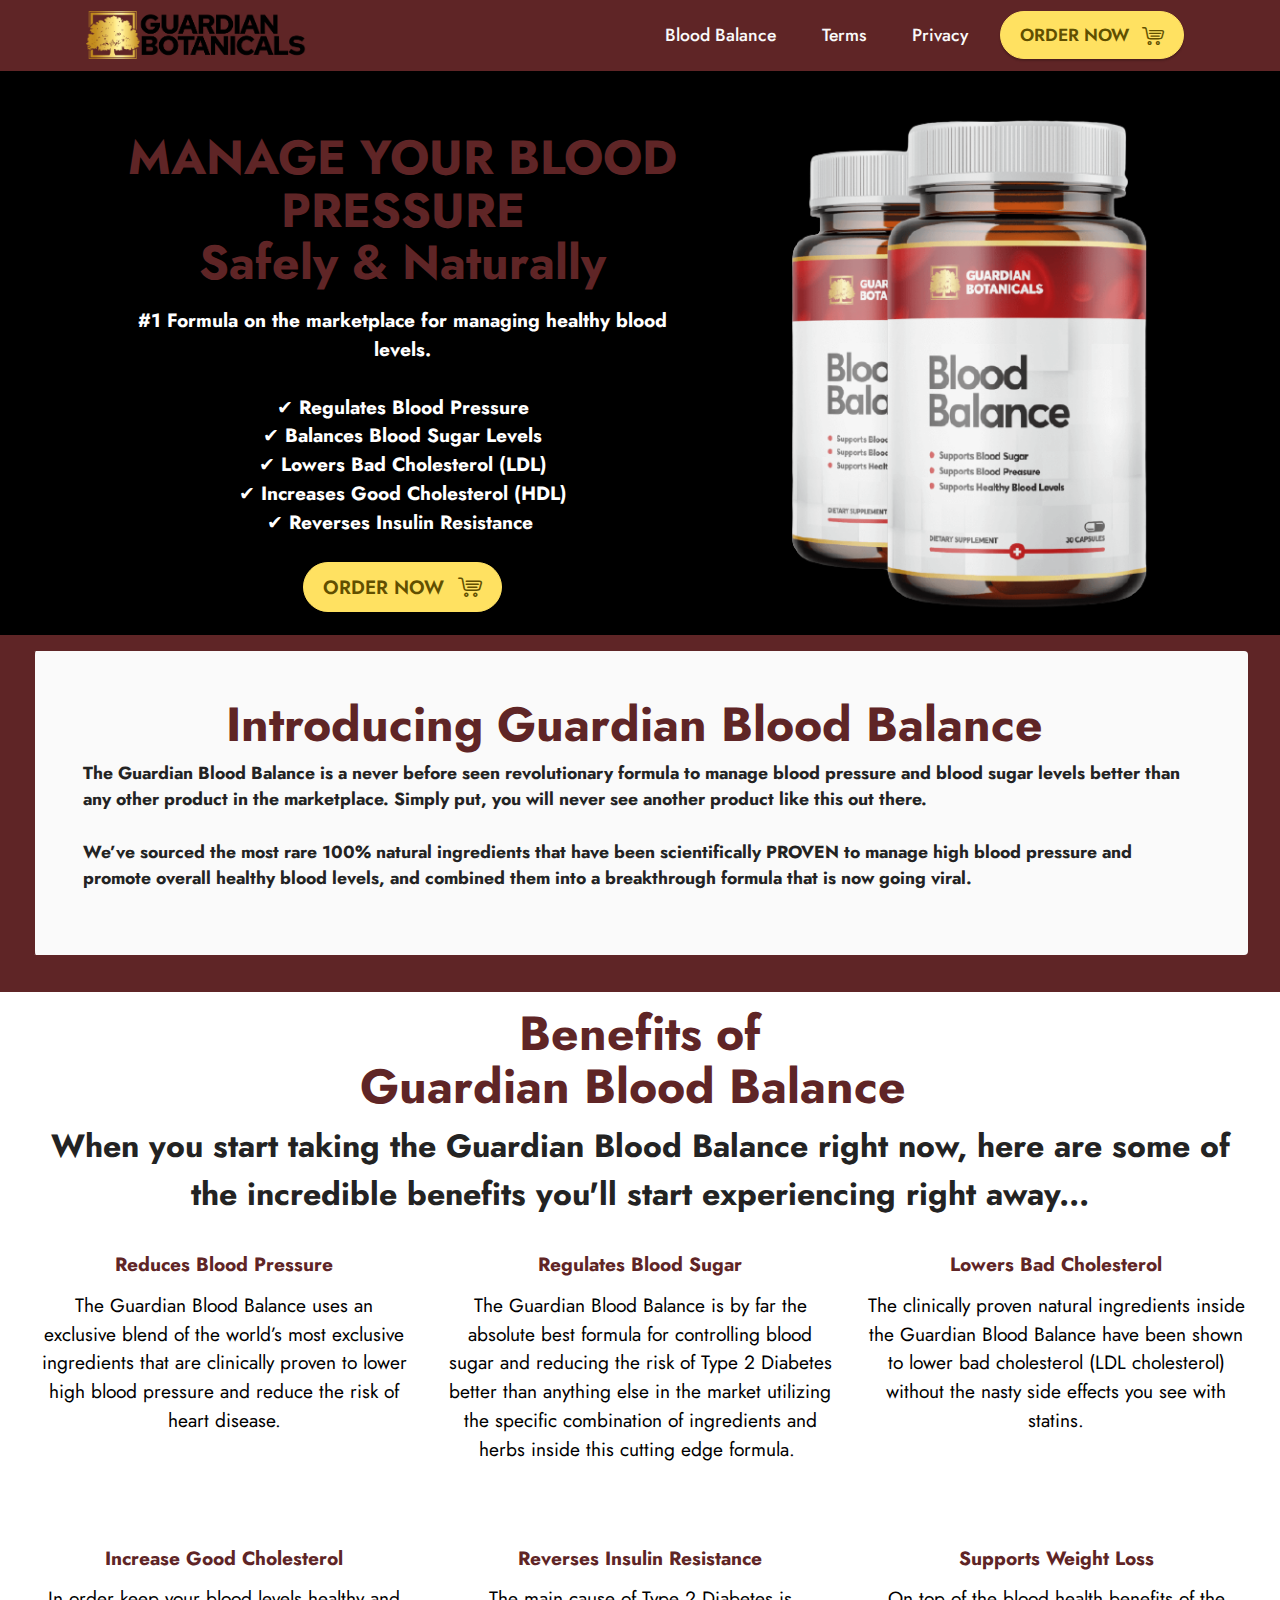
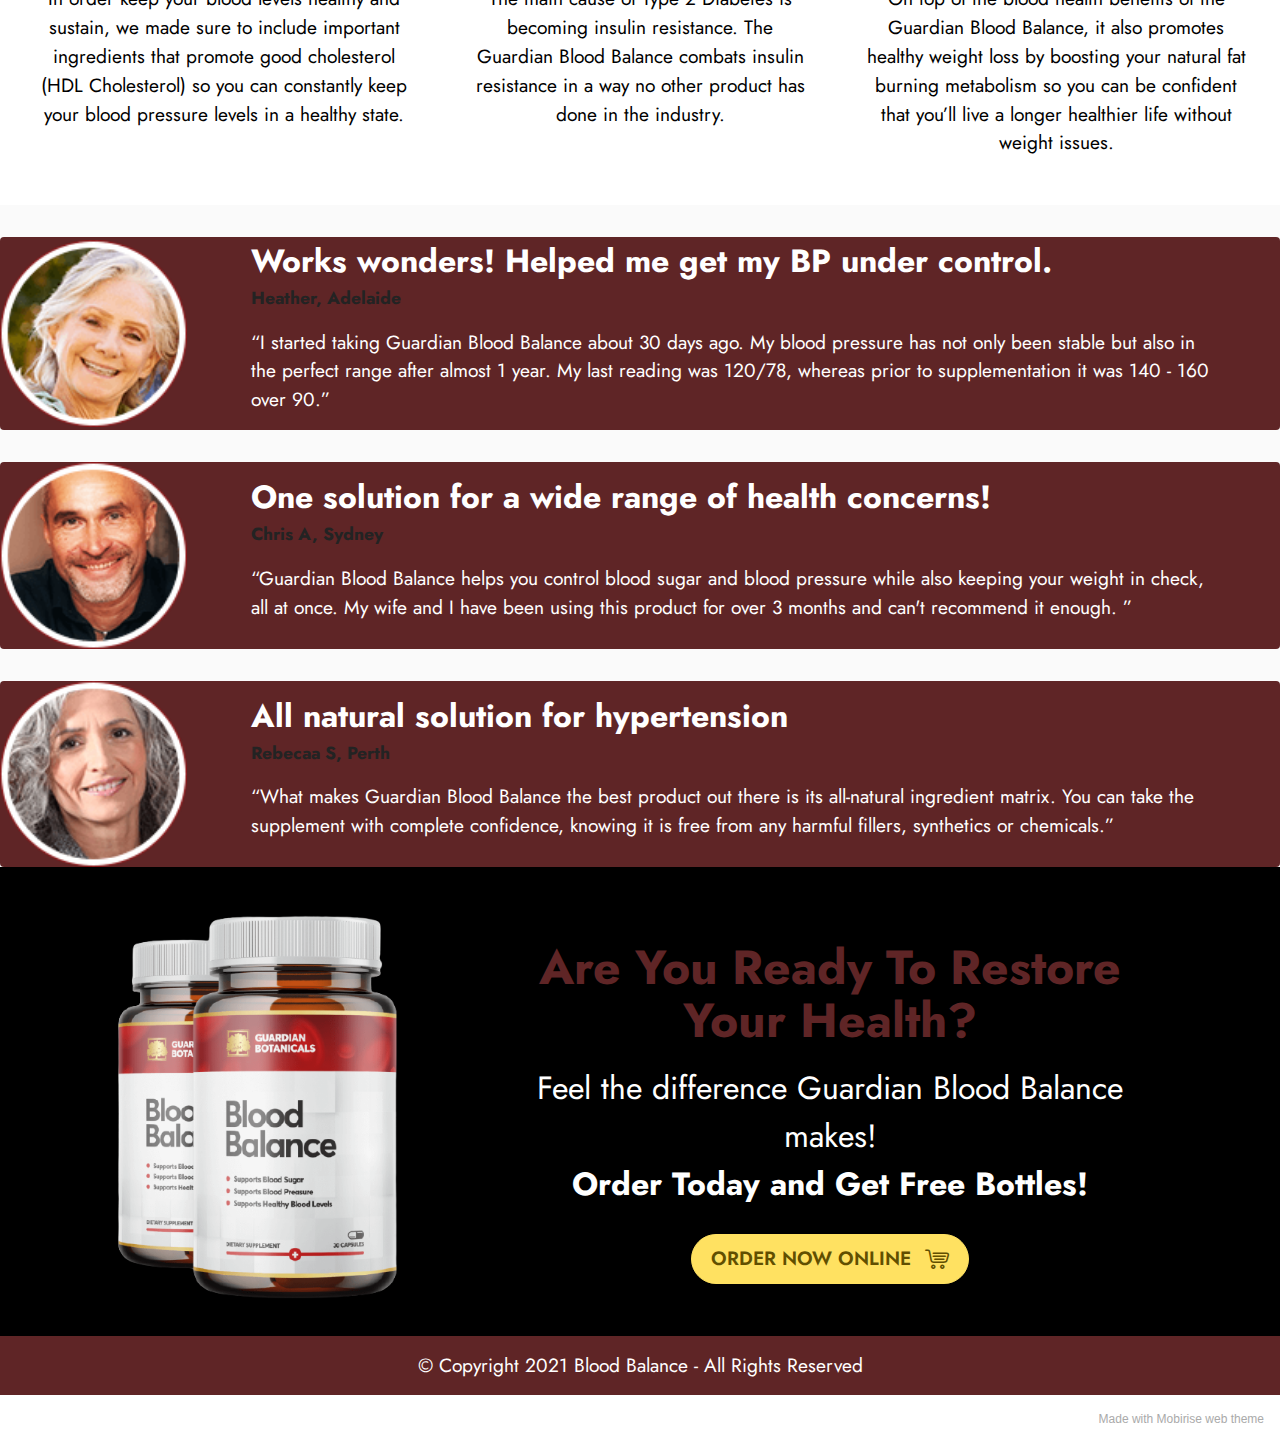
<file: index.html>
<!DOCTYPE html>
<html  >
<head>
  <!-- Site made with Mobirise Website Builder v5.3.10, https://mobirise.com -->
  <meta charset="UTF-8">
  <meta http-equiv="X-UA-Compatible" content="IE=edge">
  <meta name="generator" content="Mobirise v5.3.10, mobirise.com">
  <meta name="viewport" content="width=device-width, initial-scale=1, minimum-scale=1">
  <link rel="shortcut icon" href="assets/images/8584eccc1c16166614e9260091ca9398.png" type="image/x-icon">
  <meta name="description" content="">
  
  
  <title>Home</title>
  <link rel="stylesheet" href="assets/web/assets/mobirise-icons2/mobirise2.css">
  <link rel="stylesheet" href="assets/web/assets/mobirise-icons-bold/mobirise-icons-bold.css">
  <link rel="stylesheet" href="assets/tether/tether.min.css">
  <link rel="stylesheet" href="assets/bootstrap/css/bootstrap.min.css">
  <link rel="stylesheet" href="assets/bootstrap/css/bootstrap-grid.min.css">
  <link rel="stylesheet" href="assets/bootstrap/css/bootstrap-reboot.min.css">
  <link rel="stylesheet" href="assets/dropdown/css/style.css">
  <link rel="stylesheet" href="assets/socicon/css/styles.css">
  <link rel="stylesheet" href="assets/theme/css/style.css">
  <link rel="preload" href="https://fonts.googleapis.com/css2?family=Jost:ital,wght@0,400;0,700;1,400;1,700&display=swap&display=swap" as="style" onload="this.onload=null;this.rel='stylesheet'">
  <noscript><link rel="stylesheet" href="https://fonts.googleapis.com/css2?family=Jost:ital,wght@0,400;0,700;1,400;1,700&display=swap&display=swap"></noscript>
  <link rel="preload" as="style" href="assets/mobirise/css/mbr-additional.css"><link rel="stylesheet" href="assets/mobirise/css/mbr-additional.css" type="text/css">
  
  
  
  
</head>
<body>
  
  <section class="menu menu2 cid-sKlzOFQzIa" once="menu" id="menu2-0">
    
    <nav class="navbar navbar-dropdown navbar-expand-lg">
        <div class="container">
            <div class="navbar-brand">
                <span class="navbar-logo">
                    
                        <a href="https://afflat3e1.com/lnk.asp?o=22702&c=918273&a=212819&k=0&l=23620"><img src="assets/images/8584eccc1c16166614e9260091ca9398.png" alt="" style="height: 3rem;"></a>
                    
                </span>
                
            </div>
            <button class="navbar-toggler" type="button" data-toggle="collapse" data-target="#navbarSupportedContent" aria-controls="navbarNavAltMarkup" aria-expanded="false" aria-label="Toggle navigation">
                <div class="hamburger">
                    <span></span>
                    <span></span>
                    <span></span>
                    <span></span>
                </div>
            </button>
            <div class="collapse navbar-collapse" id="navbarSupportedContent">
                <ul class="navbar-nav nav-dropdown" data-app-modern-menu="true"><li class="nav-item"><a class="nav-link link text-white text-primary display-4" href="index.html">Blood Balance</a></li>
                    <li class="nav-item"><a class="nav-link link text-white text-primary display-4" href="page1.html">Terms</a></li>
                    <li class="nav-item"><a class="nav-link link text-white text-primary display-4" href="page2.html">Privacy</a>
                    </li></ul>
                
                <div class="navbar-buttons mbr-section-btn"><a class="btn btn-warning display-4" href="https://afflat3e1.com/lnk.asp?o=22702&c=918273&a=212819&k=0&l=23620"><span class="mbrib-shopping-cart mbr-iconfont mbr-iconfont-btn"></span>ORDER NOW&nbsp;</a></div>
            </div>
        </div>
    </nav>
</section>

<section class="header11 cid-sKlADDeK6E" id="header11-1">

    

    

    <div class="container">
        <div class="row justify-content-center">
            <div class="col-12 col-md-5 image-wrapper">
                <img class="w-100" src="assets/images/blood-balance.png" alt="">
            </div>
            <div class="col-12 col-md">
                <div class="text-wrapper text-center">
                    <h1 class="mbr-section-title mbr-fonts-style mb-3 display-2">
                        <strong>MANAGE YOUR BLOOD PRESSURE</strong><br><strong>Safely &amp; Naturally</strong></h1>
                    <p class="mbr-text mbr-fonts-style display-7"><strong>
                        #1 Formula on the marketplace for managing healthy blood levels.<br><br></strong>✔&nbsp;<strong>Regulates Blood Pressure
<br></strong>✔&nbsp;<strong>Balances Blood Sugar Levels
<br></strong>✔&nbsp;<strong>Lowers Bad Cholesterol (LDL)
<br></strong>✔&nbsp;<strong>Increases Good Cholesterol (HDL)
<br></strong>✔&nbsp;<strong>Reverses Insulin Resistance&nbsp;</strong><br></p>
                    <div class="mbr-section-btn mt-3"><a class="btn btn-warning display-7" href="https://afflat3e1.com/lnk.asp?o=22702&c=918273&a=212819&k=0&l=23620"><span class="mbrib-shopping-cart mbr-iconfont mbr-iconfont-btn"></span>ORDER NOW&nbsp;</a></div>
                </div>
            </div>
        </div>
    </div>
</section>

<section class="content7 cid-sKlU4Rr0y6" id="content7-e">
    
    <div class="container-fluid">
        <div class="row justify-content-center">
            <div class="col-12 col-md-12">
                <blockquote>
                <h5 class="mbr-section-title mbr-fonts-style mb-2 display-2"><strong>Introducing Guardian Blood Balance&nbsp;</strong></h5>
                <p class="mbr-text mbr-fonts-style display-4"><strong>The Guardian Blood Balance is a never before seen revolutionary formula to manage blood pressure and blood sugar levels better than any other product in the marketplace. Simply put, you will never see another product like this out there.
<br>
<br>We’ve sourced the most rare 100% natural ingredients that have been scientifically PROVEN to manage high blood pressure and promote overall healthy blood levels, and combined them into a breakthrough formula that is now going viral.</strong><br></p></blockquote>
            </div>
        </div>
    </div>
</section>

<section class="features17 cid-sKlGTnIEzm" id="features18-6">

    

    
    <div class="container-fluid">
        <div class="mbr-section-head">
            <div class="col-12">
                <h4 class="mbr-section-title mbr-fonts-style align-center mb-0 display-2"><strong>Benefits of
</strong><div><strong>Guardian Blood Balance&nbsp;</strong></div></h4>
                <h5 class="mbr-section-subtitle mbr-fonts-style align-center mb-0 mt-2 display-5"><strong>When you start taking the Guardian Blood Balance right now, here are some of the incredible benefits you'll start experiencing right away...</strong></h5>
            </div>
        </div>
        <div class="row mt-4">
            <div class="col-12 col-md-6 col-lg-4">
                <div class="card-wrapper mb-4">
                    <div class="card-box align-left">
                        <h4 class="card-title mbr-fonts-style align-left display-7"><strong>Reduces Blood Pressure</strong></h4>
                        <p class="mbr-text mbr-fonts-style mb-3 display-7">The Guardian Blood Balance uses an
<br>exclusive blend of the world’s most exclusive ingredients that are clinically proven to lower high blood pressure and reduce the risk of heart disease.</p><div class="link-wrap">
                                
                            </div>
                    </div>
                </div>
            </div>
            <div class="col-12 col-md-6 col-lg-4">
                <div class="card-wrapper mb-4">
                    <div class="card-box align-left">
                        <h4 class="card-title mbr-fonts-style align-left display-7"><strong>Regulates Blood Sugar</strong></h4>
                        <p class="mbr-text mbr-fonts-style mb-3 display-7">The Guardian Blood Balance is by far the absolute best formula for controlling blood sugar and reducing the risk of Type 2 Diabetes better than anything else in the market utilizing the specific combination of ingredients and herbs inside this cutting edge formula.&nbsp;</p><div class="link-wrap">
                                
                            </div>
                    </div>
                </div>
            </div>
            <div class="col-12 col-md-6 col-lg-4">
                <div class="card-wrapper mb-4">
                    <div class="card-box align-left">
                        <h4 class="card-title mbr-fonts-style align-left display-7"><strong>Lowers Bad Cholesterol</strong></h4>
                        <p class="mbr-text mbr-fonts-style mb-3 display-7">
                            The clinically proven natural ingredients inside the Guardian Blood Balance have been shown to lower bad cholesterol (LDL cholesterol) without the nasty side effects you see with statins.
                            </p><div class="link-wrap">
                                
                            </div>
                    </div>
                </div>
            </div>
            
        </div>
    </div>
</section>

<section class="features17 cid-sKlHqLqzFY" id="features18-7">

    

    
    <div class="container-fluid">
        
        <div class="row mt-4">
            <div class="col-12 col-md-6 col-lg-4">
                <div class="card-wrapper mb-4">
                    <div class="card-box align-left">
                        <h4 class="card-title mbr-fonts-style align-left display-7"><strong>Increase Good Cholesterol</strong></h4>
                        <p class="mbr-text mbr-fonts-style mb-3 display-7">
                            In order keep your blood levels healthy and sustain, we made sure to include important ingredients that promote good cholesterol (HDL Cholesterol) so you can constantly keep your blood pressure levels in a healthy state.
                            </p><div class="link-wrap">
                                
                            </div>
                    </div>
                </div>
            </div>
            <div class="col-12 col-md-6 col-lg-4">
                <div class="card-wrapper mb-4">
                    <div class="card-box align-left">
                        <h4 class="card-title mbr-fonts-style align-left display-7"><strong>Reverses Insulin Resistance</strong></h4>
                        <p class="mbr-text mbr-fonts-style mb-3 display-7">The main cause of Type 2 Diabetes is
<br>becoming insulin resistance. The
<br>Guardian Blood Balance combats insulin
<br>resistance in a way no other product has
<br>done in the industry.</p><div class="link-wrap">
                                
                            </div>
                    </div>
                </div>
            </div>
            <div class="col-12 col-md-6 col-lg-4">
                <div class="card-wrapper mb-4">
                    <div class="card-box align-left">
                        <h4 class="card-title mbr-fonts-style align-left display-7"><strong>Supports Weight Loss</strong></h4>
                        <p class="mbr-text mbr-fonts-style mb-3 display-7">
                            On top of the blood health benefits of the Guardian Blood Balance, it also promotes healthy weight loss by boosting your natural fat burning metabolism so you can be confident that you’ll live a longer healthier life without weight issues.
                            </p><div class="link-wrap">
                                
                            </div>
                    </div>
                </div>
            </div>
            
        </div>
    </div>
</section>

<section class="team2 cid-sKlJDNQw81" xmlns="http://www.w3.org/1999/html" id="team2-a">
    
    
    <div>
        <div class="card">
            <div class="card-wrapper">
                <div class="row align-items-center">
                    <div class="col-12 col-md-2">
                        <div class="image-wrapper">
                            <img src="assets/images/f2fa80b90f544eeb343b2f5c19f4d915.png" alt="">
                        </div>
                    </div>
                    <div class="col-12 col-md">
                        <div class="card-box">
                            <h5 class="card-title mbr-fonts-style m-0 display-5"><strong>Works wonders! Helped me get my BP under control.</strong></h5>
                            <h6 class="mbr-fonts-style mb-3 display-4"><strong>Heather, Adelaide</strong></h6>
                            <p class="mbr-text mbr-fonts-style display-7">“I started taking Guardian Blood Balance about 30 days ago. My blood pressure has not only been stable but also in the perfect range after almost 1 year. My last reading was 120/78, whereas prior to supplementation it was 140 - 160 over 90.”<br>
                            </p>
                            
                        </div>
                    </div>
                </div>
            </div>
        </div>
        <div class="card">
            <div class="card-wrapper">
                <div class="row align-items-center">
                    <div class="col-12 col-md-2">
                        <div class="image-wrapper">
                            <img src="assets/images/blood-balance-2.png" alt="">
                        </div>
                    </div>
                    <div class="col-12 col-md">
                        <div class="card-box">
                            <h5 class="card-title mbr-fonts-style m-0 display-5"><strong>One solution for a wide range of health concerns!</strong></h5>
                            <h6 class="mbr-fonts-style mb-3 display-4"><strong>Chris A, Sydney</strong></h6>
                            <p class="mbr-text mbr-fonts-style display-7">“Guardian Blood Balance helps you control blood sugar and blood pressure while also keeping your weight in check, all at once. My wife and I have been using this product for over 3 months and can't recommend it enough. ”<br>
                            </p>
                            
                        </div>
                    </div>
                </div>
            </div>
        </div>
        <div class="card">
            <div class="card-wrapper">
                <div class="row align-items-center">
                    <div class="col-12 col-md-2">
                        <div class="image-wrapper">
                            <img src="assets/images/blood-balance-6.png" alt="">
                        </div>
                    </div>
                    <div class="col-12 col-md">
                        <div class="card-box">
                            <h5 class="card-title mbr-fonts-style m-0 display-5"><strong>All natural solution for hypertension&nbsp;</strong></h5>
                            <h6 class="mbr-fonts-style mb-3 display-4"><strong>Rebecaa S, Perth</strong></h6>
                            <p class="mbr-text mbr-fonts-style display-7">
                                “What makes Guardian Blood Balance the best product out there is its all-natural ingredient matrix. You can take the supplement with complete confidence, knowing it is free from any harmful fillers, synthetics or chemicals.”
                            </p>
                            
                        </div>
                    </div>
                </div>
            </div>
        </div>
    </div>
</section>

<section class="header11 cid-sKlT1hqG7G" id="header11-d">

    

    

    <div class="container">
        <div class="row justify-content-center">
            <div class="col-12 col-md-4 image-wrapper">
                <img class="w-100" src="assets/images/blood-balance.png" alt="">
            </div>
            <div class="col-12 col-md">
                <div class="text-wrapper text-center">
                    <h1 class="mbr-section-title mbr-fonts-style mb-3 display-2"><strong>Are You Ready To Restore Your Health?</strong></h1>
                    <p class="mbr-text mbr-fonts-style display-5">
                        Feel the difference Guardian Blood Balance makes!<br><strong>Order Today and Get Free Bottles!</strong></p>
                    <div class="mbr-section-btn mt-3"><a class="btn btn-warning display-7" href="https://afflat3e1.com/lnk.asp?o=22702&c=918273&a=212819&k=0&l=23620"><span class="mbrib-shopping-cart mbr-iconfont mbr-iconfont-btn"></span>ORDER NOW ONLINE&nbsp;</a></div>
                </div>
            </div>
        </div>
    </div>
</section>

<section class="footer7 cid-sKlZaFlB50" once="footers" id="footer7-j">

    

    

    <div class="container">
        <div class="media-container-row align-center mbr-white">
            <div class="col-12">
                <p class="mbr-text mb-0 mbr-fonts-style display-7">
                    © Copyright 2021 Blood Balance - All Rights Reserved
                </p>
            </div>
        </div>
    </div>
</section><section style="background-color: #fff; font-family: -apple-system, BlinkMacSystemFont, 'Segoe UI', 'Roboto', 'Helvetica Neue', Arial, sans-serif; color:#aaa; font-size:12px; padding: 0; align-items: center; display: flex;"><a href="https://mobirise.site/b" style="flex: 1 1; height: 3rem; padding-left: 1rem;"></a><p style="flex: 0 0 auto; margin:0; padding-right:1rem;"><a href="https://mobirise.site/t" style="color:#aaa;">Made</a> with Mobirise web theme</p></section><script src="assets/web/assets/jquery/jquery.min.js"></script>  <script src="assets/popper/popper.min.js"></script>  <script src="assets/tether/tether.min.js"></script>  <script src="assets/bootstrap/js/bootstrap.min.js"></script>  <script src="assets/smoothscroll/smooth-scroll.js"></script>  <script src="assets/dropdown/js/nav-dropdown.js"></script>  <script src="assets/dropdown/js/navbar-dropdown.js"></script>  <script src="assets/touchswipe/jquery.touch-swipe.min.js"></script>  <script src="assets/theme/js/script.js"></script>  
  
  
</body>
</html>
</file>
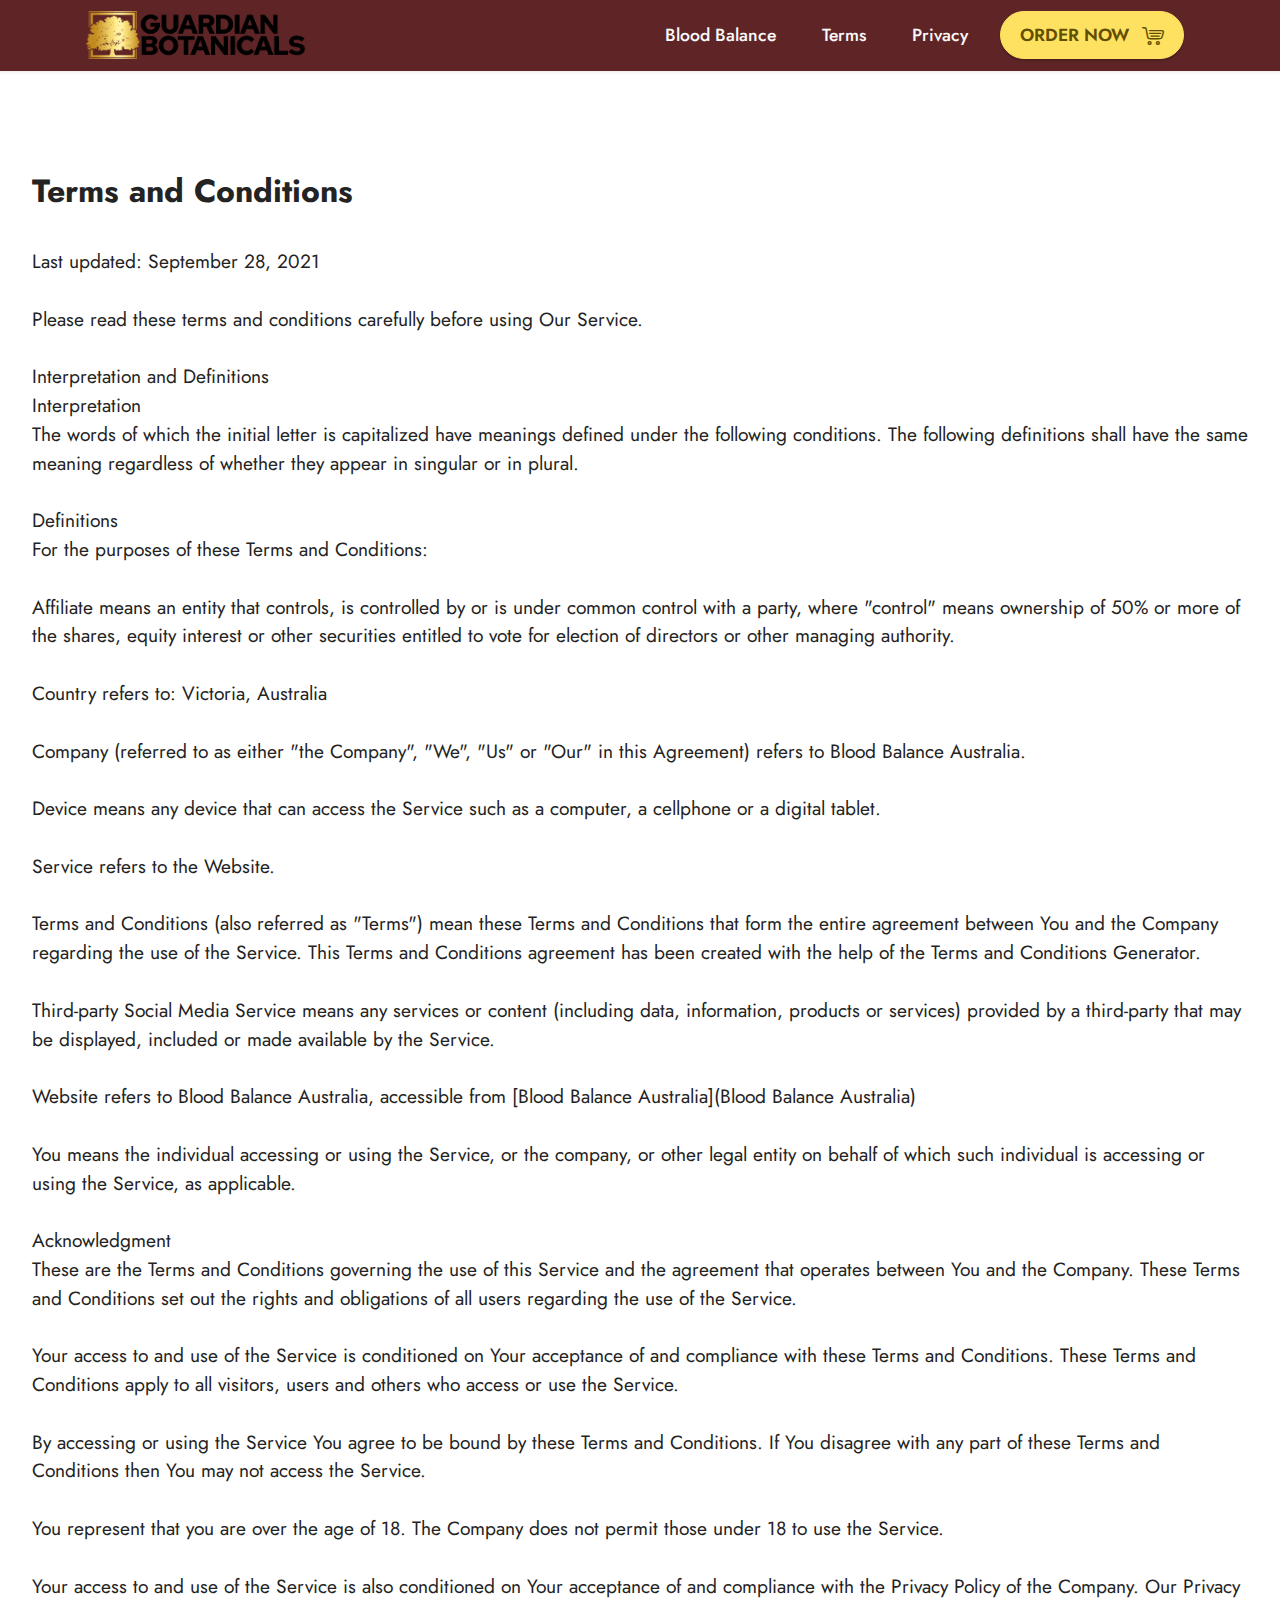
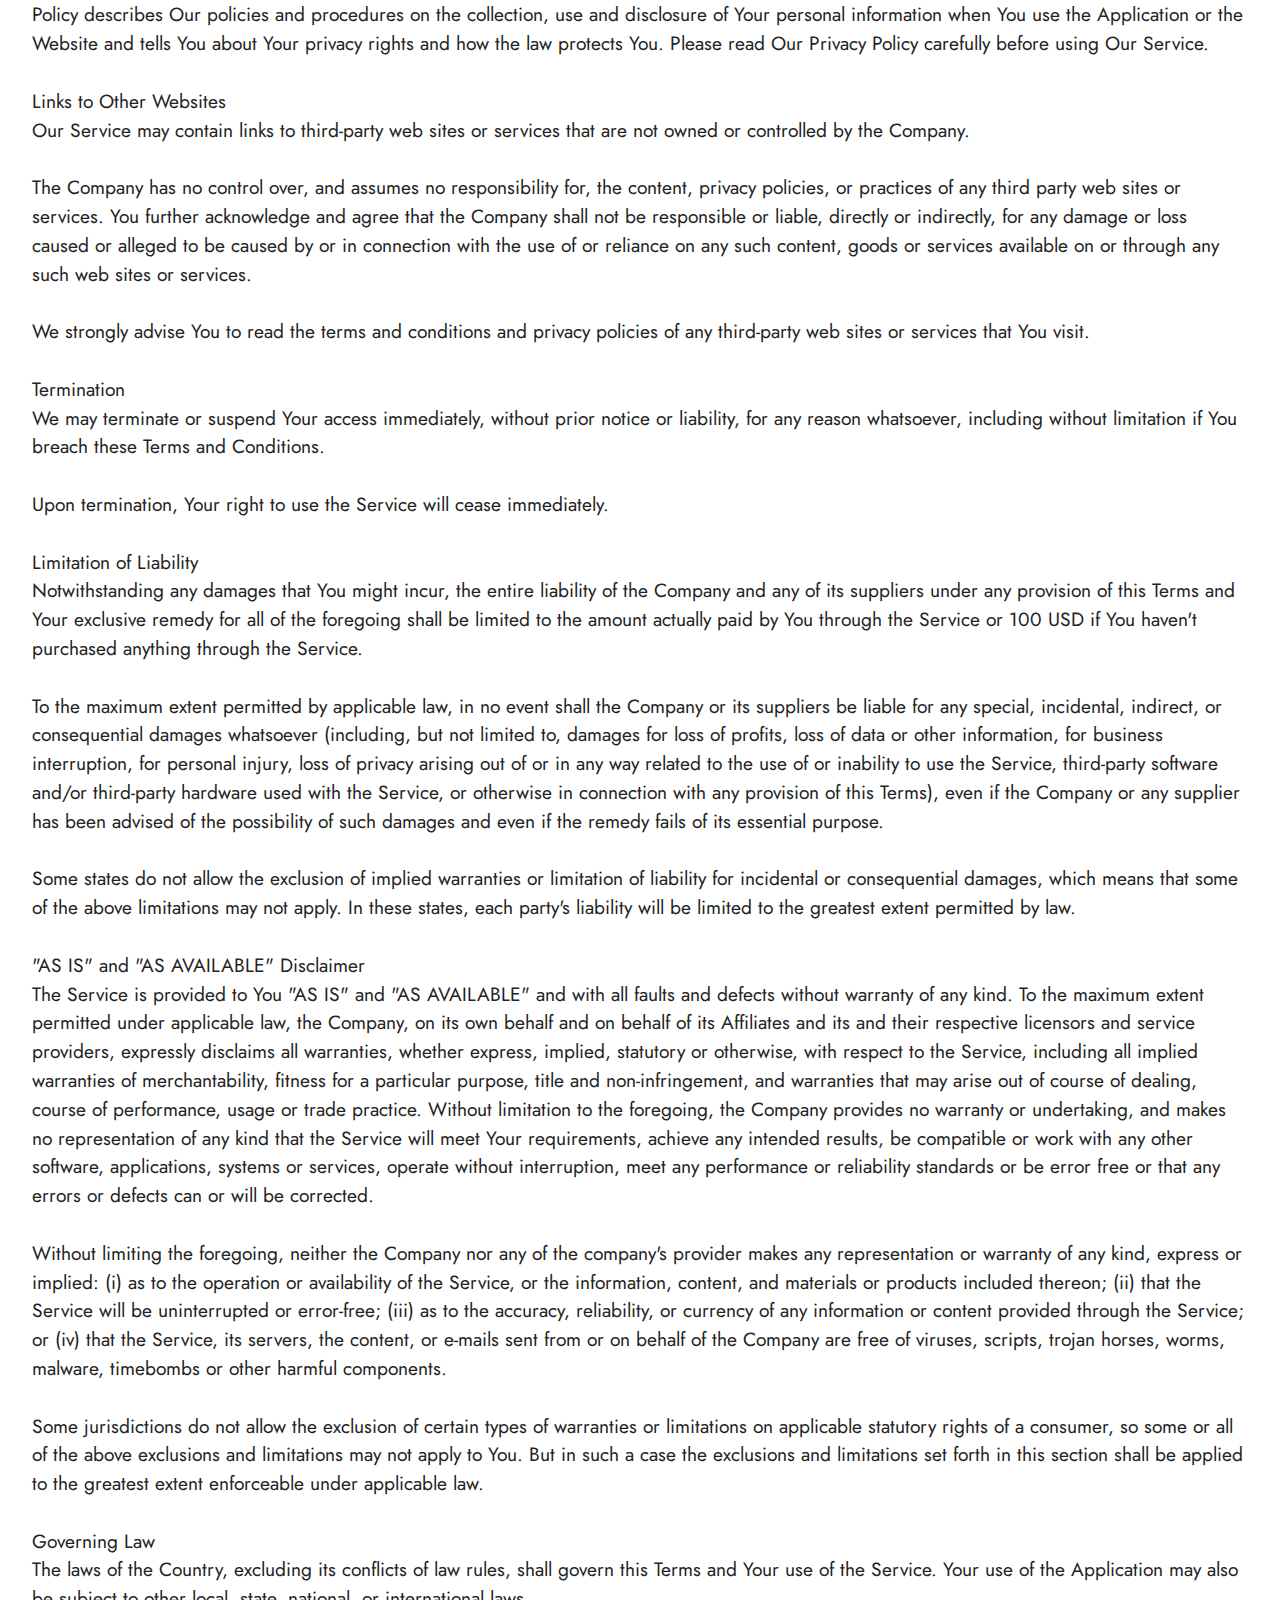
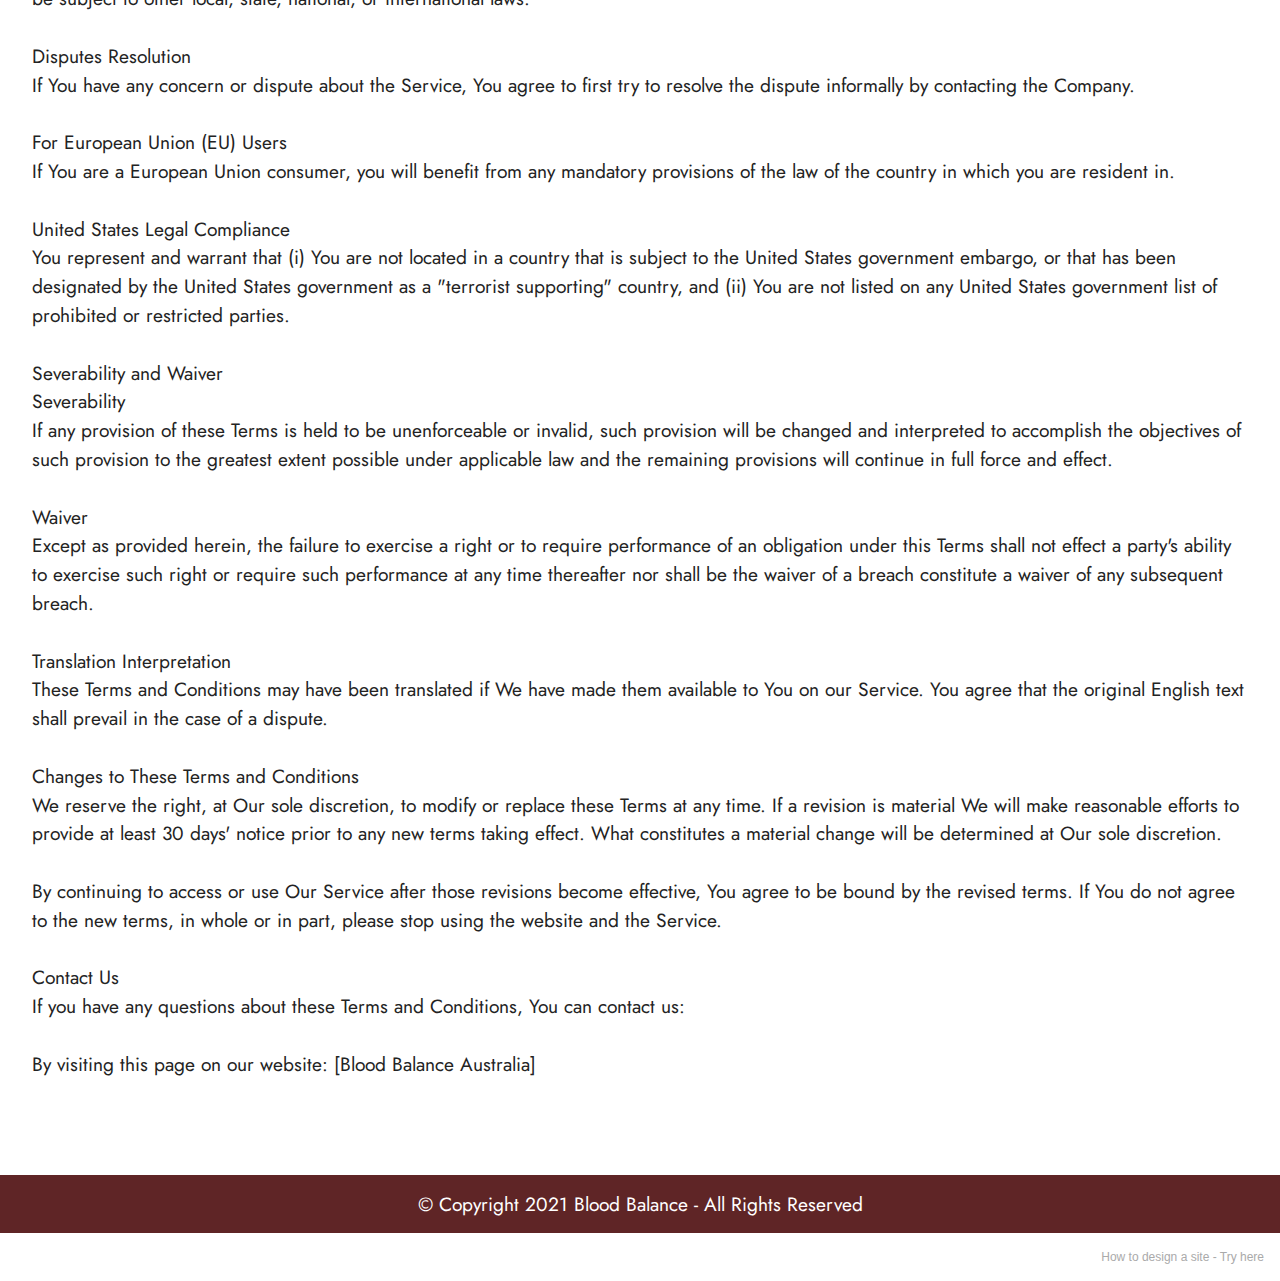
<file: page1.html>
<!DOCTYPE html>
<html  >
<head>
  <!-- Site made with Mobirise Website Builder v5.3.10, https://mobirise.com -->
  <meta charset="UTF-8">
  <meta http-equiv="X-UA-Compatible" content="IE=edge">
  <meta name="generator" content="Mobirise v5.3.10, mobirise.com">
  <meta name="viewport" content="width=device-width, initial-scale=1, minimum-scale=1">
  <link rel="shortcut icon" href="assets/images/8584eccc1c16166614e9260091ca9398.png" type="image/x-icon">
  <meta name="description" content="">
  
  
  <title>Terms</title>
  <link rel="stylesheet" href="assets/web/assets/mobirise-icons-bold/mobirise-icons-bold.css">
  <link rel="stylesheet" href="assets/tether/tether.min.css">
  <link rel="stylesheet" href="assets/bootstrap/css/bootstrap.min.css">
  <link rel="stylesheet" href="assets/bootstrap/css/bootstrap-grid.min.css">
  <link rel="stylesheet" href="assets/bootstrap/css/bootstrap-reboot.min.css">
  <link rel="stylesheet" href="assets/dropdown/css/style.css">
  <link rel="stylesheet" href="assets/socicon/css/styles.css">
  <link rel="stylesheet" href="assets/theme/css/style.css">
  <link rel="preload" href="https://fonts.googleapis.com/css2?family=Jost:ital,wght@0,400;0,700;1,400;1,700&display=swap&display=swap" as="style" onload="this.onload=null;this.rel='stylesheet'">
  <noscript><link rel="stylesheet" href="https://fonts.googleapis.com/css2?family=Jost:ital,wght@0,400;0,700;1,400;1,700&display=swap&display=swap"></noscript>
  <link rel="preload" as="style" href="assets/mobirise/css/mbr-additional.css"><link rel="stylesheet" href="assets/mobirise/css/mbr-additional.css" type="text/css">
  
  
  
  
</head>
<body>
  
  <section class="menu menu2 cid-sKlzOFQzIa" once="menu" id="menu2-f">
    
    <nav class="navbar navbar-dropdown navbar-expand-lg">
        <div class="container">
            <div class="navbar-brand">
                <span class="navbar-logo">
                    
                        <a href="https://afflat3e1.com/lnk.asp?o=22702&c=918273&a=212819&k=0&l=23620"><img src="assets/images/8584eccc1c16166614e9260091ca9398.png" alt="" style="height: 3rem;"></a>
                    
                </span>
                
            </div>
            <button class="navbar-toggler" type="button" data-toggle="collapse" data-target="#navbarSupportedContent" aria-controls="navbarNavAltMarkup" aria-expanded="false" aria-label="Toggle navigation">
                <div class="hamburger">
                    <span></span>
                    <span></span>
                    <span></span>
                    <span></span>
                </div>
            </button>
            <div class="collapse navbar-collapse" id="navbarSupportedContent">
                <ul class="navbar-nav nav-dropdown" data-app-modern-menu="true"><li class="nav-item"><a class="nav-link link text-white text-primary display-4" href="index.html">Blood Balance</a></li>
                    <li class="nav-item"><a class="nav-link link text-white text-primary display-4" href="page1.html">Terms</a></li>
                    <li class="nav-item"><a class="nav-link link text-white text-primary display-4" href="page2.html">Privacy</a>
                    </li></ul>
                
                <div class="navbar-buttons mbr-section-btn"><a class="btn btn-warning display-4" href="https://afflat3e1.com/lnk.asp?o=22702&c=918273&a=212819&k=0&l=23620"><span class="mbrib-shopping-cart mbr-iconfont mbr-iconfont-btn"></span>ORDER NOW&nbsp;</a></div>
            </div>
        </div>
    </nav>
</section>

<section class="content5 cid-sKlVUL6Qwo" id="content5-g">
    
    <div class="container-fluid">
        <div class="row justify-content-center">
            <div class="col-md-12 col-lg-12">
                
                <h4 class="mbr-section-subtitle mbr-fonts-style mb-4 display-5"><strong>Terms and Conditions</strong></h4>
                <p class="mbr-text mbr-fonts-style display-7">Last updated: September 28, 2021
<br>
<br>Please read these terms and conditions carefully before using Our Service.
<br>
<br>Interpretation and Definitions
<br>Interpretation
<br>The words of which the initial letter is capitalized have meanings defined under the following conditions. The following definitions shall have the same meaning regardless of whether they appear in singular or in plural.
<br>
<br>Definitions
<br>For the purposes of these Terms and Conditions:
<br>
<br>Affiliate means an entity that controls, is controlled by or is under common control with a party, where "control" means ownership of 50% or more of the shares, equity interest or other securities entitled to vote for election of directors or other managing authority.
<br>
<br>Country refers to: Victoria, Australia
<br>
<br>Company (referred to as either "the Company", "We", "Us" or "Our" in this Agreement) refers to Blood Balance Australia.
<br>
<br>Device means any device that can access the Service such as a computer, a cellphone or a digital tablet.
<br>
<br>Service refers to the Website.
<br>
<br>Terms and Conditions (also referred as "Terms") mean these Terms and Conditions that form the entire agreement between You and the Company regarding the use of the Service. This Terms and Conditions agreement has been created with the help of the Terms and Conditions Generator.
<br>
<br>Third-party Social Media Service means any services or content (including data, information, products or services) provided by a third-party that may be displayed, included or made available by the Service.
<br>
<br>Website refers to Blood Balance Australia, accessible from [Blood Balance Australia](Blood Balance Australia)
<br>
<br>You means the individual accessing or using the Service, or the company, or other legal entity on behalf of which such individual is accessing or using the Service, as applicable.
<br>
<br>Acknowledgment
<br>These are the Terms and Conditions governing the use of this Service and the agreement that operates between You and the Company. These Terms and Conditions set out the rights and obligations of all users regarding the use of the Service.
<br>
<br>Your access to and use of the Service is conditioned on Your acceptance of and compliance with these Terms and Conditions. These Terms and Conditions apply to all visitors, users and others who access or use the Service.
<br>
<br>By accessing or using the Service You agree to be bound by these Terms and Conditions. If You disagree with any part of these Terms and Conditions then You may not access the Service.
<br>
<br>You represent that you are over the age of 18. The Company does not permit those under 18 to use the Service.
<br>
<br>Your access to and use of the Service is also conditioned on Your acceptance of and compliance with the Privacy Policy of the Company. Our Privacy Policy describes Our policies and procedures on the collection, use and disclosure of Your personal information when You use the Application or the Website and tells You about Your privacy rights and how the law protects You. Please read Our Privacy Policy carefully before using Our Service.
<br>
<br>Links to Other Websites
<br>Our Service may contain links to third-party web sites or services that are not owned or controlled by the Company.
<br>
<br>The Company has no control over, and assumes no responsibility for, the content, privacy policies, or practices of any third party web sites or services. You further acknowledge and agree that the Company shall not be responsible or liable, directly or indirectly, for any damage or loss caused or alleged to be caused by or in connection with the use of or reliance on any such content, goods or services available on or through any such web sites or services.
<br>
<br>We strongly advise You to read the terms and conditions and privacy policies of any third-party web sites or services that You visit.
<br>
<br>Termination
<br>We may terminate or suspend Your access immediately, without prior notice or liability, for any reason whatsoever, including without limitation if You breach these Terms and Conditions.
<br>
<br>Upon termination, Your right to use the Service will cease immediately.
<br>
<br>Limitation of Liability
<br>Notwithstanding any damages that You might incur, the entire liability of the Company and any of its suppliers under any provision of this Terms and Your exclusive remedy for all of the foregoing shall be limited to the amount actually paid by You through the Service or 100 USD if You haven't purchased anything through the Service.
<br>
<br>To the maximum extent permitted by applicable law, in no event shall the Company or its suppliers be liable for any special, incidental, indirect, or consequential damages whatsoever (including, but not limited to, damages for loss of profits, loss of data or other information, for business interruption, for personal injury, loss of privacy arising out of or in any way related to the use of or inability to use the Service, third-party software and/or third-party hardware used with the Service, or otherwise in connection with any provision of this Terms), even if the Company or any supplier has been advised of the possibility of such damages and even if the remedy fails of its essential purpose.
<br>
<br>Some states do not allow the exclusion of implied warranties or limitation of liability for incidental or consequential damages, which means that some of the above limitations may not apply. In these states, each party's liability will be limited to the greatest extent permitted by law.
<br>
<br>"AS IS" and "AS AVAILABLE" Disclaimer
<br>The Service is provided to You "AS IS" and "AS AVAILABLE" and with all faults and defects without warranty of any kind. To the maximum extent permitted under applicable law, the Company, on its own behalf and on behalf of its Affiliates and its and their respective licensors and service providers, expressly disclaims all warranties, whether express, implied, statutory or otherwise, with respect to the Service, including all implied warranties of merchantability, fitness for a particular purpose, title and non-infringement, and warranties that may arise out of course of dealing, course of performance, usage or trade practice. Without limitation to the foregoing, the Company provides no warranty or undertaking, and makes no representation of any kind that the Service will meet Your requirements, achieve any intended results, be compatible or work with any other software, applications, systems or services, operate without interruption, meet any performance or reliability standards or be error free or that any errors or defects can or will be corrected.
<br>
<br>Without limiting the foregoing, neither the Company nor any of the company's provider makes any representation or warranty of any kind, express or implied: (i) as to the operation or availability of the Service, or the information, content, and materials or products included thereon; (ii) that the Service will be uninterrupted or error-free; (iii) as to the accuracy, reliability, or currency of any information or content provided through the Service; or (iv) that the Service, its servers, the content, or e-mails sent from or on behalf of the Company are free of viruses, scripts, trojan horses, worms, malware, timebombs or other harmful components.
<br>
<br>Some jurisdictions do not allow the exclusion of certain types of warranties or limitations on applicable statutory rights of a consumer, so some or all of the above exclusions and limitations may not apply to You. But in such a case the exclusions and limitations set forth in this section shall be applied to the greatest extent enforceable under applicable law.
<br>
<br>Governing Law
<br>The laws of the Country, excluding its conflicts of law rules, shall govern this Terms and Your use of the Service. Your use of the Application may also be subject to other local, state, national, or international laws.
<br>
<br>Disputes Resolution
<br>If You have any concern or dispute about the Service, You agree to first try to resolve the dispute informally by contacting the Company.
<br>
<br>For European Union (EU) Users
<br>If You are a European Union consumer, you will benefit from any mandatory provisions of the law of the country in which you are resident in.
<br>
<br>United States Legal Compliance
<br>You represent and warrant that (i) You are not located in a country that is subject to the United States government embargo, or that has been designated by the United States government as a "terrorist supporting" country, and (ii) You are not listed on any United States government list of prohibited or restricted parties.
<br>
<br>Severability and Waiver
<br>Severability
<br>If any provision of these Terms is held to be unenforceable or invalid, such provision will be changed and interpreted to accomplish the objectives of such provision to the greatest extent possible under applicable law and the remaining provisions will continue in full force and effect.
<br>
<br>Waiver
<br>Except as provided herein, the failure to exercise a right or to require performance of an obligation under this Terms shall not effect a party's ability to exercise such right or require such performance at any time thereafter nor shall be the waiver of a breach constitute a waiver of any subsequent breach.
<br>
<br>Translation Interpretation
<br>These Terms and Conditions may have been translated if We have made them available to You on our Service. You agree that the original English text shall prevail in the case of a dispute.
<br>
<br>Changes to These Terms and Conditions
<br>We reserve the right, at Our sole discretion, to modify or replace these Terms at any time. If a revision is material We will make reasonable efforts to provide at least 30 days' notice prior to any new terms taking effect. What constitutes a material change will be determined at Our sole discretion.
<br>
<br>By continuing to access or use Our Service after those revisions become effective, You agree to be bound by the revised terms. If You do not agree to the new terms, in whole or in part, please stop using the website and the Service.
<br>
<br>Contact Us
<br>If you have any questions about these Terms and Conditions, You can contact us:
<br>
<br>By visiting this page on our website: [Blood Balance Australia]</p>
            </div>
        </div>
    </div>
</section>

<section class="footer7 cid-sKlZaFlB50" once="footers" id="footer7-j">

    

    

    <div class="container">
        <div class="media-container-row align-center mbr-white">
            <div class="col-12">
                <p class="mbr-text mb-0 mbr-fonts-style display-7">
                    © Copyright 2021 Blood Balance - All Rights Reserved
                </p>
            </div>
        </div>
    </div>
</section><section style="background-color: #fff; font-family: -apple-system, BlinkMacSystemFont, 'Segoe UI', 'Roboto', 'Helvetica Neue', Arial, sans-serif; color:#aaa; font-size:12px; padding: 0; align-items: center; display: flex;"><a href="https://mobirise.site/n" style="flex: 1 1; height: 3rem; padding-left: 1rem;"></a><p style="flex: 0 0 auto; margin:0; padding-right:1rem;">How to design a site - <a href="https://mobirise.site/x" style="color:#aaa;">Try here</a></p></section><script src="assets/web/assets/jquery/jquery.min.js"></script>  <script src="assets/popper/popper.min.js"></script>  <script src="assets/tether/tether.min.js"></script>  <script src="assets/bootstrap/js/bootstrap.min.js"></script>  <script src="assets/smoothscroll/smooth-scroll.js"></script>  <script src="assets/dropdown/js/nav-dropdown.js"></script>  <script src="assets/dropdown/js/navbar-dropdown.js"></script>  <script src="assets/touchswipe/jquery.touch-swipe.min.js"></script>  <script src="assets/theme/js/script.js"></script>  
  
  
</body>
</html>
</file>
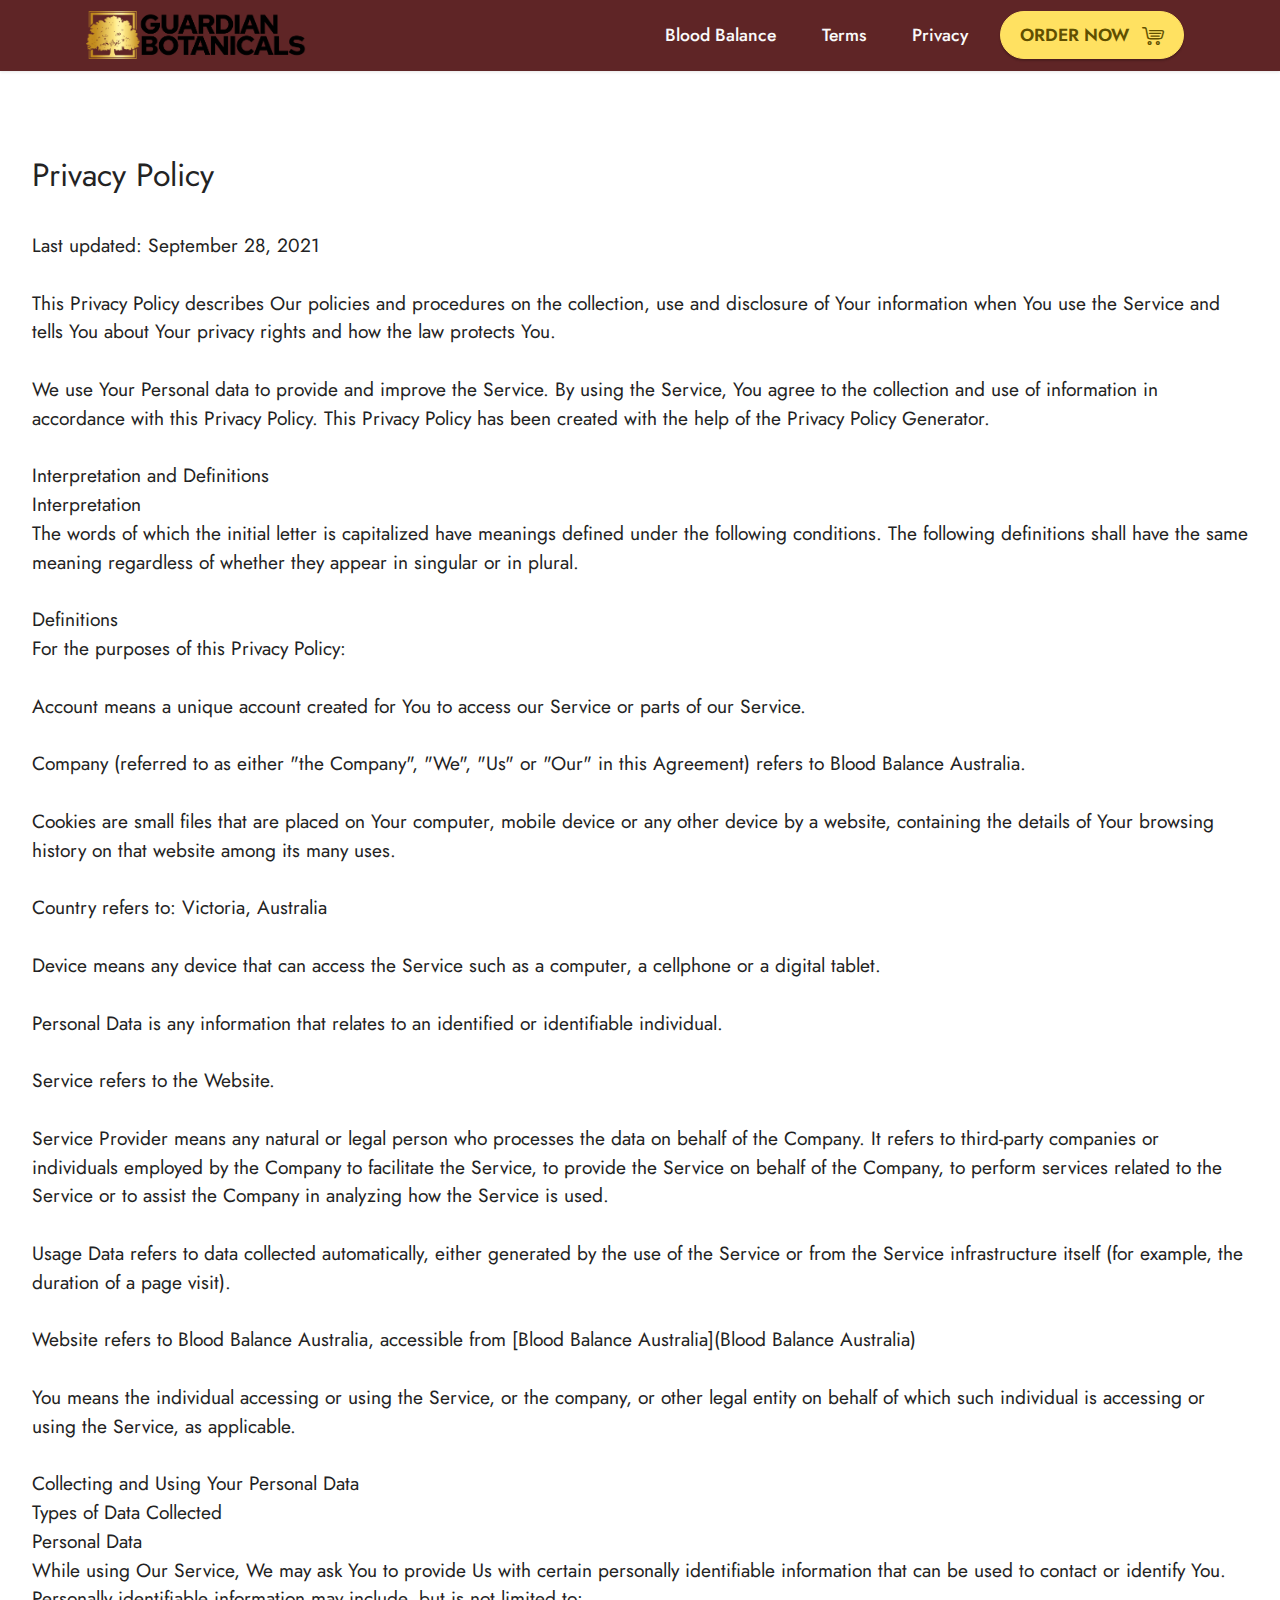
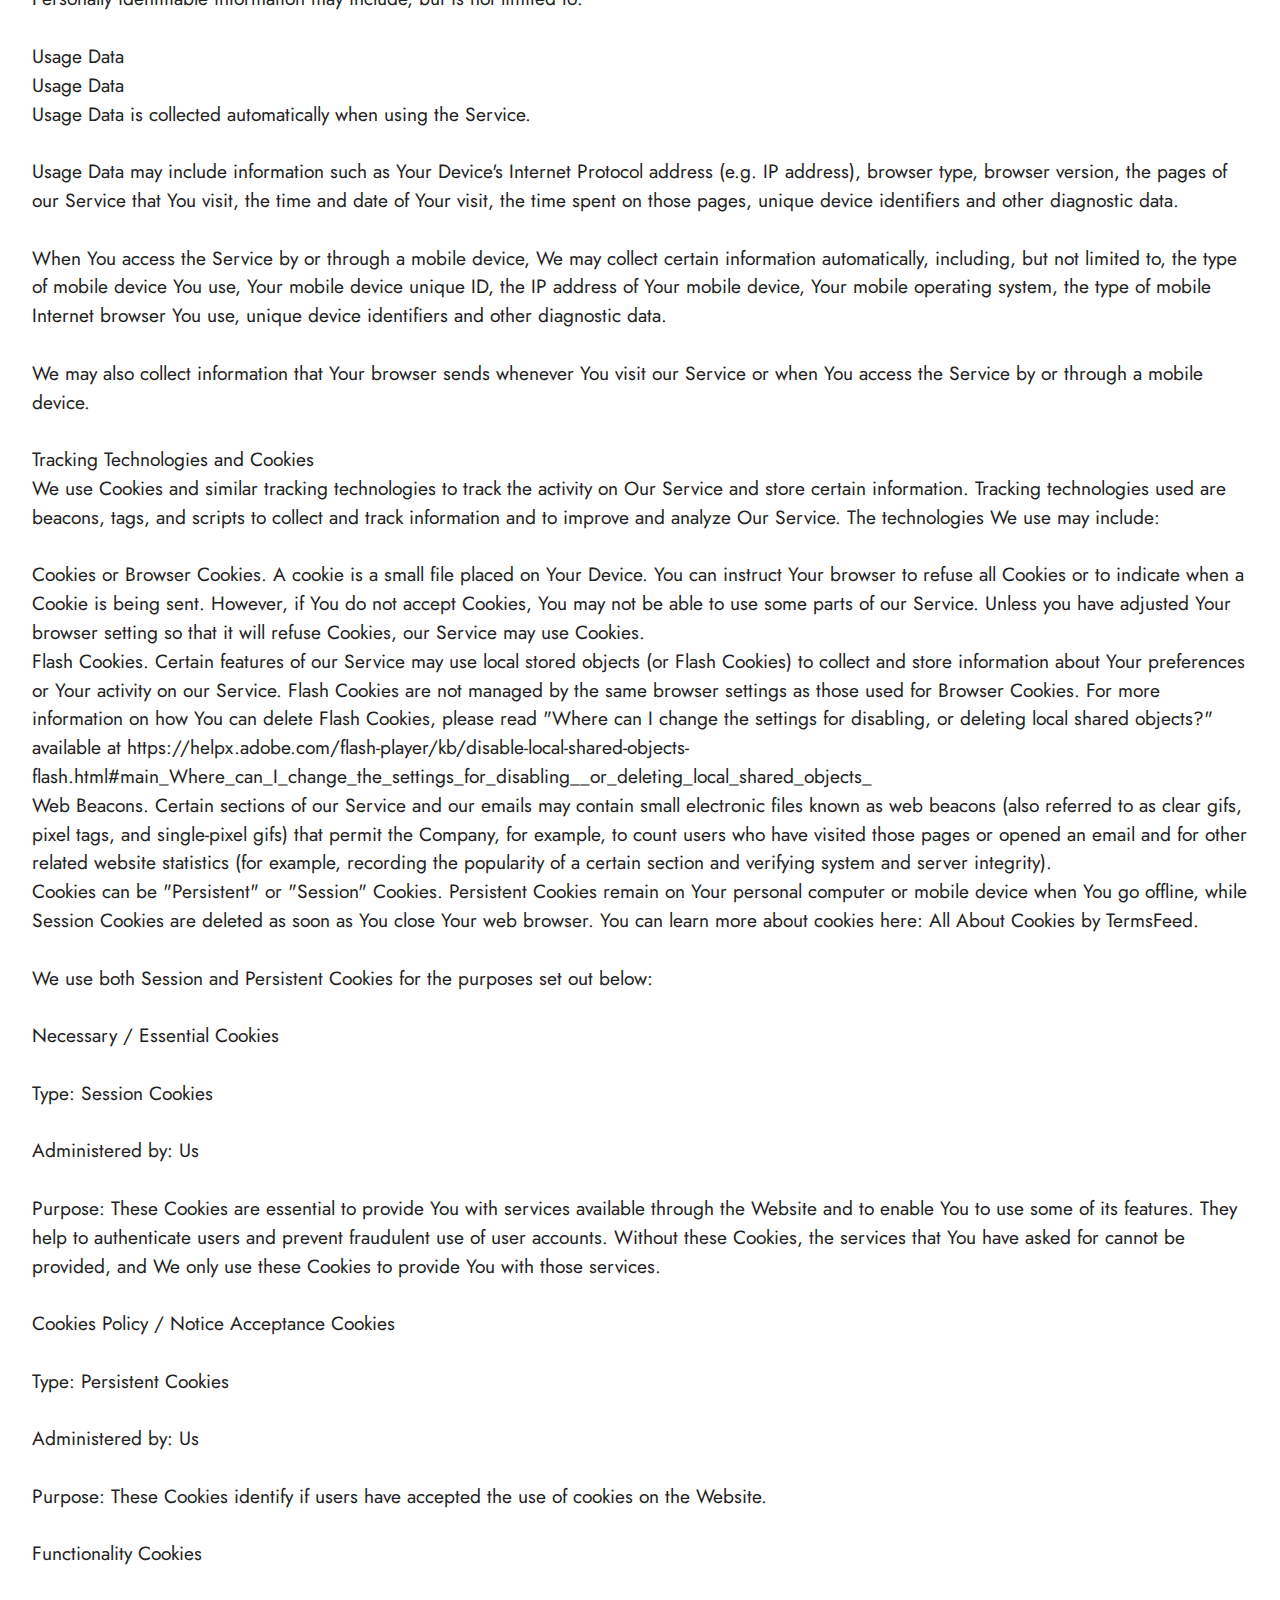
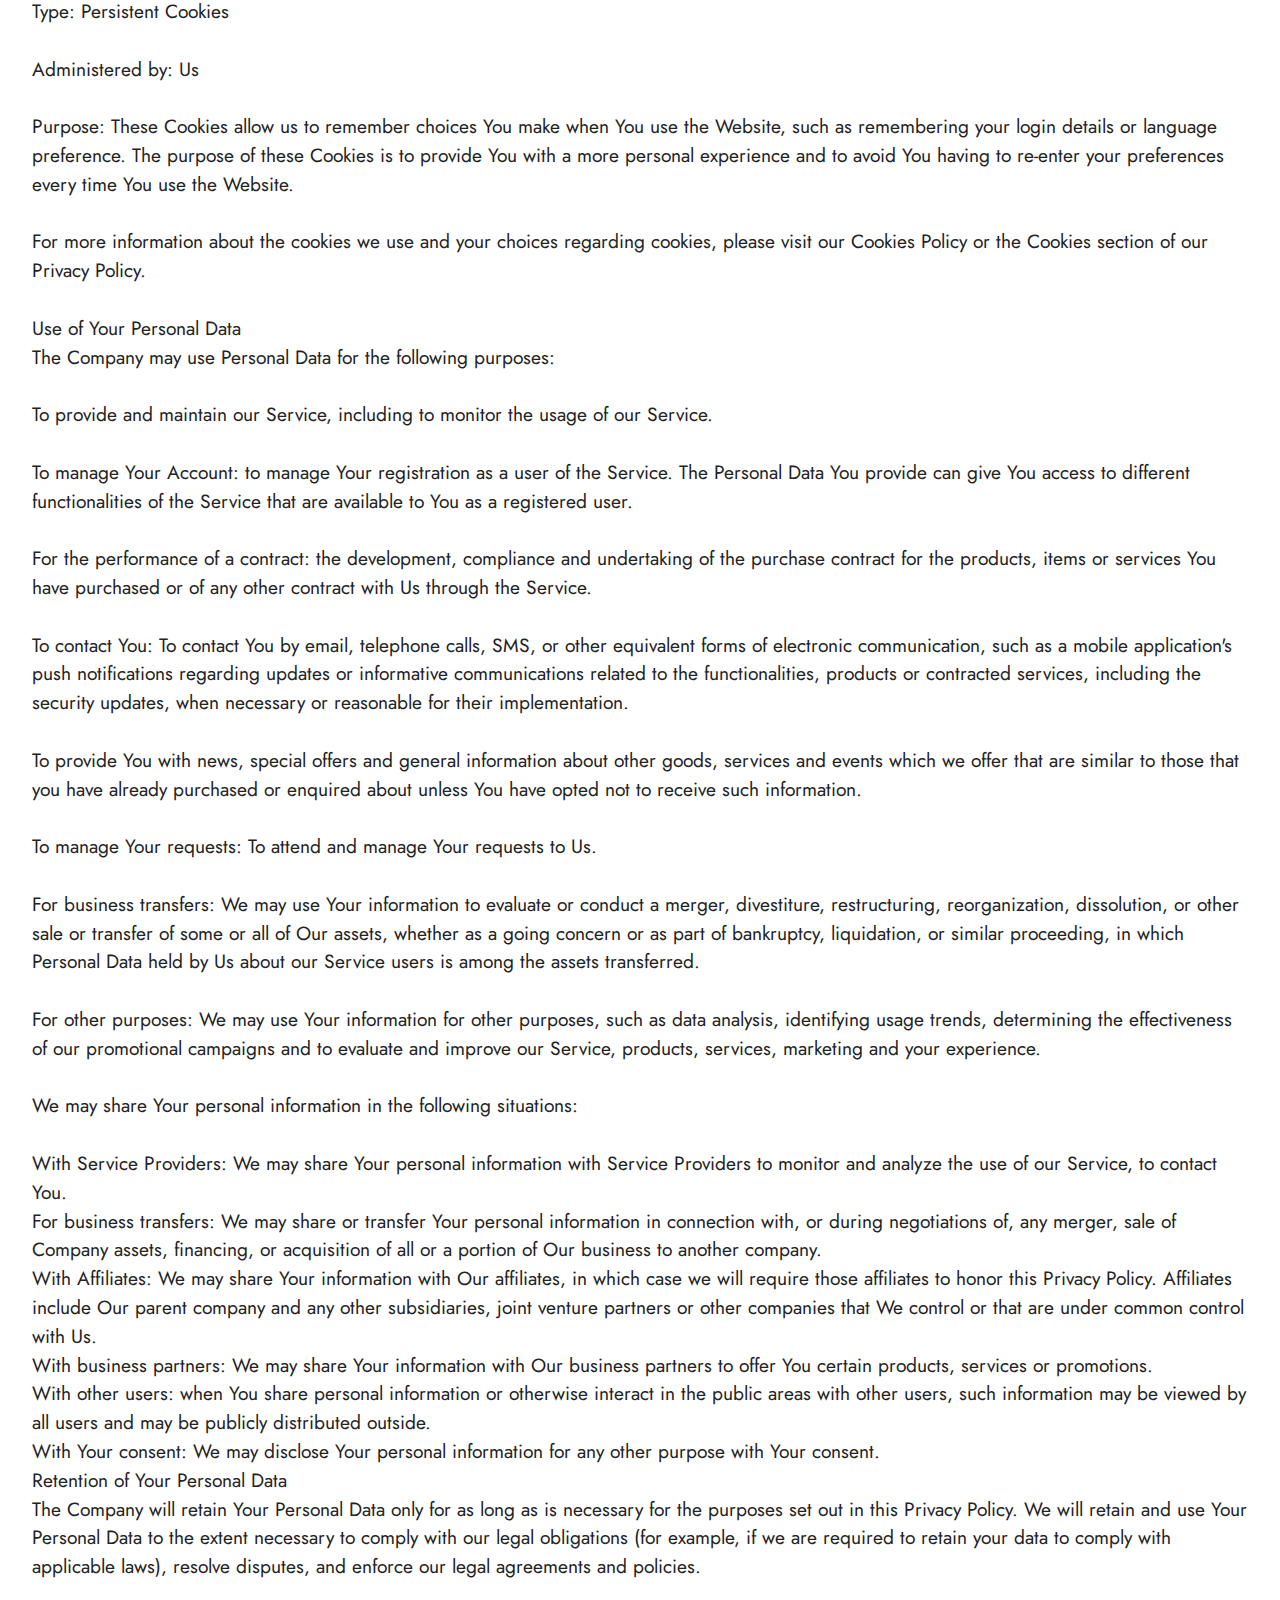
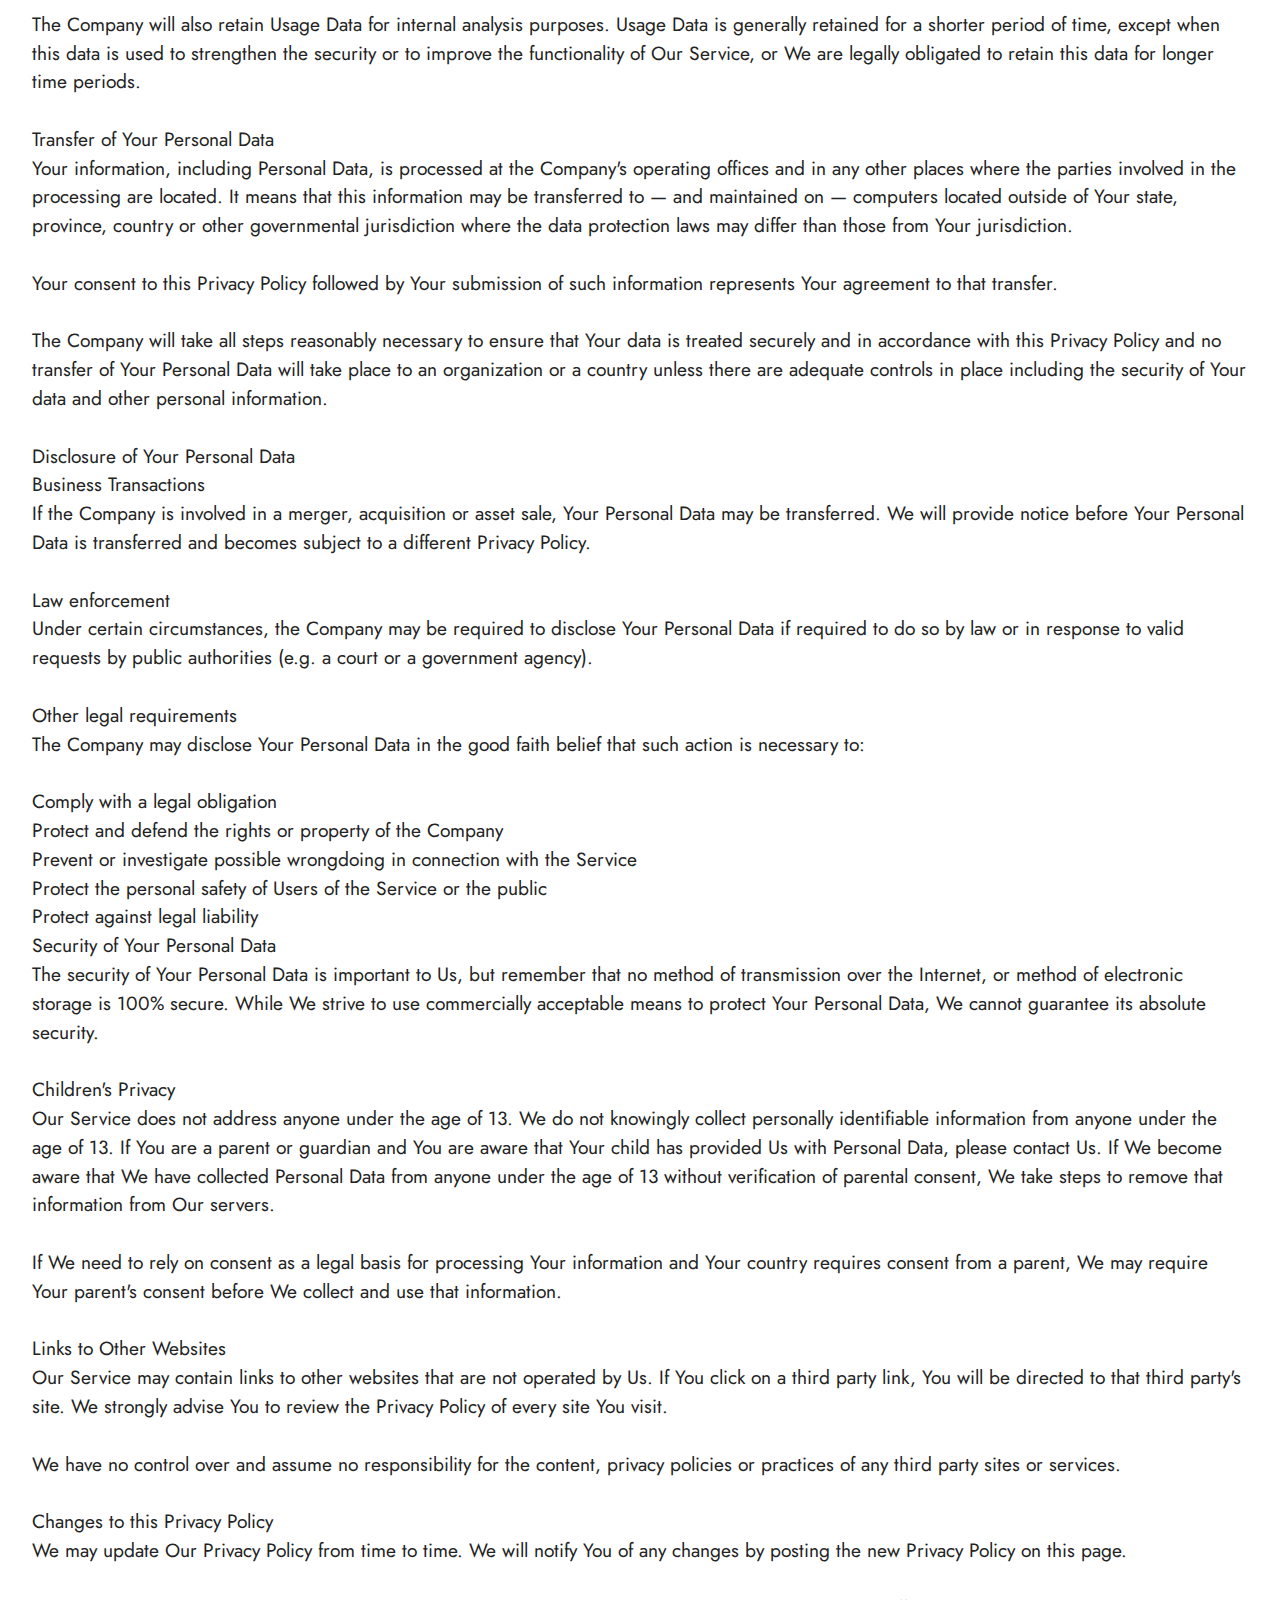
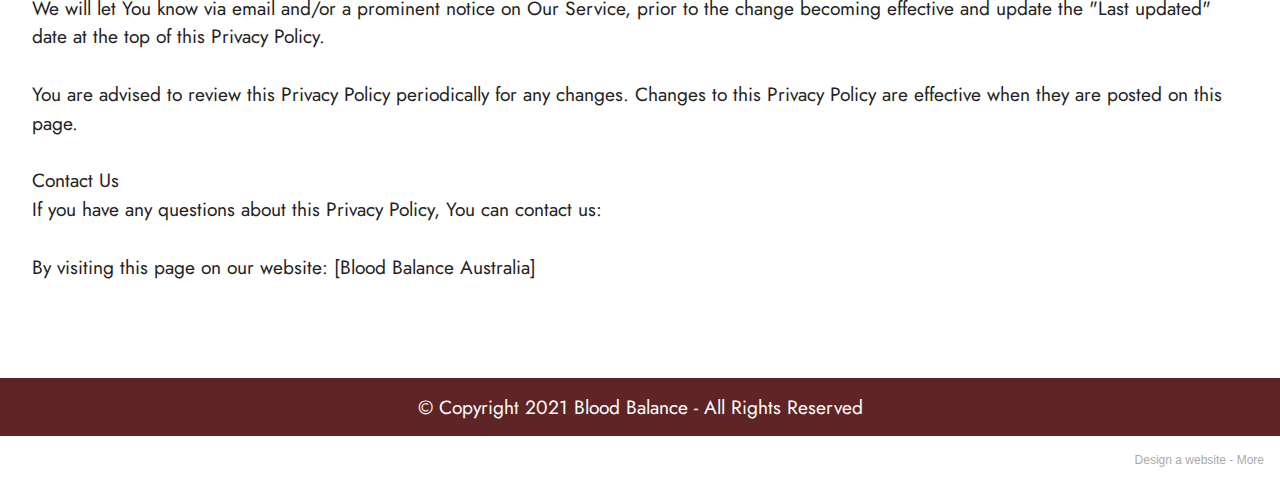
<file: page2.html>
<!DOCTYPE html>
<html  >
<head>
  <!-- Site made with Mobirise Website Builder v5.3.10, https://mobirise.com -->
  <meta charset="UTF-8">
  <meta http-equiv="X-UA-Compatible" content="IE=edge">
  <meta name="generator" content="Mobirise v5.3.10, mobirise.com">
  <meta name="viewport" content="width=device-width, initial-scale=1, minimum-scale=1">
  <link rel="shortcut icon" href="assets/images/8584eccc1c16166614e9260091ca9398.png" type="image/x-icon">
  <meta name="description" content="">
  
  
  <title>Privacy</title>
  <link rel="stylesheet" href="assets/web/assets/mobirise-icons-bold/mobirise-icons-bold.css">
  <link rel="stylesheet" href="assets/tether/tether.min.css">
  <link rel="stylesheet" href="assets/bootstrap/css/bootstrap.min.css">
  <link rel="stylesheet" href="assets/bootstrap/css/bootstrap-grid.min.css">
  <link rel="stylesheet" href="assets/bootstrap/css/bootstrap-reboot.min.css">
  <link rel="stylesheet" href="assets/dropdown/css/style.css">
  <link rel="stylesheet" href="assets/socicon/css/styles.css">
  <link rel="stylesheet" href="assets/theme/css/style.css">
  <link rel="preload" href="https://fonts.googleapis.com/css2?family=Jost:ital,wght@0,400;0,700;1,400;1,700&display=swap&display=swap" as="style" onload="this.onload=null;this.rel='stylesheet'">
  <noscript><link rel="stylesheet" href="https://fonts.googleapis.com/css2?family=Jost:ital,wght@0,400;0,700;1,400;1,700&display=swap&display=swap"></noscript>
  <link rel="preload" as="style" href="assets/mobirise/css/mbr-additional.css"><link rel="stylesheet" href="assets/mobirise/css/mbr-additional.css" type="text/css">
  
  
  
  
</head>
<body>
  
  <section class="menu menu2 cid-sKlzOFQzIa" once="menu" id="menu2-h">
    
    <nav class="navbar navbar-dropdown navbar-expand-lg">
        <div class="container">
            <div class="navbar-brand">
                <span class="navbar-logo">
                    
                        <a href="https://afflat3e1.com/lnk.asp?o=22702&c=918273&a=212819&k=0&l=23620"><img src="assets/images/8584eccc1c16166614e9260091ca9398.png" alt="" style="height: 3rem;"></a>
                    
                </span>
                
            </div>
            <button class="navbar-toggler" type="button" data-toggle="collapse" data-target="#navbarSupportedContent" aria-controls="navbarNavAltMarkup" aria-expanded="false" aria-label="Toggle navigation">
                <div class="hamburger">
                    <span></span>
                    <span></span>
                    <span></span>
                    <span></span>
                </div>
            </button>
            <div class="collapse navbar-collapse" id="navbarSupportedContent">
                <ul class="navbar-nav nav-dropdown" data-app-modern-menu="true"><li class="nav-item"><a class="nav-link link text-white text-primary display-4" href="index.html">Blood Balance</a></li>
                    <li class="nav-item"><a class="nav-link link text-white text-primary display-4" href="page1.html">Terms</a></li>
                    <li class="nav-item"><a class="nav-link link text-white text-primary display-4" href="page2.html">Privacy</a>
                    </li></ul>
                
                <div class="navbar-buttons mbr-section-btn"><a class="btn btn-warning display-4" href="https://afflat3e1.com/lnk.asp?o=22702&c=918273&a=212819&k=0&l=23620"><span class="mbrib-shopping-cart mbr-iconfont mbr-iconfont-btn"></span>ORDER NOW&nbsp;</a></div>
            </div>
        </div>
    </nav>
</section>

<section class="content5 cid-sKlWqlkOZ4" id="content5-i">
    
    <div class="container-fluid">
        <div class="row justify-content-center">
            <div class="col-md-12 col-lg-12">
                
                <h4 class="mbr-section-subtitle mbr-fonts-style mb-4 display-5">Privacy Policy</h4>
                <p class="mbr-text mbr-fonts-style display-7">Last updated: September 28, 2021
<br>
<br>This Privacy Policy describes Our policies and procedures on the collection, use and disclosure of Your information when You use the Service and tells You about Your privacy rights and how the law protects You.
<br>
<br>We use Your Personal data to provide and improve the Service. By using the Service, You agree to the collection and use of information in accordance with this Privacy Policy. This Privacy Policy has been created with the help of the Privacy Policy Generator.
<br>
<br>Interpretation and Definitions
<br>Interpretation
<br>The words of which the initial letter is capitalized have meanings defined under the following conditions. The following definitions shall have the same meaning regardless of whether they appear in singular or in plural.
<br>
<br>Definitions
<br>For the purposes of this Privacy Policy:
<br>
<br>Account means a unique account created for You to access our Service or parts of our Service.
<br>
<br>Company (referred to as either "the Company", "We", "Us" or "Our" in this Agreement) refers to Blood Balance Australia.
<br>
<br>Cookies are small files that are placed on Your computer, mobile device or any other device by a website, containing the details of Your browsing history on that website among its many uses.
<br>
<br>Country refers to: Victoria, Australia
<br>
<br>Device means any device that can access the Service such as a computer, a cellphone or a digital tablet.
<br>
<br>Personal Data is any information that relates to an identified or identifiable individual.
<br>
<br>Service refers to the Website.
<br>
<br>Service Provider means any natural or legal person who processes the data on behalf of the Company. It refers to third-party companies or individuals employed by the Company to facilitate the Service, to provide the Service on behalf of the Company, to perform services related to the Service or to assist the Company in analyzing how the Service is used.
<br>
<br>Usage Data refers to data collected automatically, either generated by the use of the Service or from the Service infrastructure itself (for example, the duration of a page visit).
<br>
<br>Website refers to Blood Balance Australia, accessible from [Blood Balance Australia](Blood Balance Australia)
<br>
<br>You means the individual accessing or using the Service, or the company, or other legal entity on behalf of which such individual is accessing or using the Service, as applicable.
<br>
<br>Collecting and Using Your Personal Data
<br>Types of Data Collected
<br>Personal Data
<br>While using Our Service, We may ask You to provide Us with certain personally identifiable information that can be used to contact or identify You. Personally identifiable information may include, but is not limited to:
<br>
<br>Usage Data
<br>Usage Data
<br>Usage Data is collected automatically when using the Service.
<br>
<br>Usage Data may include information such as Your Device's Internet Protocol address (e.g. IP address), browser type, browser version, the pages of our Service that You visit, the time and date of Your visit, the time spent on those pages, unique device identifiers and other diagnostic data.
<br>
<br>When You access the Service by or through a mobile device, We may collect certain information automatically, including, but not limited to, the type of mobile device You use, Your mobile device unique ID, the IP address of Your mobile device, Your mobile operating system, the type of mobile Internet browser You use, unique device identifiers and other diagnostic data.
<br>
<br>We may also collect information that Your browser sends whenever You visit our Service or when You access the Service by or through a mobile device.
<br>
<br>Tracking Technologies and Cookies
<br>We use Cookies and similar tracking technologies to track the activity on Our Service and store certain information. Tracking technologies used are beacons, tags, and scripts to collect and track information and to improve and analyze Our Service. The technologies We use may include:
<br>
<br>Cookies or Browser Cookies. A cookie is a small file placed on Your Device. You can instruct Your browser to refuse all Cookies or to indicate when a Cookie is being sent. However, if You do not accept Cookies, You may not be able to use some parts of our Service. Unless you have adjusted Your browser setting so that it will refuse Cookies, our Service may use Cookies.
<br>Flash Cookies. Certain features of our Service may use local stored objects (or Flash Cookies) to collect and store information about Your preferences or Your activity on our Service. Flash Cookies are not managed by the same browser settings as those used for Browser Cookies. For more information on how You can delete Flash Cookies, please read "Where can I change the settings for disabling, or deleting local shared objects?" available at https://helpx.adobe.com/flash-player/kb/disable-local-shared-objects-flash.html#main_Where_can_I_change_the_settings_for_disabling__or_deleting_local_shared_objects_
<br>Web Beacons. Certain sections of our Service and our emails may contain small electronic files known as web beacons (also referred to as clear gifs, pixel tags, and single-pixel gifs) that permit the Company, for example, to count users who have visited those pages or opened an email and for other related website statistics (for example, recording the popularity of a certain section and verifying system and server integrity).
<br>Cookies can be "Persistent" or "Session" Cookies. Persistent Cookies remain on Your personal computer or mobile device when You go offline, while Session Cookies are deleted as soon as You close Your web browser. You can learn more about cookies here: All About Cookies by TermsFeed.
<br>
<br>We use both Session and Persistent Cookies for the purposes set out below:
<br>
<br>Necessary / Essential Cookies
<br>
<br>Type: Session Cookies
<br>
<br>Administered by: Us
<br>
<br>Purpose: These Cookies are essential to provide You with services available through the Website and to enable You to use some of its features. They help to authenticate users and prevent fraudulent use of user accounts. Without these Cookies, the services that You have asked for cannot be provided, and We only use these Cookies to provide You with those services.
<br>
<br>Cookies Policy / Notice Acceptance Cookies
<br>
<br>Type: Persistent Cookies
<br>
<br>Administered by: Us
<br>
<br>Purpose: These Cookies identify if users have accepted the use of cookies on the Website.
<br>
<br>Functionality Cookies
<br>
<br>Type: Persistent Cookies
<br>
<br>Administered by: Us
<br>
<br>Purpose: These Cookies allow us to remember choices You make when You use the Website, such as remembering your login details or language preference. The purpose of these Cookies is to provide You with a more personal experience and to avoid You having to re-enter your preferences every time You use the Website.
<br>
<br>For more information about the cookies we use and your choices regarding cookies, please visit our Cookies Policy or the Cookies section of our Privacy Policy.
<br>
<br>Use of Your Personal Data
<br>The Company may use Personal Data for the following purposes:
<br>
<br>To provide and maintain our Service, including to monitor the usage of our Service.
<br>
<br>To manage Your Account: to manage Your registration as a user of the Service. The Personal Data You provide can give You access to different functionalities of the Service that are available to You as a registered user.
<br>
<br>For the performance of a contract: the development, compliance and undertaking of the purchase contract for the products, items or services You have purchased or of any other contract with Us through the Service.
<br>
<br>To contact You: To contact You by email, telephone calls, SMS, or other equivalent forms of electronic communication, such as a mobile application's push notifications regarding updates or informative communications related to the functionalities, products or contracted services, including the security updates, when necessary or reasonable for their implementation.
<br>
<br>To provide You with news, special offers and general information about other goods, services and events which we offer that are similar to those that you have already purchased or enquired about unless You have opted not to receive such information.
<br>
<br>To manage Your requests: To attend and manage Your requests to Us.
<br>
<br>For business transfers: We may use Your information to evaluate or conduct a merger, divestiture, restructuring, reorganization, dissolution, or other sale or transfer of some or all of Our assets, whether as a going concern or as part of bankruptcy, liquidation, or similar proceeding, in which Personal Data held by Us about our Service users is among the assets transferred.
<br>
<br>For other purposes: We may use Your information for other purposes, such as data analysis, identifying usage trends, determining the effectiveness of our promotional campaigns and to evaluate and improve our Service, products, services, marketing and your experience.
<br>
<br>We may share Your personal information in the following situations:
<br>
<br>With Service Providers: We may share Your personal information with Service Providers to monitor and analyze the use of our Service, to contact You.
<br>For business transfers: We may share or transfer Your personal information in connection with, or during negotiations of, any merger, sale of Company assets, financing, or acquisition of all or a portion of Our business to another company.
<br>With Affiliates: We may share Your information with Our affiliates, in which case we will require those affiliates to honor this Privacy Policy. Affiliates include Our parent company and any other subsidiaries, joint venture partners or other companies that We control or that are under common control with Us.
<br>With business partners: We may share Your information with Our business partners to offer You certain products, services or promotions.
<br>With other users: when You share personal information or otherwise interact in the public areas with other users, such information may be viewed by all users and may be publicly distributed outside.
<br>With Your consent: We may disclose Your personal information for any other purpose with Your consent.
<br>Retention of Your Personal Data
<br>The Company will retain Your Personal Data only for as long as is necessary for the purposes set out in this Privacy Policy. We will retain and use Your Personal Data to the extent necessary to comply with our legal obligations (for example, if we are required to retain your data to comply with applicable laws), resolve disputes, and enforce our legal agreements and policies.
<br>
<br>The Company will also retain Usage Data for internal analysis purposes. Usage Data is generally retained for a shorter period of time, except when this data is used to strengthen the security or to improve the functionality of Our Service, or We are legally obligated to retain this data for longer time periods.
<br>
<br>Transfer of Your Personal Data
<br>Your information, including Personal Data, is processed at the Company's operating offices and in any other places where the parties involved in the processing are located. It means that this information may be transferred to — and maintained on — computers located outside of Your state, province, country or other governmental jurisdiction where the data protection laws may differ than those from Your jurisdiction.
<br>
<br>Your consent to this Privacy Policy followed by Your submission of such information represents Your agreement to that transfer.
<br>
<br>The Company will take all steps reasonably necessary to ensure that Your data is treated securely and in accordance with this Privacy Policy and no transfer of Your Personal Data will take place to an organization or a country unless there are adequate controls in place including the security of Your data and other personal information.
<br>
<br>Disclosure of Your Personal Data
<br>Business Transactions
<br>If the Company is involved in a merger, acquisition or asset sale, Your Personal Data may be transferred. We will provide notice before Your Personal Data is transferred and becomes subject to a different Privacy Policy.
<br>
<br>Law enforcement
<br>Under certain circumstances, the Company may be required to disclose Your Personal Data if required to do so by law or in response to valid requests by public authorities (e.g. a court or a government agency).
<br>
<br>Other legal requirements
<br>The Company may disclose Your Personal Data in the good faith belief that such action is necessary to:
<br>
<br>Comply with a legal obligation
<br>Protect and defend the rights or property of the Company
<br>Prevent or investigate possible wrongdoing in connection with the Service
<br>Protect the personal safety of Users of the Service or the public
<br>Protect against legal liability
<br>Security of Your Personal Data
<br>The security of Your Personal Data is important to Us, but remember that no method of transmission over the Internet, or method of electronic storage is 100% secure. While We strive to use commercially acceptable means to protect Your Personal Data, We cannot guarantee its absolute security.
<br>
<br>Children's Privacy
<br>Our Service does not address anyone under the age of 13. We do not knowingly collect personally identifiable information from anyone under the age of 13. If You are a parent or guardian and You are aware that Your child has provided Us with Personal Data, please contact Us. If We become aware that We have collected Personal Data from anyone under the age of 13 without verification of parental consent, We take steps to remove that information from Our servers.
<br>
<br>If We need to rely on consent as a legal basis for processing Your information and Your country requires consent from a parent, We may require Your parent's consent before We collect and use that information.
<br>
<br>Links to Other Websites
<br>Our Service may contain links to other websites that are not operated by Us. If You click on a third party link, You will be directed to that third party's site. We strongly advise You to review the Privacy Policy of every site You visit.
<br>
<br>We have no control over and assume no responsibility for the content, privacy policies or practices of any third party sites or services.
<br>
<br>Changes to this Privacy Policy
<br>We may update Our Privacy Policy from time to time. We will notify You of any changes by posting the new Privacy Policy on this page.
<br>
<br>We will let You know via email and/or a prominent notice on Our Service, prior to the change becoming effective and update the "Last updated" date at the top of this Privacy Policy.
<br>
<br>You are advised to review this Privacy Policy periodically for any changes. Changes to this Privacy Policy are effective when they are posted on this page.
<br>
<br>Contact Us
<br>If you have any questions about this Privacy Policy, You can contact us:
<br>
<br>By visiting this page on our website: [Blood Balance Australia]</p>
            </div>
        </div>
    </div>
</section>

<section class="footer7 cid-sKlZaFlB50" once="footers" id="footer7-j">

    

    

    <div class="container">
        <div class="media-container-row align-center mbr-white">
            <div class="col-12">
                <p class="mbr-text mb-0 mbr-fonts-style display-7">
                    © Copyright 2021 Blood Balance - All Rights Reserved
                </p>
            </div>
        </div>
    </div>
</section><section style="background-color: #fff; font-family: -apple-system, BlinkMacSystemFont, 'Segoe UI', 'Roboto', 'Helvetica Neue', Arial, sans-serif; color:#aaa; font-size:12px; padding: 0; align-items: center; display: flex;"><a href="https://mobirise.site/x" style="flex: 1 1; height: 3rem; padding-left: 1rem;"></a><p style="flex: 0 0 auto; margin:0; padding-right:1rem;">Design a website - <a href="https://mobirise.site/w" style="color:#aaa;">More</a></p></section><script src="assets/web/assets/jquery/jquery.min.js"></script>  <script src="assets/popper/popper.min.js"></script>  <script src="assets/tether/tether.min.js"></script>  <script src="assets/bootstrap/js/bootstrap.min.js"></script>  <script src="assets/smoothscroll/smooth-scroll.js"></script>  <script src="assets/dropdown/js/nav-dropdown.js"></script>  <script src="assets/dropdown/js/navbar-dropdown.js"></script>  <script src="assets/touchswipe/jquery.touch-swipe.min.js"></script>  <script src="assets/theme/js/script.js"></script>  
  
  
</body>
</html>
</file>
<file: assets/web/assets/mobirise-icons2/mobirise2.css>
@font-face {
  font-family: 'Moririse2';
  font-display: swap;
  src:  url('mobirise2.eot?f2bix4');
  src:  url('mobirise2.eot?f2bix4#iefix') format('embedded-opentype'),
    url('mobirise2.ttf?f2bix4') format('truetype'),
    url('mobirise2.woff?f2bix4') format('woff'),
    url('mobirise2.svg?f2bix4#mobirise2') format('svg');
  font-weight: normal;
  font-style: normal;
}

[class^="mobi-"], [class*=" mobi-"] {
  /* use !important to prevent issues with browser extensions that change fonts */
  font-family: 'Moririse2' !important;
  speak: none;
  font-style: normal;
  font-weight: normal;
  font-variant: normal;
  text-transform: none;
  line-height: 1;

  /* Better Font Rendering =========== */
  -webkit-font-smoothing: antialiased;
  -moz-osx-font-smoothing: grayscale;
}

.mobi-mbri-add-submenu:before {
  content: "\e900";
}
.mobi-mbri-alert:before {
  content: "\e901";
}
.mobi-mbri-align-center:before {
  content: "\e902";
}
.mobi-mbri-align-justify:before {
  content: "\e903";
}
.mobi-mbri-align-left:before {
  content: "\e904";
}
.mobi-mbri-align-right:before {
  content: "\e905";
}
.mobi-mbri-android:before {
  content: "\e906";
}
.mobi-mbri-apple:before {
  content: "\e907";
}
.mobi-mbri-arrow-down:before {
  content: "\e908";
}
.mobi-mbri-arrow-next:before {
  content: "\e909";
}
.mobi-mbri-arrow-prev:before {
  content: "\e90a";
}
.mobi-mbri-arrow-up:before {
  content: "\e90b";
}
.mobi-mbri-bold:before {
  content: "\e90c";
}
.mobi-mbri-bookmark:before {
  content: "\e90d";
}
.mobi-mbri-bootstrap:before {
  content: "\e90e";
}
.mobi-mbri-briefcase:before {
  content: "\e90f";
}
.mobi-mbri-browse:before {
  content: "\e910";
}
.mobi-mbri-bulleted-list:before {
  content: "\e911";
}
.mobi-mbri-calendar:before {
  content: "\e912";
}
.mobi-mbri-camera:before {
  content: "\e913";
}
.mobi-mbri-cart-add:before {
  content: "\e914";
}
.mobi-mbri-cart-full:before {
  content: "\e915";
}
.mobi-mbri-cash:before {
  content: "\e916";
}
.mobi-mbri-change-style:before {
  content: "\e917";
}
.mobi-mbri-chat:before {
  content: "\e918";
}
.mobi-mbri-clock:before {
  content: "\e919";
}
.mobi-mbri-close:before {
  content: "\e91a";
}
.mobi-mbri-cloud:before {
  content: "\e91b";
}
.mobi-mbri-code:before {
  content: "\e91c";
}
.mobi-mbri-contact-form:before {
  content: "\e91d";
}
.mobi-mbri-credit-card:before {
  content: "\e91e";
}
.mobi-mbri-cursor-click:before {
  content: "\e91f";
}
.mobi-mbri-cust-feedback:before {
  content: "\e920";
}
.mobi-mbri-database:before {
  content: "\e921";
}
.mobi-mbri-delivery:before {
  content: "\e922";
}
.mobi-mbri-desktop:before {
  content: "\e923";
}
.mobi-mbri-devices:before {
  content: "\e924";
}
.mobi-mbri-down:before {
  content: "\e925";
}
.mobi-mbri-download-2:before {
  content: "\e926";
}
.mobi-mbri-download:before {
  content: "\e927";
}
.mobi-mbri-drag-n-drop-2:before {
  content: "\e928";
}
.mobi-mbri-drag-n-drop:before {
  content: "\e929";
}
.mobi-mbri-edit-2:before {
  content: "\e92a";
}
.mobi-mbri-edit:before {
  content: "\e92b";
}
.mobi-mbri-error:before {
  content: "\e92c";
}
.mobi-mbri-extension:before {
  content: "\e92d";
}
.mobi-mbri-features:before {
  content: "\e92e";
}
.mobi-mbri-file:before {
  content: "\e92f";
}
.mobi-mbri-flag:before {
  content: "\e930";
}
.mobi-mbri-folder:before {
  content: "\e931";
}
.mobi-mbri-gift:before {
  content: "\e932";
}
.mobi-mbri-github:before {
  content: "\e933";
}
.mobi-mbri-globe-2:before {
  content: "\e934";
}
.mobi-mbri-globe:before {
  content: "\e935";
}
.mobi-mbri-growing-chart:before {
  content: "\e936";
}
.mobi-mbri-hearth:before {
  content: "\e937";
}
.mobi-mbri-help:before {
  content: "\e938";
}
.mobi-mbri-home:before {
  content: "\e939";
}
.mobi-mbri-hot-cup:before {
  content: "\e93a";
}
.mobi-mbri-idea:before {
  content: "\e93b";
}
.mobi-mbri-image-gallery:before {
  content: "\e93c";
}
.mobi-mbri-image-slider:before {
  content: "\e93d";
}
.mobi-mbri-info:before {
  content: "\e93e";
}
.mobi-mbri-italic:before {
  content: "\e93f";
}
.mobi-mbri-key:before {
  content: "\e940";
}
.mobi-mbri-laptop:before {
  content: "\e941";
}
.mobi-mbri-layers:before {
  content: "\e942";
}
.mobi-mbri-left-right:before {
  content: "\e943";
}
.mobi-mbri-left:before {
  content: "\e944";
}
.mobi-mbri-letter:before {
  content: "\e945";
}
.mobi-mbri-like:before {
  content: "\e946";
}
.mobi-mbri-link:before {
  content: "\e947";
}
.mobi-mbri-lock:before {
  content: "\e948";
}
.mobi-mbri-login:before {
  content: "\e949";
}
.mobi-mbri-logout:before {
  content: "\e94a";
}
.mobi-mbri-magic-stick:before {
  content: "\e94b";
}
.mobi-mbri-map-pin:before {
  content: "\e94c";
}
.mobi-mbri-menu:before {
  content: "\e94d";
}
.mobi-mbri-mobile-2:before {
  content: "\e94e";
}
.mobi-mbri-mobile-horizontal:before {
  content: "\e94f";
}
.mobi-mbri-mobile:before {
  content: "\e950";
}
.mobi-mbri-mobirise:before {
  content: "\e951";
}
.mobi-mbri-more-horizontal:before {
  content: "\e952";
}
.mobi-mbri-more-vertical:before {
  content: "\e953";
}
.mobi-mbri-music:before {
  content: "\e954";
}
.mobi-mbri-new-file:before {
  content: "\e955";
}
.mobi-mbri-numbered-list:before {
  content: "\e956";
}
.mobi-mbri-opened-folder:before {
  content: "\e957";
}
.mobi-mbri-pages:before {
  content: "\e958";
}
.mobi-mbri-paper-plane:before {
  content: "\e959";
}
.mobi-mbri-paperclip:before {
  content: "\e95a";
}
.mobi-mbri-phone:before {
  content: "\e95b";
}
.mobi-mbri-photo:before {
  content: "\e95c";
}
.mobi-mbri-photos:before {
  content: "\e95d";
}
.mobi-mbri-pin:before {
  content: "\e95e";
}
.mobi-mbri-play:before {
  content: "\e95f";
}
.mobi-mbri-plus:before {
  content: "\e960";
}
.mobi-mbri-preview:before {
  content: "\e961";
}
.mobi-mbri-print:before {
  content: "\e962";
}
.mobi-mbri-protect:before {
  content: "\e963";
}
.mobi-mbri-question:before {
  content: "\e964";
}
.mobi-mbri-quote-left:before {
  content: "\e965";
}
.mobi-mbri-quote-right:before {
  content: "\e966";
}
.mobi-mbri-redo:before {
  content: "\e967";
}
.mobi-mbri-refresh:before {
  content: "\e968";
}
.mobi-mbri-responsive-2:before {
  content: "\e969";
}
.mobi-mbri-responsive:before {
  content: "\e96a";
}
.mobi-mbri-right:before {
  content: "\e96b";
}
.mobi-mbri-rocket:before {
  content: "\e96c";
}
.mobi-mbri-sad-face:before {
  content: "\e96d";
}
.mobi-mbri-sale:before {
  content: "\e96e";
}
.mobi-mbri-save:before {
  content: "\e96f";
}
.mobi-mbri-search:before {
  content: "\e970";
}
.mobi-mbri-setting-2:before {
  content: "\e971";
}
.mobi-mbri-setting-3:before {
  content: "\e972";
}
.mobi-mbri-setting:before {
  content: "\e973";
}
.mobi-mbri-share:before {
  content: "\e974";
}
.mobi-mbri-shopping-bag:before {
  content: "\e975";
}
.mobi-mbri-shopping-basket:before {
  content: "\e976";
}
.mobi-mbri-shopping-cart:before {
  content: "\e977";
}
.mobi-mbri-sites:before {
  content: "\e978";
}
.mobi-mbri-smile-face:before {
  content: "\e979";
}
.mobi-mbri-speed:before {
  content: "\e97a";
}
.mobi-mbri-star:before {
  content: "\e97b";
}
.mobi-mbri-success:before {
  content: "\e97c";
}
.mobi-mbri-sun:before {
  content: "\e97d";
}
.mobi-mbri-sun2:before {
  content: "\e97e";
}
.mobi-mbri-tablet-vertical:before {
  content: "\e97f";
}
.mobi-mbri-tablet:before {
  content: "\e980";
}
.mobi-mbri-target:before {
  content: "\e981";
}
.mobi-mbri-timer:before {
  content: "\e982";
}
.mobi-mbri-to-ftp:before {
  content: "\e983";
}
.mobi-mbri-to-local-drive:before {
  content: "\e984";
}
.mobi-mbri-touch-swipe:before {
  content: "\e985";
}
.mobi-mbri-touch:before {
  content: "\e986";
}
.mobi-mbri-trash:before {
  content: "\e987";
}
.mobi-mbri-underline:before {
  content: "\e988";
}
.mobi-mbri-undo:before {
  content: "\e989";
}
.mobi-mbri-unlink:before {
  content: "\e98a";
}
.mobi-mbri-unlock:before {
  content: "\e98b";
}
.mobi-mbri-up-down:before {
  content: "\e98c";
}
.mobi-mbri-up:before {
  content: "\e98d";
}
.mobi-mbri-update:before {
  content: "\e98e";
}
.mobi-mbri-upload-2:before {
  content: "\e98f";
}
.mobi-mbri-upload:before {
  content: "\e990";
}
.mobi-mbri-user-2:before {
  content: "\e991";
}
.mobi-mbri-user:before {
  content: "\e992";
}
.mobi-mbri-users:before {
  content: "\e993";
}
.mobi-mbri-video-play:before {
  content: "\e994";
}
.mobi-mbri-video:before {
  content: "\e995";
}
.mobi-mbri-watch:before {
  content: "\e996";
}
.mobi-mbri-website-theme-2:before {
  content: "\e997";
}
.mobi-mbri-website-theme:before {
  content: "\e998";
}
.mobi-mbri-wifi:before {
  content: "\e999";
}
.mobi-mbri-windows:before {
  content: "\e99a";
}
.mobi-mbri-zoom-in:before {
  content: "\e99b";
}
.mobi-mbri-zoom-out:before {
  content: "\e99c";
}
</file>
<file: assets/web/assets/mobirise-icons-bold/mobirise-icons-bold.css>
@font-face {
  font-family: 'mobirise-icons-bold';
  font-display: swap;
  src:  url('mobirise-icons-bold.eot?m1l4yr');
  src:  url('mobirise-icons-bold.eot?m1l4yr#iefix') format('embedded-opentype'),
    url('mobirise-icons-bold.ttf?m1l4yr') format('truetype'),
    url('mobirise-icons-bold.woff?m1l4yr') format('woff'),
    url('mobirise-icons-bold.svg?m1l4yr#mobirise-icons-bold') format('svg');
  font-weight: normal;
  font-style: normal;
}

[class^="mbrib-"], [class*="mbrib-"] {
  /* use !important to prevent issues with browser extensions that change fonts */
  font-family: 'mobirise-icons-bold' !important;
  speak: none;
  font-style: normal;
  font-weight: normal;
  font-variant: normal;
  text-transform: none;
  line-height: 1;

  /* Better Font Rendering =========== */
  -webkit-font-smoothing: antialiased;
  -moz-osx-font-smoothing: grayscale;
}

.mbrib-add-submenu:before {
  content: "\e900";
}
.mbrib-alert:before {
  content: "\e901";
}
.mbrib-align-center:before {
  content: "\e902";
}
.mbrib-align-justify:before {
  content: "\e903";
}
.mbrib-align-left:before {
  content: "\e904";
}
.mbrib-align-right:before {
  content: "\e905";
}
.mbrib-android:before {
  content: "\e906";
}
.mbrib-apple:before {
  content: "\e907";
}
.mbrib-arrow-down:before {
  content: "\e908";
}
.mbrib-arrow-next:before {
  content: "\e909";
}
.mbrib-arrow-prev:before {
  content: "\e90a";
}
.mbrib-arrow-up:before {
  content: "\e90b";
}
.mbrib-bold:before {
  content: "\e90c";
}
.mbrib-bookmark:before {
  content: "\e90d";
}
.mbrib-bootstrap:before {
  content: "\e90e";
}
.mbrib-briefcase:before {
  content: "\e90f";
}
.mbrib-browse:before {
  content: "\e910";
}
.mbrib-bulleted-list:before {
  content: "\e911";
}
.mbrib-calendar:before {
  content: "\e912";
}
.mbrib-camera:before {
  content: "\e913";
}
.mbrib-cart-add:before {
  content: "\e914";
}
.mbrib-cart-full:before {
  content: "\e915";
}
.mbrib-cash:before {
  content: "\e916";
}
.mbrib-change-style:before {
  content: "\e917";
}
.mbrib-chat:before {
  content: "\e918";
}
.mbrib-clock:before {
  content: "\e919";
}
.mbrib-close:before {
  content: "\e91a";
}
.mbrib-cloud:before {
  content: "\e91b";
}
.mbrib-code:before {
  content: "\e91c";
}
.mbrib-contact-form:before {
  content: "\e91d";
}
.mbrib-credit-card:before {
  content: "\e91e";
}
.mbrib-cursor-click:before {
  content: "\e91f";
}
.mbrib-cust-feedback:before {
  content: "\e920";
}
.mbrib-database:before {
  content: "\e921";
}
.mbrib-delivery:before {
  content: "\e922";
}
.mbrib-desktop:before {
  content: "\e923";
}
.mbrib-devices:before {
  content: "\e924";
}
.mbrib-down:before {
  content: "\e925";
}
.mbrib-download:before {
  content: "\e926";
}
.mbrib-drag-n-drop:before {
  content: "\e927";
}
.mbrib-drag-n-drop2:before {
  content: "\e928";
}
.mbrib-edit:before {
  content: "\e929";
}
.mbrib-edit2:before {
  content: "\e92a";
}
.mbrib-error:before {
  content: "\e92b";
}
.mbrib-extension:before {
  content: "\e92c";
}
.mbrib-features:before {
  content: "\e92d";
}
.mbrib-file:before {
  content: "\e92e";
}
.mbrib-flag:before {
  content: "\e92f";
}
.mbrib-folder:before {
  content: "\e930";
}
.mbrib-gift:before {
  content: "\e931";
}
.mbrib-github:before {
  content: "\e932";
}
.mbrib-globe-2:before {
  content: "\e933";
}
.mbrib-globe:before {
  content: "\e934";
}
.mbrib-growing-chart:before {
  content: "\e935";
}
.mbrib-hearth:before {
  content: "\e936";
}
.mbrib-help:before {
  content: "\e937";
}
.mbrib-home:before {
  content: "\e938";
}
.mbrib-hot-cup:before {
  content: "\e939";
}
.mbrib-idea:before {
  content: "\e93a";
}
.mbrib-image-gallery:before {
  content: "\e93b";
}
.mbrib-image-slider:before {
  content: "\e93c";
}
.mbrib-info:before {
  content: "\e93d";
}
.mbrib-italic:before {
  content: "\e93e";
}
.mbrib-key:before {
  content: "\e93f";
}
.mbrib-laptop:before {
  content: "\e940";
}
.mbrib-layers:before {
  content: "\e941";
}
.mbrib-left-right:before {
  content: "\e942";
}
.mbrib-left:before {
  content: "\e943";
}
.mbrib-letter:before {
  content: "\e944";
}
.mbrib-like:before {
  content: "\e945";
}
.mbrib-link:before {
  content: "\e946";
}
.mbrib-lock:before {
  content: "\e947";
}
.mbrib-login:before {
  content: "\e948";
}
.mbrib-logout:before {
  content: "\e949";
}
.mbrib-magic-stick:before {
  content: "\e94a";
}
.mbrib-map-pin:before {
  content: "\e94b";
}
.mbrib-menu:before {
  content: "\e94c";
}
.mbrib-mobile:before {
  content: "\e94d";
}
.mbrib-mobile2:before {
  content: "\e94e";
}
.mbrib-mobirise:before {
  content: "\e94f";
}
.mbrib-more-horizontal:before {
  content: "\e950";
}
.mbrib-more-vertical:before {
  content: "\e951";
}
.mbrib-music:before {
  content: "\e952";
}
.mbrib-new-file:before {
  content: "\e953";
}
.mbrib-numbered-list:before {
  content: "\e954";
}
.mbrib-opened-folder:before {
  content: "\e955";
}
.mbrib-pages:before {
  content: "\e956";
}
.mbrib-paper-plane:before {
  content: "\e957";
}
.mbrib-paperclip:before {
  content: "\e958";
}
.mbrib-photo:before {
  content: "\e959";
}
.mbrib-photos:before {
  content: "\e95a";
}
.mbrib-pin:before {
  content: "\e95b";
}
.mbrib-play:before {
  content: "\e95c";
}
.mbrib-plus:before {
  content: "\e95d";
}
.mbrib-preview:before {
  content: "\e95e";
}
.mbrib-print:before {
  content: "\e95f";
}
.mbrib-protect:before {
  content: "\e960";
}
.mbrib-question:before {
  content: "\e961";
}
.mbrib-quote-left:before {
  content: "\e962";
}
.mbrib-quote-right:before {
  content: "\e963";
}
.mbrib-redo:before {
  content: "\e964";
}
.mbrib-refresh:before {
  content: "\e965";
}
.mbrib-responsive:before {
  content: "\e966";
}
.mbrib-right:before {
  content: "\e967";
}
.mbrib-rocket:before {
  content: "\e968";
}
.mbrib-sad-face:before {
  content: "\e969";
}
.mbrib-sale:before {
  content: "\e96a";
}
.mbrib-save:before {
  content: "\e96b";
}
.mbrib-search:before {
  content: "\e96c";
}
.mbrib-setting:before {
  content: "\e96d";
}
.mbrib-setting2:before {
  content: "\e96e";
}
.mbrib-setting3:before {
  content: "\e96f";
}
.mbrib-share:before {
  content: "\e970";
}
.mbrib-shopping-bag:before {
  content: "\e971";
}
.mbrib-shopping-basket:before {
  content: "\e972";
}
.mbrib-shopping-cart:before {
  content: "\e973";
}
.mbrib-sites:before {
  content: "\e974";
}
.mbrib-smile-face:before {
  content: "\e975";
}
.mbrib-speed:before {
  content: "\e976";
}
.mbrib-star:before {
  content: "\e977";
}
.mbrib-success:before {
  content: "\e978";
}
.mbrib-sun:before {
  content: "\e979";
}
.mbrib-sun2:before {
  content: "\e97a";
}
.mbrib-tablet-vertical:before {
  content: "\e97b";
}
.mbrib-tablet:before {
  content: "\e97c";
}
.mbrib-target:before {
  content: "\e97d";
}
.mbrib-timer:before {
  content: "\e97e";
}
.mbrib-to-ftp:before {
  content: "\e97f";
}
.mbrib-to-local-drive:before {
  content: "\e980";
}
.mbrib-touch-swipe:before {
  content: "\e981";
}
.mbrib-touch:before {
  content: "\e982";
}
.mbrib-trash:before {
  content: "\e983";
}
.mbrib-underline:before {
  content: "\e984";
}
.mbrib-undo:before {
  content: "\e985";
}
.mbrib-unlink:before {
  content: "\e986";
}
.mbrib-unlock:before {
  content: "\e987";
}
.mbrib-up-down:before {
  content: "\e988";
}
.mbrib-up:before {
  content: "\e989";
}
.mbrib-update:before {
  content: "\e98a";
}
.mbrib-upload:before {
  content: "\e98b";
}
.mbrib-user:before {
  content: "\e98c";
}
.mbrib-user2:before {
  content: "\e98d";
}
.mbrib-users:before {
  content: "\e98e";
}
.mbrib-video-play:before {
  content: "\e98f";
}
.mbrib-video:before {
  content: "\e990";
}
.mbrib-watch:before {
  content: "\e991";
}
.mbrib-website-theme:before {
  content: "\e992";
}
.mbrib-wifi:before {
  content: "\e993";
}
.mbrib-windows:before {
  content: "\e994";
}
.mbrib-zoom-out:before {
  content: "\e995";
}
</file>
<file: assets/dropdown/css/style.css>
.navbar-dropdown {
  left: 0;
  padding: 0;
  position: absolute;
  right: 0;
  top: 0;
  transition: all 0.45s ease;
  z-index: 1030;
  background: #282828; }
  .navbar-dropdown .navbar-logo {
    margin-right: 0.8rem;
    transition: margin 0.3s ease-in-out;
    vertical-align: middle; }
    .navbar-dropdown .navbar-logo img {
      height: 3.125rem;
      transition: all 0.3s ease-in-out; }
    .navbar-dropdown .navbar-logo.mbr-iconfont {
      font-size: 3.125rem;
      line-height: 3.125rem; }
  .navbar-dropdown .navbar-caption {
    font-weight: 700;
    white-space: normal;
    vertical-align: -4px;
    line-height: 3.125rem !important; }
    .navbar-dropdown .navbar-caption, .navbar-dropdown .navbar-caption:hover {
      color: inherit;
      text-decoration: none; }
  .navbar-dropdown .mbr-iconfont + .navbar-caption {
    vertical-align: -1px; }
  .navbar-dropdown.navbar-fixed-top {
    position: fixed; }
  .navbar-dropdown .navbar-brand span {
    vertical-align: -4px; }
  .navbar-dropdown.bg-color.transparent {
    background: none; }
  .navbar-dropdown.navbar-short .navbar-brand {
    padding: 0.625rem 0; }
    .navbar-dropdown.navbar-short .navbar-brand span {
      vertical-align: -1px; }
  .navbar-dropdown.navbar-short .navbar-caption {
    line-height: 2.375rem !important;
    vertical-align: -2px; }
  .navbar-dropdown.navbar-short .navbar-logo {
    margin-right: 0.5rem; }
    .navbar-dropdown.navbar-short .navbar-logo img {
      height: 2.375rem; }
    .navbar-dropdown.navbar-short .navbar-logo.mbr-iconfont {
      font-size: 2.375rem;
      line-height: 2.375rem; }
  .navbar-dropdown.navbar-short .mbr-table-cell {
    height: 3.625rem; }
  .navbar-dropdown .navbar-close {
    left: 0.6875rem;
    position: fixed;
    top: 0.75rem;
    z-index: 1000; }
  .navbar-dropdown .hamburger-icon {
    content: "";
    display: inline-block;
    vertical-align: middle;
    width: 16px;
    -webkit-box-shadow: 0 -6px 0 1px #282828,0 0 0 1px #282828,0 6px 0 1px #282828;
    -moz-box-shadow: 0 -6px 0 1px #282828,0 0 0 1px #282828,0 6px 0 1px #282828;
    box-shadow: 0 -6px 0 1px #282828,0 0 0 1px #282828,0 6px 0 1px #282828; }

.dropdown-menu .dropdown-toggle[data-toggle="dropdown-submenu"]::after {
  border-bottom: 0.35em solid transparent;
  border-left: 0.35em solid;
  border-right: 0;
  border-top: 0.35em solid transparent;
  margin-left: 0.3rem; }

.dropdown-menu .dropdown-item:focus {
  outline: 0; }

.nav-dropdown {
  font-size: 0.75rem;
  font-weight: 500;
  height: auto !important; }
  .nav-dropdown .nav-btn {
    padding-left: 1rem; }
  .nav-dropdown .link {
    margin: .667em 1.667em;
    font-weight: 500;
    padding: 0;
    transition: color .2s ease-in-out; }
    .nav-dropdown .link.dropdown-toggle {
      margin-right: 2.583em; }
      .nav-dropdown .link.dropdown-toggle::after {
        margin-left: .25rem;
        border-top: 0.35em solid;
        border-right: 0.35em solid transparent;
        border-left: 0.35em solid transparent;
        border-bottom: 0; }
      .nav-dropdown .link.dropdown-toggle[aria-expanded="true"] {
        margin: 0;
        padding: 0.667em 3.263em  0.667em 1.667em; }
  .nav-dropdown .link::after,
  .nav-dropdown .dropdown-item::after {
    color: inherit; }
  .nav-dropdown .btn {
    font-size: 0.75rem;
    font-weight: 700;
    letter-spacing: 0;
    margin-bottom: 0;
    padding-left: 1.25rem;
    padding-right: 1.25rem; }
  .nav-dropdown .dropdown-menu {
    border-radius: 0;
    border: 0;
    left: 0;
    margin: 0;
    padding-bottom: 1.25rem;
    padding-top: 1.25rem;
    position: relative; }
  .nav-dropdown .dropdown-submenu {
    margin-left: 0.125rem;
    top: 0; }
  .nav-dropdown .dropdown-item {
    font-weight: 500;
    line-height: 2;
    padding: 0.3846em 4.615em 0.3846em 1.5385em;
    position: relative;
    transition: color .2s ease-in-out, background-color .2s ease-in-out; }
    .nav-dropdown .dropdown-item::after {
      margin-top: -0.3077em;
      position: absolute;
      right: 1.1538em;
      top: 50%; }
    .nav-dropdown .dropdown-item:focus, .nav-dropdown .dropdown-item:hover {
      background: none; }

@media (max-width: 767px) {
  .nav-dropdown.navbar-toggleable-sm {
    bottom: 0;
    display: none;
    left: 0;
    overflow-x: hidden;
    position: fixed;
    top: 0;
    transform: translateX(-100%);
    -ms-transform: translateX(-100%);
    -webkit-transform: translateX(-100%);
    width: 18.75rem;
    z-index: 999; } }
.nav-dropdown.navbar-toggleable-xl {
  bottom: 0;
  display: none;
  left: 0;
  overflow-x: hidden;
  position: fixed;
  top: 0;
  transform: translateX(-100%);
  -ms-transform: translateX(-100%);
  -webkit-transform: translateX(-100%);
  width: 18.75rem;
  z-index: 999; }

.nav-dropdown-sm {
  display: block !important;
  overflow-x: hidden;
  overflow: auto;
  padding-top: 3.875rem; }
  .nav-dropdown-sm::after {
    content: "";
    display: block;
    height: 3rem;
    width: 100%; }
  .nav-dropdown-sm.collapse.in ~ .navbar-close {
    display: block !important; }
  .nav-dropdown-sm.collapsing, .nav-dropdown-sm.collapse.in {
    transform: translateX(0);
    -ms-transform: translateX(0);
    -webkit-transform: translateX(0);
    transition: all 0.25s ease-out;
    -webkit-transition: all 0.25s ease-out;
    background: #282828; }
  .nav-dropdown-sm.collapsing[aria-expanded="false"] {
    transform: translateX(-100%);
    -ms-transform: translateX(-100%);
    -webkit-transform: translateX(-100%); }
  .nav-dropdown-sm .nav-item {
    display: block;
    margin-left: 0 !important;
    padding-left: 0; }
  .nav-dropdown-sm .link,
  .nav-dropdown-sm .dropdown-item {
    border-top: 1px dotted rgba(255, 255, 255, 0.1);
    font-size: 0.8125rem;
    line-height: 1.6;
    margin: 0 !important;
    padding: 0.875rem 2.4rem 0.875rem 1.5625rem !important;
    position: relative;
    white-space: normal; }
    .nav-dropdown-sm .link:focus, .nav-dropdown-sm .link:hover,
    .nav-dropdown-sm .dropdown-item:focus,
    .nav-dropdown-sm .dropdown-item:hover {
      background: rgba(0, 0, 0, 0.2) !important;
      color: #c0a375; }
  .nav-dropdown-sm .nav-btn {
    position: relative;
    padding: 1.5625rem 1.5625rem 0 1.5625rem; }
    .nav-dropdown-sm .nav-btn::before {
      border-top: 1px dotted rgba(255, 255, 255, 0.1);
      content: "";
      left: 0;
      position: absolute;
      top: 0;
      width: 100%; }
    .nav-dropdown-sm .nav-btn + .nav-btn {
      padding-top: 0.625rem; }
      .nav-dropdown-sm .nav-btn + .nav-btn::before {
        display: none; }
  .nav-dropdown-sm .btn {
    padding: 0.625rem 0; }
  .nav-dropdown-sm .dropdown-toggle[data-toggle="dropdown-submenu"]::after {
    margin-left: .25rem;
    border-top: 0.35em solid;
    border-right: 0.35em solid transparent;
    border-left: 0.35em solid transparent;
    border-bottom: 0; }
  .nav-dropdown-sm .dropdown-toggle[data-toggle="dropdown-submenu"][aria-expanded="true"]::after {
    border-top: 0;
    border-right: 0.35em solid transparent;
    border-left: 0.35em solid transparent;
    border-bottom: 0.35em solid; }
  .nav-dropdown-sm .dropdown-menu {
    margin: 0;
    padding: 0;
    position: relative;
    top: 0;
    left: 0;
    width: 100%;
    border: 0;
    float: none;
    border-radius: 0;
    background: none; }
  .nav-dropdown-sm .dropdown-submenu {
    left: 100%;
    margin-left: 0.125rem;
    margin-top: -1.25rem;
    top: 0; }

.navbar-toggleable-sm .nav-dropdown .dropdown-menu {
  position: absolute; }

.navbar-toggleable-sm .nav-dropdown .dropdown-submenu {
  left: 100%;
  margin-left: 0.125rem;
  margin-top: -1.25rem;
  top: 0; }

.navbar-toggleable-sm.opened .nav-dropdown .dropdown-menu {
  position: relative; }

.navbar-toggleable-sm.opened .nav-dropdown .dropdown-submenu {
  left: 0;
  margin-left: 00rem;
  margin-top: 0rem;
  top: 0; }

.is-builder .nav-dropdown.collapsing {
  transition: none !important; }

/*# sourceMappingURL=style.css.map */
</file>
<file: assets/socicon/css/styles.css>
@charset "UTF-8";

@font-face {
  font-family: 'Socicon';
  src:  url('../fonts/socicon.eot');
  src:  url('../fonts/socicon.eot?#iefix') format('embedded-opentype'),
    url('../fonts/socicon.woff2') format('woff2'),
    url('../fonts/socicon.ttf') format('truetype'),
    url('../fonts/socicon.woff') format('woff'),
    url('../fonts/socicon.svg#socicon') format('svg');
  font-weight: normal;
  font-style: normal;
  font-display: swap;
}

[data-icon]:before {
  font-family: "socicon" !important;
  content: attr(data-icon);
  font-style: normal !important;
  font-weight: normal !important;
  font-variant: normal !important;
  text-transform: none !important;
  speak: none;
  line-height: 1;
  -webkit-font-smoothing: antialiased;
  -moz-osx-font-smoothing: grayscale;
}

[class^="socicon-"], [class*=" socicon-"] {
  /* use !important to prevent issues with browser extensions that change fonts */
  font-family: 'Socicon' !important;
  speak: none;
  font-style: normal;
  font-weight: normal;
  font-variant: normal;
  text-transform: none;
  line-height: 1;

  /* Better Font Rendering =========== */
  -webkit-font-smoothing: antialiased;
  -moz-osx-font-smoothing: grayscale;
}

.socicon-eitaa:before {
  content: "\e97c";
}
.socicon-soroush:before {
  content: "\e97d";
}
.socicon-bale:before {
  content: "\e97e";
}
.socicon-zazzle:before {
  content: "\e97b";
}
.socicon-society6:before {
  content: "\e97a";
}
.socicon-redbubble:before {
  content: "\e979";
}
.socicon-avvo:before {
  content: "\e978";
}
.socicon-stitcher:before {
  content: "\e977";
}
.socicon-googlehangouts:before {
  content: "\e974";
}
.socicon-dlive:before {
  content: "\e975";
}
.socicon-vsco:before {
  content: "\e976";
}
.socicon-flipboard:before {
  content: "\e973";
}
.socicon-ubuntu:before {
  content: "\e958";
}
.socicon-artstation:before {
  content: "\e959";
}
.socicon-invision:before {
  content: "\e95a";
}
.socicon-torial:before {
  content: "\e95b";
}
.socicon-collectorz:before {
  content: "\e95c";
}
.socicon-seenthis:before {
  content: "\e95d";
}
.socicon-googleplaymusic:before {
  content: "\e95e";
}
.socicon-debian:before {
  content: "\e95f";
}
.socicon-filmfreeway:before {
  content: "\e960";
}
.socicon-gnome:before {
  content: "\e961";
}
.socicon-itchio:before {
  content: "\e962";
}
.socicon-jamendo:before {
  content: "\e963";
}
.socicon-mix:before {
  content: "\e964";
}
.socicon-sharepoint:before {
  content: "\e965";
}
.socicon-tinder:before {
  content: "\e966";
}
.socicon-windguru:before {
  content: "\e967";
}
.socicon-cdbaby:before {
  content: "\e968";
}
.socicon-elementaryos:before {
  content: "\e969";
}
.socicon-stage32:before {
  content: "\e96a";
}
.socicon-tiktok:before {
  content: "\e96b";
}
.socicon-gitter:before {
  content: "\e96c";
}
.socicon-letterboxd:before {
  content: "\e96d";
}
.socicon-threema:before {
  content: "\e96e";
}
.socicon-splice:before {
  content: "\e96f";
}
.socicon-metapop:before {
  content: "\e970";
}
.socicon-naver:before {
  content: "\e971";
}
.socicon-remote:before {
  content: "\e972";
}
.socicon-internet:before {
  content: "\e957";
}
.socicon-moddb:before {
  content: "\e94b";
}
.socicon-indiedb:before {
  content: "\e94c";
}
.socicon-traxsource:before {
  content: "\e94d";
}
.socicon-gamefor:before {
  content: "\e94e";
}
.socicon-pixiv:before {
  content: "\e94f";
}
.socicon-myanimelist:before {
  content: "\e950";
}
.socicon-blackberry:before {
  content: "\e951";
}
.socicon-wickr:before {
  content: "\e952";
}
.socicon-spip:before {
  content: "\e953";
}
.socicon-napster:before {
  content: "\e954";
}
.socicon-beatport:before {
  content: "\e955";
}
.socicon-hackerone:before {
  content: "\e956";
}
.socicon-hackernews:before {
  content: "\e946";
}
.socicon-smashwords:before {
  content: "\e947";
}
.socicon-kobo:before {
  content: "\e948";
}
.socicon-bookbub:before {
  content: "\e949";
}
.socicon-mailru:before {
  content: "\e94a";
}
.socicon-gitlab:before {
  content: "\e945";
}
.socicon-instructables:before {
  content: "\e944";
}
.socicon-portfolio:before {
  content: "\e943";
}
.socicon-codered:before {
  content: "\e940";
}
.socicon-origin:before {
  content: "\e941";
}
.socicon-nextdoor:before {
  content: "\e942";
}
.socicon-udemy:before {
  content: "\e93f";
}
.socicon-livemaster:before {
  content: "\e93e";
}
.socicon-crunchbase:before {
  content: "\e93b";
}
.socicon-homefy:before {
  content: "\e93c";
}
.socicon-calendly:before {
  content: "\e93d";
}
.socicon-realtor:before {
  content: "\e90f";
}
.socicon-tidal:before {
  content: "\e910";
}
.socicon-qobuz:before {
  content: "\e911";
}
.socicon-natgeo:before {
  content: "\e912";
}
.socicon-mastodon:before {
  content: "\e913";
}
.socicon-unsplash:before {
  content: "\e914";
}
.socicon-homeadvisor:before {
  content: "\e915";
}
.socicon-angieslist:before {
  content: "\e916";
}
.socicon-codepen:before {
  content: "\e917";
}
.socicon-slack:before {
  content: "\e918";
}
.socicon-openaigym:before {
  content: "\e919";
}
.socicon-logmein:before {
  content: "\e91a";
}
.socicon-fiverr:before {
  content: "\e91b";
}
.socicon-gotomeeting:before {
  content: "\e91c";
}
.socicon-aliexpress:before {
  content: "\e91d";
}
.socicon-guru:before {
  content: "\e91e";
}
.socicon-appstore:before {
  content: "\e91f";
}
.socicon-homes:before {
  content: "\e920";
}
.socicon-zoom:before {
  content: "\e921";
}
.socicon-alibaba:before {
  content: "\e922";
}
.socicon-craigslist:before {
  content: "\e923";
}
.socicon-wix:before {
  content: "\e924";
}
.socicon-redfin:before {
  content: "\e925";
}
.socicon-googlecalendar:before {
  content: "\e926";
}
.socicon-shopify:before {
  content: "\e927";
}
.socicon-freelancer:before {
  content: "\e928";
}
.socicon-seedrs:before {
  content: "\e929";
}
.socicon-bing:before {
  content: "\e92a";
}
.socicon-doodle:before {
  content: "\e92b";
}
.socicon-bonanza:before {
  content: "\e92c";
}
.socicon-squarespace:before {
  content: "\e92d";
}
.socicon-toptal:before {
  content: "\e92e";
}
.socicon-gust:before {
  content: "\e92f";
}
.socicon-ask:before {
  content: "\e930";
}
.socicon-trulia:before {
  content: "\e931";
}
.socicon-loomly:before {
  content: "\e932";
}
.socicon-ghost:before {
  content: "\e933";
}
.socicon-upwork:before {
  content: "\e934";
}
.socicon-fundable:before {
  content: "\e935";
}
.socicon-booking:before {
  content: "\e936";
}
.socicon-googlemaps:before {
  content: "\e937";
}
.socicon-zillow:before {
  content: "\e938";
}
.socicon-niconico:before {
  content: "\e939";
}
.socicon-toneden:before {
  content: "\e93a";
}
.socicon-augment:before {
  content: "\e908";
}
.socicon-bitbucket:before {
  content: "\e909";
}
.socicon-fyuse:before {
  content: "\e90a";
}
.socicon-yt-gaming:before {
  content: "\e90b";
}
.socicon-sketchfab:before {
  content: "\e90c";
}
.socicon-mobcrush:before {
  content: "\e90d";
}
.socicon-microsoft:before {
  content: "\e90e";
}
.socicon-pandora:before {
  content: "\e907";
}
.socicon-messenger:before {
  content: "\e906";
}
.socicon-gamewisp:before {
  content: "\e905";
}
.socicon-bloglovin:before {
  content: "\e904";
}
.socicon-tunein:before {
  content: "\e903";
}
.socicon-gamejolt:before {
  content: "\e901";
}
.socicon-trello:before {
  content: "\e902";
}
.socicon-spreadshirt:before {
  content: "\e900";
}
.socicon-500px:before {
  content: "\e000";
}
.socicon-8tracks:before {
  content: "\e001";
}
.socicon-airbnb:before {
  content: "\e002";
}
.socicon-alliance:before {
  content: "\e003";
}
.socicon-amazon:before {
  content: "\e004";
}
.socicon-amplement:before {
  content: "\e005";
}
.socicon-android:before {
  content: "\e006";
}
.socicon-angellist:before {
  content: "\e007";
}
.socicon-apple:before {
  content: "\e008";
}
.socicon-appnet:before {
  content: "\e009";
}
.socicon-baidu:before {
  content: "\e00a";
}
.socicon-bandcamp:before {
  content: "\e00b";
}
.socicon-battlenet:before {
  content: "\e00c";
}
.socicon-mixer:before {
  content: "\e00d";
}
.socicon-bebee:before {
  content: "\e00e";
}
.socicon-bebo:before {
  content: "\e00f";
}
.socicon-behance:before {
  content: "\e010";
}
.socicon-blizzard:before {
  content: "\e011";
}
.socicon-blogger:before {
  content: "\e012";
}
.socicon-buffer:before {
  content: "\e013";
}
.socicon-chrome:before {
  content: "\e014";
}
.socicon-coderwall:before {
  content: "\e015";
}
.socicon-curse:before {
  content: "\e016";
}
.socicon-dailymotion:before {
  content: "\e017";
}
.socicon-deezer:before {
  content: "\e018";
}
.socicon-delicious:before {
  content: "\e019";
}
.socicon-deviantart:before {
  content: "\e01a";
}
.socicon-diablo:before {
  content: "\e01b";
}
.socicon-digg:before {
  content: "\e01c";
}
.socicon-discord:before {
  content: "\e01d";
}
.socicon-disqus:before {
  content: "\e01e";
}
.socicon-douban:before {
  content: "\e01f";
}
.socicon-draugiem:before {
  content: "\e020";
}
.socicon-dribbble:before {
  content: "\e021";
}
.socicon-drupal:before {
  content: "\e022";
}
.socicon-ebay:before {
  content: "\e023";
}
.socicon-ello:before {
  content: "\e024";
}
.socicon-endomodo:before {
  content: "\e025";
}
.socicon-envato:before {
  content: "\e026";
}
.socicon-etsy:before {
  content: "\e027";
}
.socicon-facebook:before {
  content: "\e028";
}
.socicon-feedburner:before {
  content: "\e029";
}
.socicon-filmweb:before {
  content: "\e02a";
}
.socicon-firefox:before {
  content: "\e02b";
}
.socicon-flattr:before {
  content: "\e02c";
}
.socicon-flickr:before {
  content: "\e02d";
}
.socicon-formulr:before {
  content: "\e02e";
}
.socicon-forrst:before {
  content: "\e02f";
}
.socicon-foursquare:before {
  content: "\e030";
}
.socicon-friendfeed:before {
  content: "\e031";
}
.socicon-github:before {
  content: "\e032";
}
.socicon-goodreads:before {
  content: "\e033";
}
.socicon-google:before {
  content: "\e034";
}
.socicon-googlescholar:before {
  content: "\e035";
}
.socicon-googlegroups:before {
  content: "\e036";
}
.socicon-googlephotos:before {
  content: "\e037";
}
.socicon-googleplus:before {
  content: "\e038";
}
.socicon-grooveshark:before {
  content: "\e039";
}
.socicon-hackerrank:before {
  content: "\e03a";
}
.socicon-hearthstone:before {
  content: "\e03b";
}
.socicon-hellocoton:before {
  content: "\e03c";
}
.socicon-heroes:before {
  content: "\e03d";
}
.socicon-smashcast:before {
  content: "\e03e";
}
.socicon-horde:before {
  content: "\e03f";
}
.socicon-houzz:before {
  content: "\e040";
}
.socicon-icq:before {
  content: "\e041";
}
.socicon-identica:before {
  content: "\e042";
}
.socicon-imdb:before {
  content: "\e043";
}
.socicon-instagram:before {
  content: "\e044";
}
.socicon-issuu:before {
  content: "\e045";
}
.socicon-istock:before {
  content: "\e046";
}
.socicon-itunes:before {
  content: "\e047";
}
.socicon-keybase:before {
  content: "\e048";
}
.socicon-lanyrd:before {
  content: "\e049";
}
.socicon-lastfm:before {
  content: "\e04a";
}
.socicon-line:before {
  content: "\e04b";
}
.socicon-linkedin:before {
  content: "\e04c";
}
.socicon-livejournal:before {
  content: "\e04d";
}
.socicon-lyft:before {
  content: "\e04e";
}
.socicon-macos:before {
  content: "\e04f";
}
.socicon-mail:before {
  content: "\e050";
}
.socicon-medium:before {
  content: "\e051";
}
.socicon-meetup:before {
  content: "\e052";
}
.socicon-mixcloud:before {
  content: "\e053";
}
.socicon-modelmayhem:before {
  content: "\e054";
}
.socicon-mumble:before {
  content: "\e055";
}
.socicon-myspace:before {
  content: "\e056";
}
.socicon-newsvine:before {
  content: "\e057";
}
.socicon-nintendo:before {
  content: "\e058";
}
.socicon-npm:before {
  content: "\e059";
}
.socicon-odnoklassniki:before {
  content: "\e05a";
}
.socicon-openid:before {
  content: "\e05b";
}
.socicon-opera:before {
  content: "\e05c";
}
.socicon-outlook:before {
  content: "\e05d";
}
.socicon-overwatch:before {
  content: "\e05e";
}
.socicon-patreon:before {
  content: "\e05f";
}
.socicon-paypal:before {
  content: "\e060";
}
.socicon-periscope:before {
  content: "\e061";
}
.socicon-persona:before {
  content: "\e062";
}
.socicon-pinterest:before {
  content: "\e063";
}
.socicon-play:before {
  content: "\e064";
}
.socicon-player:before {
  content: "\e065";
}
.socicon-playstation:before {
  content: "\e066";
}
.socicon-pocket:before {
  content: "\e067";
}
.socicon-qq:before {
  content: "\e068";
}
.socicon-quora:before {
  content: "\e069";
}
.socicon-raidcall:before {
  content: "\e06a";
}
.socicon-ravelry:before {
  content: "\e06b";
}
.socicon-reddit:before {
  content: "\e06c";
}
.socicon-renren:before {
  content: "\e06d";
}
.socicon-researchgate:before {
  content: "\e06e";
}
.socicon-residentadvisor:before {
  content: "\e06f";
}
.socicon-reverbnation:before {
  content: "\e070";
}
.socicon-rss:before {
  content: "\e071";
}
.socicon-sharethis:before {
  content: "\e072";
}
.socicon-skype:before {
  content: "\e073";
}
.socicon-slideshare:before {
  content: "\e074";
}
.socicon-smugmug:before {
  content: "\e075";
}
.socicon-snapchat:before {
  content: "\e076";
}
.socicon-songkick:before {
  content: "\e077";
}
.socicon-soundcloud:before {
  content: "\e078";
}
.socicon-spotify:before {
  content: "\e079";
}
.socicon-stackexchange:before {
  content: "\e07a";
}
.socicon-stackoverflow:before {
  content: "\e07b";
}
.socicon-starcraft:before {
  content: "\e07c";
}
.socicon-stayfriends:before {
  content: "\e07d";
}
.socicon-steam:before {
  content: "\e07e";
}
.socicon-storehouse:before {
  content: "\e07f";
}
.socicon-strava:before {
  content: "\e080";
}
.socicon-streamjar:before {
  content: "\e081";
}
.socicon-stumbleupon:before {
  content: "\e082";
}
.socicon-swarm:before {
  content: "\e083";
}
.socicon-teamspeak:before {
  content: "\e084";
}
.socicon-teamviewer:before {
  content: "\e085";
}
.socicon-technorati:before {
  content: "\e086";
}
.socicon-telegram:before {
  content: "\e087";
}
.socicon-tripadvisor:before {
  content: "\e088";
}
.socicon-tripit:before {
  content: "\e089";
}
.socicon-triplej:before {
  content: "\e08a";
}
.socicon-tumblr:before {
  content: "\e08b";
}
.socicon-twitch:before {
  content: "\e08c";
}
.socicon-twitter:before {
  content: "\e08d";
}
.socicon-uber:before {
  content: "\e08e";
}
.socicon-ventrilo:before {
  content: "\e08f";
}
.socicon-viadeo:before {
  content: "\e090";
}
.socicon-viber:before {
  content: "\e091";
}
.socicon-viewbug:before {
  content: "\e092";
}
.socicon-vimeo:before {
  content: "\e093";
}
.socicon-vine:before {
  content: "\e094";
}
.socicon-vkontakte:before {
  content: "\e095";
}
.socicon-warcraft:before {
  content: "\e096";
}
.socicon-wechat:before {
  content: "\e097";
}
.socicon-weibo:before {
  content: "\e098";
}
.socicon-whatsapp:before {
  content: "\e099";
}
.socicon-wikipedia:before {
  content: "\e09a";
}
.socicon-windows:before {
  content: "\e09b";
}
.socicon-wordpress:before {
  content: "\e09c";
}
.socicon-wykop:before {
  content: "\e09d";
}
.socicon-xbox:before {
  content: "\e09e";
}
.socicon-xing:before {
  content: "\e09f";
}
.socicon-yahoo:before {
  content: "\e0a0";
}
.socicon-yammer:before {
  content: "\e0a1";
}
.socicon-yandex:before {
  content: "\e0a2";
}
.socicon-yelp:before {
  content: "\e0a3";
}
.socicon-younow:before {
  content: "\e0a4";
}
.socicon-youtube:before {
  content: "\e0a5";
}
.socicon-zapier:before {
  content: "\e0a6";
}
.socicon-zerply:before {
  content: "\e0a7";
}
.socicon-zomato:before {
  content: "\e0a8";
}
.socicon-zynga:before {
  content: "\e0a9";
}
</file>
<file: assets/theme/css/style.css>
@charset "UTF-8";
section {
  background-color: #ffffff;
}

body {
  font-style: normal;
  line-height: 1.5;
  font-weight: 400;
  color: #232323;
  position: relative;
}

section,
.container,
.container-fluid {
  position: relative;
  word-wrap: break-word;
}

a.mbr-iconfont:hover {
  text-decoration: none;
}

.article .lead p,
.article .lead ul,
.article .lead ol,
.article .lead pre,
.article .lead blockquote {
  margin-bottom: 0;
}

a {
  font-style: normal;
  font-weight: 400;
  cursor: pointer;
}
a, a:hover {
  text-decoration: none;
}

.mbr-section-title {
  font-style: normal;
  line-height: 1.3;
}

.mbr-section-subtitle {
  line-height: 1.3;
}

.mbr-text {
  font-style: normal;
  line-height: 1.7;
}

h1,
h2,
h3,
h4,
h5,
h6,
.display-1,
.display-2,
.display-4,
.display-5,
.display-7,
span,
p,
a {
  line-height: 1;
  word-break: break-word;
  word-wrap: break-word;
  font-weight: 400;
}

b,
strong {
  font-weight: bold;
}

input:-webkit-autofill, input:-webkit-autofill:hover, input:-webkit-autofill:focus, input:-webkit-autofill:active {
  transition-delay: 9999s;
  -webkit-transition-property: background-color, color;
  transition-property: background-color, color;
}

textarea[type=hidden] {
  display: none;
}

section {
  background-position: 50% 50%;
  background-repeat: no-repeat;
  background-size: cover;
}
section .mbr-background-video,
section .mbr-background-video-preview {
  position: absolute;
  bottom: 0;
  left: 0;
  right: 0;
  top: 0;
}

.hidden {
  visibility: hidden;
}

.mbr-z-index20 {
  z-index: 20;
}

/*! Base colors */
.mbr-white {
  color: #ffffff;
}

.mbr-black {
  color: #111111;
}

.mbr-bg-white {
  background-color: #ffffff;
}

.mbr-bg-black {
  background-color: #000000;
}

/*! Text-aligns */
.align-left {
  text-align: left;
}

.align-center {
  text-align: center;
}

.align-right {
  text-align: right;
}

/*! Font-weight  */
.mbr-light {
  font-weight: 300;
}

.mbr-regular {
  font-weight: 400;
}

.mbr-semibold {
  font-weight: 500;
}

.mbr-bold {
  font-weight: 700;
}

/*! Media  */
.media-content {
  flex-basis: 100%;
}

.media-container-row {
  display: flex;
  flex-direction: row;
  flex-wrap: wrap;
  justify-content: center;
  align-content: center;
  align-items: start;
}
.media-container-row .media-size-item {
  width: 400px;
}

.media-container-column {
  display: flex;
  flex-direction: column;
  flex-wrap: wrap;
  justify-content: center;
  align-content: center;
  align-items: stretch;
}
.media-container-column > * {
  width: 100%;
}

@media (min-width: 992px) {
  .media-container-row {
    flex-wrap: nowrap;
  }
}
figure {
  margin-bottom: 0;
  overflow: hidden;
}

figure[mbr-media-size] {
  transition: width 0.1s;
}

img,
iframe {
  display: block;
  width: 100%;
}

.card {
  background-color: transparent;
  border: none;
}

.card-box {
  width: 100%;
}

.card-img {
  text-align: center;
  flex-shrink: 0;
  -webkit-flex-shrink: 0;
}

.media {
  max-width: 100%;
  margin: 0 auto;
}

.mbr-figure {
  align-self: center;
}

.media-container > div {
  max-width: 100%;
}

.mbr-figure img,
.card-img img {
  width: 100%;
}

@media (max-width: 991px) {
  .media-size-item {
    width: auto !important;
  }

  .media {
    width: auto;
  }

  .mbr-figure {
    width: 100% !important;
  }
}
/*! Buttons */
.mbr-section-btn {
  margin-left: -0.6rem;
  margin-right: -0.6rem;
  font-size: 0;
}

.btn {
  font-weight: 600;
  border-width: 1px;
  font-style: normal;
  margin: 0.6rem 0.6rem;
  white-space: normal;
  transition: all 0.2s ease-in-out;
  display: inline-flex;
  align-items: center;
  justify-content: center;
  word-break: break-word;
}

.btn-sm {
  font-weight: 600;
  letter-spacing: 0px;
  transition: all 0.3s ease-in-out;
}

.btn-md {
  font-weight: 600;
  letter-spacing: 0px;
  transition: all 0.3s ease-in-out;
}

.btn-lg {
  font-weight: 600;
  letter-spacing: 0px;
  transition: all 0.3s ease-in-out;
}

.btn-form {
  margin: 0;
}
.btn-form:hover {
  cursor: pointer;
}

nav .mbr-section-btn {
  margin-left: 0rem;
  margin-right: 0rem;
}

/*! Btn icon margin */
.btn .mbr-iconfont,
.btn.btn-sm .mbr-iconfont {
  order: 1;
  cursor: pointer;
  margin-left: 0.5rem;
  vertical-align: sub;
}

.btn.btn-md .mbr-iconfont,
.btn.btn-md .mbr-iconfont {
  margin-left: 0.8rem;
}

.mbr-regular {
  font-weight: 400;
}

.mbr-semibold {
  font-weight: 500;
}

.mbr-bold {
  font-weight: 700;
}

[type=submit] {
  -webkit-appearance: none;
}

/*! Full-screen */
.mbr-fullscreen .mbr-overlay {
  min-height: 100vh;
}

.mbr-fullscreen {
  display: flex;
  display: -moz-flex;
  display: -ms-flex;
  display: -o-flex;
  align-items: center;
  min-height: 100vh;
  padding-top: 3rem;
  padding-bottom: 3rem;
}

/*! Map */
.map {
  height: 25rem;
  position: relative;
}
.map iframe {
  width: 100%;
  height: 100%;
}

/*! Scroll to top arrow */
.mbr-arrow-up {
  bottom: 25px;
  right: 90px;
  position: fixed;
  text-align: right;
  z-index: 5000;
  color: #ffffff;
  font-size: 22px;
}

.mbr-arrow-up a {
  background: rgba(0, 0, 0, 0.2);
  border-radius: 50%;
  color: #fff;
  display: inline-block;
  height: 60px;
  width: 60px;
  border: 2px solid #fff;
  outline-style: none !important;
  position: relative;
  text-decoration: none;
  transition: all 0.3s ease-in-out;
  cursor: pointer;
  text-align: center;
}
.mbr-arrow-up a:hover {
  background-color: rgba(0, 0, 0, 0.4);
}
.mbr-arrow-up a i {
  line-height: 60px;
}

.mbr-arrow-up-icon {
  display: block;
  color: #fff;
}

.mbr-arrow-up-icon::before {
  content: "›";
  display: inline-block;
  font-family: serif;
  font-size: 22px;
  line-height: 1;
  font-style: normal;
  position: relative;
  top: 6px;
  left: -4px;
  transform: rotate(-90deg);
}

/*! Arrow Down */
.mbr-arrow {
  position: absolute;
  bottom: 45px;
  left: 50%;
  width: 60px;
  height: 60px;
  cursor: pointer;
  background-color: rgba(80, 80, 80, 0.5);
  border-radius: 50%;
  transform: translateX(-50%);
}
@media (max-width: 767px) {
  .mbr-arrow {
    display: none;
  }
}
.mbr-arrow > a {
  display: inline-block;
  text-decoration: none;
  outline-style: none;
  -webkit-animation: arrowdown 1.7s ease-in-out infinite;
          animation: arrowdown 1.7s ease-in-out infinite;
  color: #ffffff;
}
.mbr-arrow > a > i {
  position: absolute;
  top: -2px;
  left: 15px;
  font-size: 2rem;
}

#scrollToTop a i::before {
  content: "";
  position: absolute;
  display: block;
  border-bottom: 2.5px solid #fff;
  border-left: 2.5px solid #fff;
  width: 27.8%;
  height: 27.8%;
  left: 50%;
  top: 51%;
  transform: translateY(-30%) translateX(-50%) rotate(135deg);
}

@keyframes arrowdown {
  0% {
    transform: translateY(0px);
  }
  50% {
    transform: translateY(-5px);
  }
  100% {
    transform: translateY(0px);
  }
}
@-webkit-keyframes arrowdown {
  0% {
    transform: translateY(0px);
  }
  50% {
    transform: translateY(-5px);
  }
  100% {
    transform: translateY(0px);
  }
}
@media (max-width: 500px) {
  .mbr-arrow-up {
    left: 0;
    right: 0;
    text-align: center;
  }
}
/*Gradients animation*/
@keyframes gradient-animation {
  from {
    background-position: 0% 100%;
    -webkit-animation-timing-function: ease-in-out;
            animation-timing-function: ease-in-out;
  }
  to {
    background-position: 100% 0%;
    -webkit-animation-timing-function: ease-in-out;
            animation-timing-function: ease-in-out;
  }
}
@-webkit-keyframes gradient-animation {
  from {
    background-position: 0% 100%;
    -webkit-animation-timing-function: ease-in-out;
            animation-timing-function: ease-in-out;
  }
  to {
    background-position: 100% 0%;
    -webkit-animation-timing-function: ease-in-out;
            animation-timing-function: ease-in-out;
  }
}
.bg-gradient {
  background-size: 200% 200%;
  animation: gradient-animation 5s infinite alternate;
  -webkit-animation: gradient-animation 5s infinite alternate;
}

.menu .navbar-brand {
  display: -webkit-flex;
}
.menu .navbar-brand span {
  display: flex;
  display: -webkit-flex;
}
.menu .navbar-brand .navbar-caption-wrap {
  display: -webkit-flex;
}
.menu .navbar-brand .navbar-logo img {
  display: -webkit-flex;
  width: auto;
}
@media (min-width: 768px) and (max-width: 991px) {
  .menu .navbar-toggleable-sm .navbar-nav {
    display: -ms-flexbox;
  }
}
@media (max-width: 991px) {
  .menu .navbar-collapse {
    max-height: 93.5vh;
  }
  .menu .navbar-collapse.show {
    overflow: auto;
  }
}
@media (min-width: 992px) {
  .menu .navbar-nav.nav-dropdown {
    display: -webkit-flex;
  }
  .menu .navbar-toggleable-sm .navbar-collapse {
    display: -webkit-flex !important;
  }
  .menu .collapsed .navbar-collapse {
    max-height: 93.5vh;
  }
  .menu .collapsed .navbar-collapse.show {
    overflow: auto;
  }
}
@media (max-width: 767px) {
  .menu .navbar-collapse {
    max-height: 80vh;
  }
}

.nav-link .mbr-iconfont {
  margin-right: 0.5rem;
}

.navbar {
  display: -webkit-flex;
  -webkit-flex-wrap: wrap;
  -webkit-align-items: center;
  -webkit-justify-content: space-between;
}

.navbar-collapse {
  -webkit-flex-basis: 100%;
  -webkit-flex-grow: 1;
  -webkit-align-items: center;
}

.nav-dropdown .link {
  padding: 0.667em 1.667em !important;
  margin: 0 !important;
}

.nav {
  display: -webkit-flex;
  -webkit-flex-wrap: wrap;
}

.row {
  display: -webkit-flex;
  -webkit-flex-wrap: wrap;
}

.justify-content-center {
  -webkit-justify-content: center;
}

.form-inline {
  display: -webkit-flex;
}

.card-wrapper {
  -webkit-flex: 1;
}

.carousel-control {
  z-index: 10;
  display: -webkit-flex;
}

.carousel-controls {
  display: -webkit-flex;
}

.media {
  display: -webkit-flex;
}

.form-group:focus {
  outline: none;
}

.jq-selectbox__select {
  padding: 7px 0;
  position: relative;
}

.jq-selectbox__dropdown {
  overflow: hidden;
  border-radius: 10px;
  position: absolute;
  top: 100%;
  left: 0 !important;
  width: 100% !important;
}

.jq-selectbox__trigger-arrow {
  right: 0;
  transform: translateY(-50%);
}

.jq-selectbox li {
  padding: 1.07em 0.5em;
}

input[type=range] {
  padding-left: 0 !important;
  padding-right: 0 !important;
}

.modal-dialog,
.modal-content {
  height: 100%;
}

.modal-dialog .carousel-inner {
  height: calc(100vh - 1.75rem);
}
@media (max-width: 575px) {
  .modal-dialog .carousel-inner {
    height: calc(100vh - 1rem);
  }
}

.carousel-item {
  text-align: center;
}

.carousel-item img {
  margin: auto;
}

.navbar-toggler {
  align-self: flex-start;
  padding: 0.25rem 0.75rem;
  font-size: 1.25rem;
  line-height: 1;
  background: transparent;
  border: 1px solid transparent;
  border-radius: 0.25rem;
}

.navbar-toggler:focus,
.navbar-toggler:hover {
  text-decoration: none;
}

.navbar-toggler-icon {
  display: inline-block;
  width: 1.5em;
  height: 1.5em;
  vertical-align: middle;
  content: "";
  background: no-repeat center center;
  background-size: 100% 100%;
}

.navbar-toggler-left {
  position: absolute;
  left: 1rem;
}

.navbar-toggler-right {
  position: absolute;
  right: 1rem;
}

.card-img {
  width: auto;
}

.menu .navbar.collapsed:not(.beta-menu) {
  flex-direction: column;
}

.carousel-item.active,
.carousel-item-next,
.carousel-item-prev {
  display: flex;
}

.note-air-layout .dropup .dropdown-menu,
.note-air-layout .navbar-fixed-bottom .dropdown .dropdown-menu {
  bottom: initial !important;
}

html,
body {
  height: auto;
  min-height: 100vh;
}

.dropup .dropdown-toggle::after {
  display: none;
}

.form-asterisk {
  font-family: initial;
  position: absolute;
  top: -2px;
  font-weight: normal;
}

.form-control-label {
  position: relative;
  cursor: pointer;
  margin-bottom: 0.357em;
  padding: 0;
}

.alert {
  color: #ffffff;
  border-radius: 0;
  border: 0;
  font-size: 1.1rem;
  line-height: 1.5;
  margin-bottom: 1.875rem;
  padding: 1.25rem;
  position: relative;
  text-align: center;
}
.alert.alert-form::after {
  background-color: inherit;
  bottom: -7px;
  content: "";
  display: block;
  height: 14px;
  left: 50%;
  margin-left: -7px;
  position: absolute;
  transform: rotate(45deg);
  width: 14px;
}

.form-control {
  background-color: #ffffff;
  background-clip: border-box;
  color: #232323;
  line-height: 1rem !important;
  height: auto;
  padding: 0.6rem 1.2rem;
  transition: border-color 0.25s ease 0s;
  border: 1px solid transparent !important;
  border-radius: 4px;
  box-shadow: rgba(0, 0, 0, 0.07) 0px 1px 1px 0px, rgba(0, 0, 0, 0.07) 0px 1px 3px 0px, rgba(0, 0, 0, 0.03) 0px 0px 0px 1px;
}
.form-active .form-control:invalid {
  border-color: red;
}

form .row {
  margin-left: -0.6rem;
  margin-right: -0.6rem;
}
form .row [class*=col] {
  padding-left: 0.6rem;
  padding-right: 0.6rem;
}

form .mbr-section-btn {
  margin: 0;
  padding-left: 0.6rem;
  padding-right: 0.6rem;
}

form .btn {
  display: flex;
  padding: 0.6rem 1.2rem;
  margin: 0;
}

form .form-check-input {
  margin-top: 0.5;
}

textarea.form-control {
  line-height: 1.5rem !important;
}

.form-group {
  margin-bottom: 1.2rem;
}

.form-control,
form .btn {
  min-height: 48px;
}

.gdpr-block label span.textGDPR input[name=gdpr] {
  top: 7px;
}

.form-control:focus {
  box-shadow: none;
}

:focus {
  outline: none;
}

.mbr-overlay {
  background-color: #000;
  bottom: 0;
  left: 0;
  opacity: 0.5;
  position: absolute;
  right: 0;
  top: 0;
  z-index: 0;
  pointer-events: none;
}

blockquote {
  font-style: italic;
  padding: 3rem;
  font-size: 1.09rem;
  position: relative;
  border-left: 3px solid;
}

ul,
ol,
pre,
blockquote {
  margin-bottom: 2.3125rem;
}

.mt-4 {
  margin-top: 2rem !important;
}

.mb-4 {
  margin-bottom: 2rem !important;
}

@media (min-width: 992px) {
  .container {
    padding-left: 16px;
    padding-right: 16px;
  }

  .row {
    margin-left: -16px;
    margin-right: -16px;
  }
  .row > [class*=col] {
    padding-left: 16px;
    padding-right: 16px;
  }
}
@media (min-width: 768px) {
  .container-fluid {
    padding-left: 32px;
    padding-right: 32px;
  }
}
@media (min-width: 768px) and (max-width: 991px) {
  .mbr-container {
    padding-left: 32px;
    padding-right: 32px;
  }
}
@media (max-width: 767px) {
  .mbr-container {
    padding-left: 16px;
    padding-right: 16px;
  }
}
.card-wrapper,
.item-wrapper {
  overflow: hidden;
}

.app-video-wrapper > img {
  opacity: 1;
}.engine {
	position: absolute;
	text-indent: -2400px;
	text-align: center;
	padding: 0;
	top: 0;
	left: -2400px;
}
</file>
<file: assets/mobirise/css/mbr-additional.css>
body {
  font-family: Jost;
}
.display-1 {
  font-family: 'Jost', sans-serif;
  font-size: 4.6rem;
  line-height: 1.1;
}
.display-1 > .mbr-iconfont {
  font-size: 5.75rem;
}
.display-2 {
  font-family: 'Jost', sans-serif;
  font-size: 3rem;
  line-height: 1.1;
}
.display-2 > .mbr-iconfont {
  font-size: 3.75rem;
}
.display-4 {
  font-family: 'Jost', sans-serif;
  font-size: 1.1rem;
  line-height: 1.5;
}
.display-4 > .mbr-iconfont {
  font-size: 1.375rem;
}
.display-5 {
  font-family: 'Jost', sans-serif;
  font-size: 2rem;
  line-height: 1.5;
}
.display-5 > .mbr-iconfont {
  font-size: 2.5rem;
}
.display-7 {
  font-family: 'Jost', sans-serif;
  font-size: 1.2rem;
  line-height: 1.5;
}
.display-7 > .mbr-iconfont {
  font-size: 1.5rem;
}
/* ---- Fluid typography for mobile devices ---- */
/* 1.4 - font scale ratio ( bootstrap == 1.42857 ) */
/* 100vw - current viewport width */
/* (48 - 20)  48 == 48rem == 768px, 20 == 20rem == 320px(minimal supported viewport) */
/* 0.65 - min scale variable, may vary */
@media (max-width: 992px) {
  .display-1 {
    font-size: 3.68rem;
  }
}
@media (max-width: 768px) {
  .display-1 {
    font-size: 3.22rem;
    font-size: calc( 2.26rem + (4.6 - 2.26) * ((100vw - 20rem) / (48 - 20)));
    line-height: calc( 1.1 * (2.26rem + (4.6 - 2.26) * ((100vw - 20rem) / (48 - 20))));
  }
  .display-2 {
    font-size: 2.4rem;
    font-size: calc( 1.7rem + (3 - 1.7) * ((100vw - 20rem) / (48 - 20)));
    line-height: calc( 1.3 * (1.7rem + (3 - 1.7) * ((100vw - 20rem) / (48 - 20))));
  }
  .display-4 {
    font-size: 0.88rem;
    font-size: calc( 1.0350000000000001rem + (1.1 - 1.0350000000000001) * ((100vw - 20rem) / (48 - 20)));
    line-height: calc( 1.4 * (1.0350000000000001rem + (1.1 - 1.0350000000000001) * ((100vw - 20rem) / (48 - 20))));
  }
  .display-5 {
    font-size: 1.6rem;
    font-size: calc( 1.35rem + (2 - 1.35) * ((100vw - 20rem) / (48 - 20)));
    line-height: calc( 1.4 * (1.35rem + (2 - 1.35) * ((100vw - 20rem) / (48 - 20))));
  }
  .display-7 {
    font-size: 0.96rem;
    font-size: calc( 1.07rem + (1.2 - 1.07) * ((100vw - 20rem) / (48 - 20)));
    line-height: calc( 1.4 * (1.07rem + (1.2 - 1.07) * ((100vw - 20rem) / (48 - 20))));
  }
}
/* Buttons */
.btn {
  padding: 0.6rem 1.2rem;
  border-radius: 4px;
}
.btn-sm {
  padding: 0.6rem 1.2rem;
  border-radius: 4px;
}
.btn-md {
  padding: 0.6rem 1.2rem;
  border-radius: 4px;
}
.btn-lg {
  padding: 1rem 2.6rem;
  border-radius: 4px;
}
.bg-primary {
  background-color: #5f2526 !important;
}
.bg-success {
  background-color: #40b0bf !important;
}
.bg-info {
  background-color: #47b5ed !important;
}
.bg-warning {
  background-color: #ffe161 !important;
}
.bg-danger {
  background-color: #ff9966 !important;
}
.btn-primary,
.btn-primary:active {
  background-color: #5f2526 !important;
  border-color: #5f2526 !important;
  color: #ffffff !important;
  box-shadow: 0 2px 2px 0 rgba(0, 0, 0, 0.2);
}
.btn-primary:hover,
.btn-primary:focus,
.btn-primary.focus,
.btn-primary.active {
  color: #ffffff !important;
  background-color: #210d0d !important;
  border-color: #210d0d !important;
  box-shadow: 0 2px 5px 0 rgba(0, 0, 0, 0.2);
}
.btn-primary.disabled,
.btn-primary:disabled {
  color: #ffffff !important;
  background-color: #210d0d !important;
  border-color: #210d0d !important;
}
.btn-secondary,
.btn-secondary:active {
  background-color: #ff6666 !important;
  border-color: #ff6666 !important;
  color: #ffffff !important;
  box-shadow: 0 2px 2px 0 rgba(0, 0, 0, 0.2);
}
.btn-secondary:hover,
.btn-secondary:focus,
.btn-secondary.focus,
.btn-secondary.active {
  color: #ffffff !important;
  background-color: #ff0f0f !important;
  border-color: #ff0f0f !important;
  box-shadow: 0 2px 5px 0 rgba(0, 0, 0, 0.2);
}
.btn-secondary.disabled,
.btn-secondary:disabled {
  color: #ffffff !important;
  background-color: #ff0f0f !important;
  border-color: #ff0f0f !important;
}
.btn-info,
.btn-info:active {
  background-color: #47b5ed !important;
  border-color: #47b5ed !important;
  color: #ffffff !important;
  box-shadow: 0 2px 2px 0 rgba(0, 0, 0, 0.2);
}
.btn-info:hover,
.btn-info:focus,
.btn-info.focus,
.btn-info.active {
  color: #ffffff !important;
  background-color: #148cca !important;
  border-color: #148cca !important;
  box-shadow: 0 2px 5px 0 rgba(0, 0, 0, 0.2);
}
.btn-info.disabled,
.btn-info:disabled {
  color: #ffffff !important;
  background-color: #148cca !important;
  border-color: #148cca !important;
}
.btn-success,
.btn-success:active {
  background-color: #40b0bf !important;
  border-color: #40b0bf !important;
  color: #ffffff !important;
  box-shadow: 0 2px 2px 0 rgba(0, 0, 0, 0.2);
}
.btn-success:hover,
.btn-success:focus,
.btn-success.focus,
.btn-success.active {
  color: #ffffff !important;
  background-color: #2a747e !important;
  border-color: #2a747e !important;
  box-shadow: 0 2px 5px 0 rgba(0, 0, 0, 0.2);
}
.btn-success.disabled,
.btn-success:disabled {
  color: #ffffff !important;
  background-color: #2a747e !important;
  border-color: #2a747e !important;
}
.btn-warning,
.btn-warning:active {
  background-color: #ffe161 !important;
  border-color: #ffe161 !important;
  color: #614f00 !important;
  box-shadow: 0 2px 2px 0 rgba(0, 0, 0, 0.2);
}
.btn-warning:hover,
.btn-warning:focus,
.btn-warning.focus,
.btn-warning.active {
  color: #0a0800 !important;
  background-color: #ffd10a !important;
  border-color: #ffd10a !important;
  box-shadow: 0 2px 5px 0 rgba(0, 0, 0, 0.2);
}
.btn-warning.disabled,
.btn-warning:disabled {
  color: #614f00 !important;
  background-color: #ffd10a !important;
  border-color: #ffd10a !important;
}
.btn-danger,
.btn-danger:active {
  background-color: #ff9966 !important;
  border-color: #ff9966 !important;
  color: #ffffff !important;
  box-shadow: 0 2px 2px 0 rgba(0, 0, 0, 0.2);
}
.btn-danger:hover,
.btn-danger:focus,
.btn-danger.focus,
.btn-danger.active {
  color: #ffffff !important;
  background-color: #ff5f0f !important;
  border-color: #ff5f0f !important;
  box-shadow: 0 2px 5px 0 rgba(0, 0, 0, 0.2);
}
.btn-danger.disabled,
.btn-danger:disabled {
  color: #ffffff !important;
  background-color: #ff5f0f !important;
  border-color: #ff5f0f !important;
}
.btn-white,
.btn-white:active {
  background-color: #fafafa !important;
  border-color: #fafafa !important;
  color: #7a7a7a !important;
  box-shadow: 0 2px 2px 0 rgba(0, 0, 0, 0.2);
}
.btn-white:hover,
.btn-white:focus,
.btn-white.focus,
.btn-white.active {
  color: #4f4f4f !important;
  background-color: #cfcfcf !important;
  border-color: #cfcfcf !important;
  box-shadow: 0 2px 5px 0 rgba(0, 0, 0, 0.2);
}
.btn-white.disabled,
.btn-white:disabled {
  color: #7a7a7a !important;
  background-color: #cfcfcf !important;
  border-color: #cfcfcf !important;
}
.btn-black,
.btn-black:active {
  background-color: #232323 !important;
  border-color: #232323 !important;
  color: #ffffff !important;
  box-shadow: 0 2px 2px 0 rgba(0, 0, 0, 0.2);
}
.btn-black:hover,
.btn-black:focus,
.btn-black.focus,
.btn-black.active {
  color: #ffffff !important;
  background-color: #000000 !important;
  border-color: #000000 !important;
  box-shadow: 0 2px 5px 0 rgba(0, 0, 0, 0.2);
}
.btn-black.disabled,
.btn-black:disabled {
  color: #ffffff !important;
  background-color: #000000 !important;
  border-color: #000000 !important;
}
.btn-primary-outline,
.btn-primary-outline:active {
  background-color: transparent !important;
  border-color: transparent;
  color: #5f2526;
}
.btn-primary-outline:hover,
.btn-primary-outline:focus,
.btn-primary-outline.focus,
.btn-primary-outline.active {
  color: #210d0d !important;
  background-color: transparent!important;
  border-color: transparent!important;
  box-shadow: none!important;
}
.btn-primary-outline.disabled,
.btn-primary-outline:disabled {
  color: #ffffff !important;
  background-color: #5f2526 !important;
  border-color: #5f2526 !important;
}
.btn-secondary-outline,
.btn-secondary-outline:active {
  background-color: transparent !important;
  border-color: transparent;
  color: #ff6666;
}
.btn-secondary-outline:hover,
.btn-secondary-outline:focus,
.btn-secondary-outline.focus,
.btn-secondary-outline.active {
  color: #ff0f0f !important;
  background-color: transparent!important;
  border-color: transparent!important;
  box-shadow: none!important;
}
.btn-secondary-outline.disabled,
.btn-secondary-outline:disabled {
  color: #ffffff !important;
  background-color: #ff6666 !important;
  border-color: #ff6666 !important;
}
.btn-info-outline,
.btn-info-outline:active {
  background-color: transparent !important;
  border-color: transparent;
  color: #47b5ed;
}
.btn-info-outline:hover,
.btn-info-outline:focus,
.btn-info-outline.focus,
.btn-info-outline.active {
  color: #148cca !important;
  background-color: transparent!important;
  border-color: transparent!important;
  box-shadow: none!important;
}
.btn-info-outline.disabled,
.btn-info-outline:disabled {
  color: #ffffff !important;
  background-color: #47b5ed !important;
  border-color: #47b5ed !important;
}
.btn-success-outline,
.btn-success-outline:active {
  background-color: transparent !important;
  border-color: transparent;
  color: #40b0bf;
}
.btn-success-outline:hover,
.btn-success-outline:focus,
.btn-success-outline.focus,
.btn-success-outline.active {
  color: #2a747e !important;
  background-color: transparent!important;
  border-color: transparent!important;
  box-shadow: none!important;
}
.btn-success-outline.disabled,
.btn-success-outline:disabled {
  color: #ffffff !important;
  background-color: #40b0bf !important;
  border-color: #40b0bf !important;
}
.btn-warning-outline,
.btn-warning-outline:active {
  background-color: transparent !important;
  border-color: transparent;
  color: #ffe161;
}
.btn-warning-outline:hover,
.btn-warning-outline:focus,
.btn-warning-outline.focus,
.btn-warning-outline.active {
  color: #ffd10a !important;
  background-color: transparent!important;
  border-color: transparent!important;
  box-shadow: none!important;
}
.btn-warning-outline.disabled,
.btn-warning-outline:disabled {
  color: #614f00 !important;
  background-color: #ffe161 !important;
  border-color: #ffe161 !important;
}
.btn-danger-outline,
.btn-danger-outline:active {
  background-color: transparent !important;
  border-color: transparent;
  color: #ff9966;
}
.btn-danger-outline:hover,
.btn-danger-outline:focus,
.btn-danger-outline.focus,
.btn-danger-outline.active {
  color: #ff5f0f !important;
  background-color: transparent!important;
  border-color: transparent!important;
  box-shadow: none!important;
}
.btn-danger-outline.disabled,
.btn-danger-outline:disabled {
  color: #ffffff !important;
  background-color: #ff9966 !important;
  border-color: #ff9966 !important;
}
.btn-black-outline,
.btn-black-outline:active {
  background-color: transparent !important;
  border-color: transparent;
  color: #232323;
}
.btn-black-outline:hover,
.btn-black-outline:focus,
.btn-black-outline.focus,
.btn-black-outline.active {
  color: #000000 !important;
  background-color: transparent!important;
  border-color: transparent!important;
  box-shadow: none!important;
}
.btn-black-outline.disabled,
.btn-black-outline:disabled {
  color: #ffffff !important;
  background-color: #232323 !important;
  border-color: #232323 !important;
}
.btn-white-outline,
.btn-white-outline:active {
  background-color: transparent !important;
  border-color: transparent;
  color: #fafafa;
}
.btn-white-outline:hover,
.btn-white-outline:focus,
.btn-white-outline.focus,
.btn-white-outline.active {
  color: #cfcfcf !important;
  background-color: transparent!important;
  border-color: transparent!important;
  box-shadow: none!important;
}
.btn-white-outline.disabled,
.btn-white-outline:disabled {
  color: #7a7a7a !important;
  background-color: #fafafa !important;
  border-color: #fafafa !important;
}
.text-primary {
  color: #5f2526 !important;
}
.text-secondary {
  color: #ff6666 !important;
}
.text-success {
  color: #40b0bf !important;
}
.text-info {
  color: #47b5ed !important;
}
.text-warning {
  color: #ffe161 !important;
}
.text-danger {
  color: #ff9966 !important;
}
.text-white {
  color: #fafafa !important;
}
.text-black {
  color: #232323 !important;
}
a.text-primary:hover,
a.text-primary:focus,
a.text-primary.active {
  color: #160809 !important;
}
a.text-secondary:hover,
a.text-secondary:focus,
a.text-secondary.active {
  color: #ff0000 !important;
}
a.text-success:hover,
a.text-success:focus,
a.text-success.active {
  color: #266a73 !important;
}
a.text-info:hover,
a.text-info:focus,
a.text-info.active {
  color: #1283bc !important;
}
a.text-warning:hover,
a.text-warning:focus,
a.text-warning.active {
  color: #facb00 !important;
}
a.text-danger:hover,
a.text-danger:focus,
a.text-danger.active {
  color: #ff5500 !important;
}
a.text-white:hover,
a.text-white:focus,
a.text-white.active {
  color: #c7c7c7 !important;
}
a.text-black:hover,
a.text-black:focus,
a.text-black.active {
  color: #000000 !important;
}
a[class*="text-"]:not(.nav-link):not(.dropdown-item):not([role]):not(.navbar-caption) {
  position: relative;
  background-image: transparent;
  background-size: 10000px 2px;
  background-repeat: no-repeat;
  background-position: 0px 1.2em;
  background-position: -10000px 1.2em;
}
a[class*="text-"]:not(.nav-link):not(.dropdown-item):not([role]):not(.navbar-caption):hover {
  transition: background-position 2s ease-in-out;
  background-image: linear-gradient(currentColor 50%, currentColor 50%);
  background-position: 0px 1.2em;
}
.nav-tabs .nav-link.active {
  color: #5f2526;
}
.nav-tabs .nav-link:not(.active) {
  color: #232323;
}
.alert-success {
  background-color: #70c770;
}
.alert-info {
  background-color: #47b5ed;
}
.alert-warning {
  background-color: #ffe161;
}
.alert-danger {
  background-color: #ff9966;
}
.mbr-section-btn a.btn:not(.btn-form) {
  border-radius: 100px;
}
.mbr-gallery-filter li a {
  border-radius: 100px !important;
}
.mbr-gallery-filter li.active .btn {
  background-color: #5f2526;
  border-color: #5f2526;
  color: #ffffff;
}
.mbr-gallery-filter li.active .btn:focus {
  box-shadow: none;
}
.nav-tabs .nav-link {
  border-radius: 100px !important;
}
a,
a:hover {
  color: #5f2526;
}
.mbr-plan-header.bg-primary .mbr-plan-subtitle,
.mbr-plan-header.bg-primary .mbr-plan-price-desc {
  color: #b94b4d;
}
.mbr-plan-header.bg-success .mbr-plan-subtitle,
.mbr-plan-header.bg-success .mbr-plan-price-desc {
  color: #a0d8df;
}
.mbr-plan-header.bg-info .mbr-plan-subtitle,
.mbr-plan-header.bg-info .mbr-plan-price-desc {
  color: #ffffff;
}
.mbr-plan-header.bg-warning .mbr-plan-subtitle,
.mbr-plan-header.bg-warning .mbr-plan-price-desc {
  color: #ffffff;
}
.mbr-plan-header.bg-danger .mbr-plan-subtitle,
.mbr-plan-header.bg-danger .mbr-plan-price-desc {
  color: #ffffff;
}
/* Scroll to top button*/
.scrollToTop_wraper {
  display: none;
}
.form-control {
  font-family: 'Jost', sans-serif;
  font-size: 1.1rem;
  line-height: 1.5;
  font-weight: 400;
}
.form-control > .mbr-iconfont {
  font-size: 1.375rem;
}
.form-control:hover,
.form-control:focus {
  box-shadow: rgba(0, 0, 0, 0.07) 0px 1px 1px 0px, rgba(0, 0, 0, 0.07) 0px 1px 3px 0px, rgba(0, 0, 0, 0.03) 0px 0px 0px 1px;
  border-color: #5f2526 !important;
}
.form-control:-webkit-input-placeholder {
  font-family: 'Jost', sans-serif;
  font-size: 1.1rem;
  line-height: 1.5;
  font-weight: 400;
}
.form-control:-webkit-input-placeholder > .mbr-iconfont {
  font-size: 1.375rem;
}
blockquote {
  border-color: #5f2526;
}
/* Forms */
.mbr-form .input-group-btn a.btn {
  border-radius: 100px !important;
}
.mbr-form .input-group-btn a.btn:hover {
  box-shadow: 0 10px 40px 0 rgba(0, 0, 0, 0.2);
}
.mbr-form .input-group-btn button[type="submit"] {
  border-radius: 100px !important;
  padding: 1rem 3rem;
}
.mbr-form .input-group-btn button[type="submit"]:hover {
  box-shadow: 0 10px 40px 0 rgba(0, 0, 0, 0.2);
}
.jq-selectbox li:hover,
.jq-selectbox li.selected {
  background-color: #5f2526;
  color: #ffffff;
}
.jq-number__spin {
  transition: 0.25s ease;
}
.jq-number__spin:hover {
  border-color: #5f2526;
}
.jq-selectbox .jq-selectbox__trigger-arrow,
.jq-number__spin.minus:after,
.jq-number__spin.plus:after {
  transition: 0.4s;
  border-top-color: #353535;
  border-bottom-color: #353535;
}
.jq-selectbox:hover .jq-selectbox__trigger-arrow,
.jq-number__spin.minus:hover:after,
.jq-number__spin.plus:hover:after {
  border-top-color: #5f2526;
  border-bottom-color: #5f2526;
}
.xdsoft_datetimepicker .xdsoft_calendar td.xdsoft_default,
.xdsoft_datetimepicker .xdsoft_calendar td.xdsoft_current,
.xdsoft_datetimepicker .xdsoft_timepicker .xdsoft_time_box > div > div.xdsoft_current {
  color: #ffffff !important;
  background-color: #5f2526 !important;
  box-shadow: none !important;
}
.xdsoft_datetimepicker .xdsoft_calendar td:hover,
.xdsoft_datetimepicker .xdsoft_timepicker .xdsoft_time_box > div > div:hover {
  color: #000000 !important;
  background: #ff6666 !important;
  box-shadow: none !important;
}
.lazy-bg {
  background-image: none !important;
}
.lazy-placeholder:not(section),
.lazy-none {
  display: block;
  position: relative;
  padding-bottom: 56.25%;
  width: 100%;
  height: auto;
}
iframe.lazy-placeholder,
.lazy-placeholder:after {
  content: '';
  position: absolute;
  width: 200px;
  height: 200px;
  background: transparent no-repeat center;
  background-size: contain;
  top: 50%;
  left: 50%;
  transform: translateX(-50%) translateY(-50%);
  background-image: url("data:image/svg+xml;charset=UTF-8,%3csvg width='32' height='32' viewBox='0 0 64 64' xmlns='http://www.w3.org/2000/svg' stroke='%235f2526' %3e%3cg fill='none' fill-rule='evenodd'%3e%3cg transform='translate(16 16)' stroke-width='2'%3e%3ccircle stroke-opacity='.5' cx='16' cy='16' r='16'/%3e%3cpath d='M32 16c0-9.94-8.06-16-16-16'%3e%3canimateTransform attributeName='transform' type='rotate' from='0 16 16' to='360 16 16' dur='1s' repeatCount='indefinite'/%3e%3c/path%3e%3c/g%3e%3c/g%3e%3c/svg%3e");
}
section.lazy-placeholder:after {
  opacity: 0.5;
}
body {
  overflow-x: hidden;
}
a {
  transition: color 0.6s;
}
.cid-sKlzOFQzIa .navbar-dropdown {
  position: relative !important;
}
.cid-sKlzOFQzIa .dropdown-item:before {
  font-family: Moririse2 !important;
  content: "\e966";
  display: inline-block;
  width: 0;
  position: absolute;
  left: 1rem;
  top: 0.5rem;
  margin-right: 0.5rem;
  line-height: 1;
  font-size: inherit;
  vertical-align: middle;
  text-align: center;
  overflow: hidden;
  transform: scale(0, 1);
  transition: all 0.25s ease-in-out;
}
.cid-sKlzOFQzIa .dropdown-menu {
  padding: 0;
  border-radius: 4px;
  box-shadow: 0 1px 3px 0 rgba(0, 0, 0, 0.1);
}
.cid-sKlzOFQzIa .dropdown-item {
  border-bottom: 1px solid #e6e6e6;
}
.cid-sKlzOFQzIa .dropdown-item:hover,
.cid-sKlzOFQzIa .dropdown-item:focus {
  background: #5f2526 !important;
  color: white !important;
}
.cid-sKlzOFQzIa .dropdown-item:first-child {
  border-top-left-radius: 4px;
  border-top-right-radius: 4px;
}
.cid-sKlzOFQzIa .dropdown-item:last-child {
  border-bottom: none;
  border-bottom-left-radius: 4px;
  border-bottom-right-radius: 4px;
}
.cid-sKlzOFQzIa .nav-dropdown .link {
  padding: 0 0.3em !important;
  margin: 0.667em 1em !important;
}
.cid-sKlzOFQzIa .nav-dropdown .link.dropdown-toggle::after {
  margin-left: 0.5rem;
  margin-top: 0.2rem;
}
.cid-sKlzOFQzIa .nav-link {
  position: relative;
}
.cid-sKlzOFQzIa .container {
  display: flex;
  margin: auto;
}
.cid-sKlzOFQzIa .iconfont-wrapper {
  color: #000000 !important;
  font-size: 1.5rem;
  padding-right: 0.5rem;
}
.cid-sKlzOFQzIa .dropdown-menu,
.cid-sKlzOFQzIa .navbar.opened {
  background: #5f2526 !important;
}
.cid-sKlzOFQzIa .nav-item:focus,
.cid-sKlzOFQzIa .nav-link:focus {
  outline: none;
}
.cid-sKlzOFQzIa .dropdown .dropdown-menu .dropdown-item {
  width: auto;
  transition: all 0.25s ease-in-out;
}
.cid-sKlzOFQzIa .dropdown .dropdown-menu .dropdown-item::after {
  right: 0.5rem;
}
.cid-sKlzOFQzIa .dropdown .dropdown-menu .dropdown-item .mbr-iconfont {
  margin-right: 0.5rem;
  vertical-align: sub;
}
.cid-sKlzOFQzIa .dropdown .dropdown-menu .dropdown-item .mbr-iconfont:before {
  display: inline-block;
  transform: scale(1, 1);
  transition: all 0.25s ease-in-out;
}
.cid-sKlzOFQzIa .collapsed .dropdown-menu .dropdown-item:before {
  display: none;
}
.cid-sKlzOFQzIa .collapsed .dropdown .dropdown-menu .dropdown-item {
  padding: 0.235em 1.5em 0.235em 1.5em !important;
  transition: none;
  margin: 0 !important;
}
.cid-sKlzOFQzIa .navbar {
  min-height: 70px;
  transition: all 0.3s;
  border-bottom: 1px solid transparent;
  box-shadow: 0 1px 3px 0 rgba(0, 0, 0, 0.1);
  background: #5f2526;
}
.cid-sKlzOFQzIa .navbar.opened {
  transition: all 0.3s;
}
.cid-sKlzOFQzIa .navbar .dropdown-item {
  padding: 0.5rem 1.8rem;
}
.cid-sKlzOFQzIa .navbar .navbar-logo img {
  width: auto;
}
.cid-sKlzOFQzIa .navbar .navbar-collapse {
  justify-content: flex-end;
  z-index: 1;
}
.cid-sKlzOFQzIa .navbar.collapsed {
  justify-content: center;
}
.cid-sKlzOFQzIa .navbar.collapsed .nav-item .nav-link::before {
  display: none;
}
.cid-sKlzOFQzIa .navbar.collapsed.opened .dropdown-menu {
  top: 0;
}
@media (min-width: 992px) {
  .cid-sKlzOFQzIa .navbar.collapsed.opened:not(.navbar-short) .navbar-collapse {
    max-height: calc(98.5vh - 3rem);
  }
}
.cid-sKlzOFQzIa .navbar.collapsed .dropdown-menu .dropdown-submenu {
  left: 0 !important;
}
.cid-sKlzOFQzIa .navbar.collapsed .dropdown-menu .dropdown-item:after {
  right: auto;
}
.cid-sKlzOFQzIa .navbar.collapsed .dropdown-menu .dropdown-toggle[data-toggle="dropdown-submenu"]:after {
  margin-left: 0.5rem;
  margin-top: 0.2rem;
  border-top: 0.35em solid;
  border-right: 0.35em solid transparent;
  border-left: 0.35em solid transparent;
  border-bottom: 0;
  top: 41%;
}
.cid-sKlzOFQzIa .navbar.collapsed ul.navbar-nav li {
  margin: auto;
}
.cid-sKlzOFQzIa .navbar.collapsed .dropdown-menu .dropdown-item {
  padding: 0.25rem 1.5rem;
  text-align: center;
}
.cid-sKlzOFQzIa .navbar.collapsed .icons-menu {
  padding-left: 0;
  padding-right: 0;
  padding-top: 0.5rem;
  padding-bottom: 0.5rem;
}
@media (max-width: 991px) {
  .cid-sKlzOFQzIa .navbar .nav-item .nav-link::before {
    display: none;
  }
  .cid-sKlzOFQzIa .navbar.opened .dropdown-menu {
    top: 0;
  }
  .cid-sKlzOFQzIa .navbar .dropdown-menu .dropdown-submenu {
    left: 0 !important;
  }
  .cid-sKlzOFQzIa .navbar .dropdown-menu .dropdown-item:after {
    right: auto;
  }
  .cid-sKlzOFQzIa .navbar .dropdown-menu .dropdown-toggle[data-toggle="dropdown-submenu"]:after {
    margin-left: 0.5rem;
    margin-top: 0.2rem;
    border-top: 0.35em solid;
    border-right: 0.35em solid transparent;
    border-left: 0.35em solid transparent;
    border-bottom: 0;
    top: 40%;
  }
  .cid-sKlzOFQzIa .navbar .navbar-logo img {
    height: 3rem !important;
  }
  .cid-sKlzOFQzIa .navbar ul.navbar-nav li {
    margin: auto;
  }
  .cid-sKlzOFQzIa .navbar .dropdown-menu .dropdown-item {
    padding: 0.25rem 1.5rem !important;
    text-align: center;
  }
  .cid-sKlzOFQzIa .navbar .navbar-brand {
    flex-shrink: initial;
    flex-basis: auto;
    word-break: break-word;
    padding-right: 2rem;
  }
  .cid-sKlzOFQzIa .navbar .navbar-toggler {
    flex-basis: auto;
  }
  .cid-sKlzOFQzIa .navbar .icons-menu {
    padding-left: 0;
    padding-top: 0.5rem;
    padding-bottom: 0.5rem;
  }
}
.cid-sKlzOFQzIa .navbar.navbar-short {
  min-height: 60px;
}
.cid-sKlzOFQzIa .navbar.navbar-short .navbar-logo img {
  height: 2.5rem !important;
}
.cid-sKlzOFQzIa .navbar.navbar-short .navbar-brand {
  min-height: 60px;
  padding: 0;
}
.cid-sKlzOFQzIa .navbar-brand {
  min-height: 70px;
  flex-shrink: 0;
  align-items: center;
  margin-right: 0;
  padding: 10px 0;
  transition: all 0.3s;
  word-break: break-word;
  z-index: 1;
}
.cid-sKlzOFQzIa .navbar-brand .navbar-caption {
  line-height: inherit !important;
}
.cid-sKlzOFQzIa .navbar-brand .navbar-logo a {
  outline: none;
}
.cid-sKlzOFQzIa .dropdown-item.active,
.cid-sKlzOFQzIa .dropdown-item:active {
  background-color: transparent;
}
.cid-sKlzOFQzIa .navbar-expand-lg .navbar-nav .nav-link {
  padding: 0;
}
.cid-sKlzOFQzIa .nav-dropdown .link.dropdown-toggle {
  margin-right: 1.667em;
}
.cid-sKlzOFQzIa .nav-dropdown .link.dropdown-toggle[aria-expanded="true"] {
  margin-right: 0;
  padding: 0.667em 1.667em;
}
.cid-sKlzOFQzIa .navbar.navbar-expand-lg .dropdown .dropdown-menu {
  background: #5f2526;
}
.cid-sKlzOFQzIa .navbar.navbar-expand-lg .dropdown .dropdown-menu .dropdown-submenu {
  margin: 0;
  left: 100%;
}
.cid-sKlzOFQzIa .navbar .dropdown.open > .dropdown-menu {
  display: block;
}
.cid-sKlzOFQzIa ul.navbar-nav {
  flex-wrap: wrap;
}
.cid-sKlzOFQzIa .navbar-buttons {
  text-align: center;
  min-width: 170px;
}
.cid-sKlzOFQzIa button.navbar-toggler {
  outline: none;
  width: 31px;
  height: 20px;
  cursor: pointer;
  transition: all 0.2s;
  position: relative;
  align-self: center;
}
.cid-sKlzOFQzIa button.navbar-toggler .hamburger span {
  position: absolute;
  right: 0;
  width: 30px;
  height: 2px;
  border-right: 5px;
  background-color: #000000;
}
.cid-sKlzOFQzIa button.navbar-toggler .hamburger span:nth-child(1) {
  top: 0;
  transition: all 0.2s;
}
.cid-sKlzOFQzIa button.navbar-toggler .hamburger span:nth-child(2) {
  top: 8px;
  transition: all 0.15s;
}
.cid-sKlzOFQzIa button.navbar-toggler .hamburger span:nth-child(3) {
  top: 8px;
  transition: all 0.15s;
}
.cid-sKlzOFQzIa button.navbar-toggler .hamburger span:nth-child(4) {
  top: 16px;
  transition: all 0.2s;
}
.cid-sKlzOFQzIa nav.opened .hamburger span:nth-child(1) {
  top: 8px;
  width: 0;
  opacity: 0;
  right: 50%;
  transition: all 0.2s;
}
.cid-sKlzOFQzIa nav.opened .hamburger span:nth-child(2) {
  transform: rotate(45deg);
  transition: all 0.25s;
}
.cid-sKlzOFQzIa nav.opened .hamburger span:nth-child(3) {
  transform: rotate(-45deg);
  transition: all 0.25s;
}
.cid-sKlzOFQzIa nav.opened .hamburger span:nth-child(4) {
  top: 8px;
  width: 0;
  opacity: 0;
  right: 50%;
  transition: all 0.2s;
}
.cid-sKlzOFQzIa .navbar-dropdown {
  padding: 0 1rem;
}
.cid-sKlzOFQzIa a.nav-link {
  display: flex;
  align-items: center;
  justify-content: center;
}
.cid-sKlzOFQzIa .icons-menu {
  flex-wrap: nowrap;
  display: flex;
  justify-content: center;
  padding-left: 1rem;
  padding-right: 1rem;
  padding-top: 0.3rem;
  text-align: center;
}
@media screen and (-ms-high-contrast: active), (-ms-high-contrast: none) {
  .cid-sKlzOFQzIa .navbar {
    height: 70px;
  }
  .cid-sKlzOFQzIa .navbar.opened {
    height: auto;
  }
  .cid-sKlzOFQzIa .nav-item .nav-link:hover::before {
    width: 175%;
    max-width: calc(100% + 2rem);
    left: -1rem;
  }
}
.cid-sKlADDeK6E {
  padding-top: 3rem;
  padding-bottom: 0rem;
  background-color: #000000;
}
.cid-sKlADDeK6E .row {
  flex-direction: row-reverse;
}
.cid-sKlADDeK6E .row {
  align-items: center;
}
@media (max-width: 991px) {
  .cid-sKlADDeK6E .image-wrapper {
    padding: 1rem;
  }
}
@media (min-width: 992px) {
  .cid-sKlADDeK6E .text-wrapper {
    padding: 0 2rem;
  }
}
.cid-sKlADDeK6E .mbr-section-title {
  color: #5f2526;
}
.cid-sKlADDeK6E .mbr-text,
.cid-sKlADDeK6E .mbr-section-btn {
  color: #ffffff;
}
.cid-sKlU4Rr0y6 {
  padding-top: 1rem;
  padding-bottom: 0rem;
  background-color: #5f2526;
}
.cid-sKlU4Rr0y6 blockquote {
  border-color: #5f2526;
  border-radius: 4px;
  background-color: #fafafa;
}
.cid-sKlU4Rr0y6 .mbr-section-title {
  color: #5f2526;
  text-align: center;
}
.cid-sKlGTnIEzm {
  padding-top: 1rem;
  padding-bottom: 0rem;
  background-color: #ffffff;
}
.cid-sKlGTnIEzm .mbr-section-title {
  color: #5f2526;
}
.cid-sKlGTnIEzm .card-title,
.cid-sKlGTnIEzm .card-box {
  color: #5f2526;
  text-align: center;
}
.cid-sKlGTnIEzm .mbr-text,
.cid-sKlGTnIEzm .link {
  color: #000000;
}
.cid-sKlHqLqzFY {
  padding-top: 0rem;
  padding-bottom: 0rem;
  background-color: #ffffff;
}
.cid-sKlHqLqzFY .card-title,
.cid-sKlHqLqzFY .card-box {
  text-align: center;
  color: #5f2526;
}
.cid-sKlHqLqzFY .mbr-text,
.cid-sKlHqLqzFY .link {
  color: #000000;
}
.cid-sKlJDNQw81 {
  padding-top: 2rem;
  padding-bottom: 0rem;
  background-color: #fafafa;
}
.cid-sKlJDNQw81 .card:not(:nth-last-child(1)) {
  margin-bottom: 2rem;
}
.cid-sKlJDNQw81 .card-wrapper {
  background-color: #5f2526;
  border-radius: 4px;
}
.cid-sKlJDNQw81 .image-wrapper img {
  width: 100%;
  object-fit: cover;
}
.cid-sKlJDNQw81 .social-row .soc-item {
  display: inline-block;
  text-align: center;
  border-radius: 50%;
  margin-right: 0.6rem;
  margin-bottom: 1rem;
  padding: 0.5rem;
  border: 2px solid #6592e6;
  transition: all 0.3s;
}
.cid-sKlJDNQw81 .social-row .soc-item .mbr-iconfont {
  display: flex;
  justify-content: center;
  align-content: center;
  color: #6592e6;
  font-size: 1.5rem;
  transition: all 0.3s;
}
.cid-sKlJDNQw81 .social-row .soc-item:hover {
  background-color: #6592e6;
}
.cid-sKlJDNQw81 .social-row .soc-item:hover .mbr-iconfont {
  color: #ffffff;
}
@media (max-width: 767px) {
  .cid-sKlJDNQw81 .card-box {
    padding: 1rem;
  }
}
@media (min-width: 768px) {
  .cid-sKlJDNQw81 .card-box {
    padding-right: 2rem;
  }
}
@media (min-width: 992px) {
  .cid-sKlJDNQw81 .card-box {
    padding-left: 2rem;
    padding-right: 4rem;
  }
}
.cid-sKlJDNQw81 .card-title {
  color: #ffffff;
}
.cid-sKlJDNQw81 .card-subtitle {
  color: #ffffff;
}
.cid-sKlJDNQw81 .mbr-text,
.cid-sKlJDNQw81 .social-row {
  color: #ffffff;
}
.cid-sKlT1hqG7G {
  padding-top: 3rem;
  padding-bottom: 1rem;
  background-color: #000000;
}
.cid-sKlT1hqG7G .row {
  align-items: center;
}
@media (max-width: 991px) {
  .cid-sKlT1hqG7G .image-wrapper {
    padding: 1rem;
  }
}
@media (min-width: 992px) {
  .cid-sKlT1hqG7G .text-wrapper {
    padding: 0 2rem;
  }
}
.cid-sKlT1hqG7G .mbr-section-title {
  color: #5f2526;
}
.cid-sKlT1hqG7G .mbr-text,
.cid-sKlT1hqG7G .mbr-section-btn {
  color: #ffffff;
}
.cid-sKlZaFlB50 {
  padding-top: 15px;
  padding-bottom: 15px;
  background-color: #5f2526;
  overflow: hidden;
}
.cid-sKlzOFQzIa .navbar-dropdown {
  position: relative !important;
}
.cid-sKlzOFQzIa .dropdown-item:before {
  font-family: Moririse2 !important;
  content: "\e966";
  display: inline-block;
  width: 0;
  position: absolute;
  left: 1rem;
  top: 0.5rem;
  margin-right: 0.5rem;
  line-height: 1;
  font-size: inherit;
  vertical-align: middle;
  text-align: center;
  overflow: hidden;
  transform: scale(0, 1);
  transition: all 0.25s ease-in-out;
}
.cid-sKlzOFQzIa .dropdown-menu {
  padding: 0;
  border-radius: 4px;
  box-shadow: 0 1px 3px 0 rgba(0, 0, 0, 0.1);
}
.cid-sKlzOFQzIa .dropdown-item {
  border-bottom: 1px solid #e6e6e6;
}
.cid-sKlzOFQzIa .dropdown-item:hover,
.cid-sKlzOFQzIa .dropdown-item:focus {
  background: #5f2526 !important;
  color: white !important;
}
.cid-sKlzOFQzIa .dropdown-item:first-child {
  border-top-left-radius: 4px;
  border-top-right-radius: 4px;
}
.cid-sKlzOFQzIa .dropdown-item:last-child {
  border-bottom: none;
  border-bottom-left-radius: 4px;
  border-bottom-right-radius: 4px;
}
.cid-sKlzOFQzIa .nav-dropdown .link {
  padding: 0 0.3em !important;
  margin: 0.667em 1em !important;
}
.cid-sKlzOFQzIa .nav-dropdown .link.dropdown-toggle::after {
  margin-left: 0.5rem;
  margin-top: 0.2rem;
}
.cid-sKlzOFQzIa .nav-link {
  position: relative;
}
.cid-sKlzOFQzIa .container {
  display: flex;
  margin: auto;
}
.cid-sKlzOFQzIa .iconfont-wrapper {
  color: #000000 !important;
  font-size: 1.5rem;
  padding-right: 0.5rem;
}
.cid-sKlzOFQzIa .dropdown-menu,
.cid-sKlzOFQzIa .navbar.opened {
  background: #5f2526 !important;
}
.cid-sKlzOFQzIa .nav-item:focus,
.cid-sKlzOFQzIa .nav-link:focus {
  outline: none;
}
.cid-sKlzOFQzIa .dropdown .dropdown-menu .dropdown-item {
  width: auto;
  transition: all 0.25s ease-in-out;
}
.cid-sKlzOFQzIa .dropdown .dropdown-menu .dropdown-item::after {
  right: 0.5rem;
}
.cid-sKlzOFQzIa .dropdown .dropdown-menu .dropdown-item .mbr-iconfont {
  margin-right: 0.5rem;
  vertical-align: sub;
}
.cid-sKlzOFQzIa .dropdown .dropdown-menu .dropdown-item .mbr-iconfont:before {
  display: inline-block;
  transform: scale(1, 1);
  transition: all 0.25s ease-in-out;
}
.cid-sKlzOFQzIa .collapsed .dropdown-menu .dropdown-item:before {
  display: none;
}
.cid-sKlzOFQzIa .collapsed .dropdown .dropdown-menu .dropdown-item {
  padding: 0.235em 1.5em 0.235em 1.5em !important;
  transition: none;
  margin: 0 !important;
}
.cid-sKlzOFQzIa .navbar {
  min-height: 70px;
  transition: all 0.3s;
  border-bottom: 1px solid transparent;
  box-shadow: 0 1px 3px 0 rgba(0, 0, 0, 0.1);
  background: #5f2526;
}
.cid-sKlzOFQzIa .navbar.opened {
  transition: all 0.3s;
}
.cid-sKlzOFQzIa .navbar .dropdown-item {
  padding: 0.5rem 1.8rem;
}
.cid-sKlzOFQzIa .navbar .navbar-logo img {
  width: auto;
}
.cid-sKlzOFQzIa .navbar .navbar-collapse {
  justify-content: flex-end;
  z-index: 1;
}
.cid-sKlzOFQzIa .navbar.collapsed {
  justify-content: center;
}
.cid-sKlzOFQzIa .navbar.collapsed .nav-item .nav-link::before {
  display: none;
}
.cid-sKlzOFQzIa .navbar.collapsed.opened .dropdown-menu {
  top: 0;
}
@media (min-width: 992px) {
  .cid-sKlzOFQzIa .navbar.collapsed.opened:not(.navbar-short) .navbar-collapse {
    max-height: calc(98.5vh - 3rem);
  }
}
.cid-sKlzOFQzIa .navbar.collapsed .dropdown-menu .dropdown-submenu {
  left: 0 !important;
}
.cid-sKlzOFQzIa .navbar.collapsed .dropdown-menu .dropdown-item:after {
  right: auto;
}
.cid-sKlzOFQzIa .navbar.collapsed .dropdown-menu .dropdown-toggle[data-toggle="dropdown-submenu"]:after {
  margin-left: 0.5rem;
  margin-top: 0.2rem;
  border-top: 0.35em solid;
  border-right: 0.35em solid transparent;
  border-left: 0.35em solid transparent;
  border-bottom: 0;
  top: 41%;
}
.cid-sKlzOFQzIa .navbar.collapsed ul.navbar-nav li {
  margin: auto;
}
.cid-sKlzOFQzIa .navbar.collapsed .dropdown-menu .dropdown-item {
  padding: 0.25rem 1.5rem;
  text-align: center;
}
.cid-sKlzOFQzIa .navbar.collapsed .icons-menu {
  padding-left: 0;
  padding-right: 0;
  padding-top: 0.5rem;
  padding-bottom: 0.5rem;
}
@media (max-width: 991px) {
  .cid-sKlzOFQzIa .navbar .nav-item .nav-link::before {
    display: none;
  }
  .cid-sKlzOFQzIa .navbar.opened .dropdown-menu {
    top: 0;
  }
  .cid-sKlzOFQzIa .navbar .dropdown-menu .dropdown-submenu {
    left: 0 !important;
  }
  .cid-sKlzOFQzIa .navbar .dropdown-menu .dropdown-item:after {
    right: auto;
  }
  .cid-sKlzOFQzIa .navbar .dropdown-menu .dropdown-toggle[data-toggle="dropdown-submenu"]:after {
    margin-left: 0.5rem;
    margin-top: 0.2rem;
    border-top: 0.35em solid;
    border-right: 0.35em solid transparent;
    border-left: 0.35em solid transparent;
    border-bottom: 0;
    top: 40%;
  }
  .cid-sKlzOFQzIa .navbar .navbar-logo img {
    height: 3rem !important;
  }
  .cid-sKlzOFQzIa .navbar ul.navbar-nav li {
    margin: auto;
  }
  .cid-sKlzOFQzIa .navbar .dropdown-menu .dropdown-item {
    padding: 0.25rem 1.5rem !important;
    text-align: center;
  }
  .cid-sKlzOFQzIa .navbar .navbar-brand {
    flex-shrink: initial;
    flex-basis: auto;
    word-break: break-word;
    padding-right: 2rem;
  }
  .cid-sKlzOFQzIa .navbar .navbar-toggler {
    flex-basis: auto;
  }
  .cid-sKlzOFQzIa .navbar .icons-menu {
    padding-left: 0;
    padding-top: 0.5rem;
    padding-bottom: 0.5rem;
  }
}
.cid-sKlzOFQzIa .navbar.navbar-short {
  min-height: 60px;
}
.cid-sKlzOFQzIa .navbar.navbar-short .navbar-logo img {
  height: 2.5rem !important;
}
.cid-sKlzOFQzIa .navbar.navbar-short .navbar-brand {
  min-height: 60px;
  padding: 0;
}
.cid-sKlzOFQzIa .navbar-brand {
  min-height: 70px;
  flex-shrink: 0;
  align-items: center;
  margin-right: 0;
  padding: 10px 0;
  transition: all 0.3s;
  word-break: break-word;
  z-index: 1;
}
.cid-sKlzOFQzIa .navbar-brand .navbar-caption {
  line-height: inherit !important;
}
.cid-sKlzOFQzIa .navbar-brand .navbar-logo a {
  outline: none;
}
.cid-sKlzOFQzIa .dropdown-item.active,
.cid-sKlzOFQzIa .dropdown-item:active {
  background-color: transparent;
}
.cid-sKlzOFQzIa .navbar-expand-lg .navbar-nav .nav-link {
  padding: 0;
}
.cid-sKlzOFQzIa .nav-dropdown .link.dropdown-toggle {
  margin-right: 1.667em;
}
.cid-sKlzOFQzIa .nav-dropdown .link.dropdown-toggle[aria-expanded="true"] {
  margin-right: 0;
  padding: 0.667em 1.667em;
}
.cid-sKlzOFQzIa .navbar.navbar-expand-lg .dropdown .dropdown-menu {
  background: #5f2526;
}
.cid-sKlzOFQzIa .navbar.navbar-expand-lg .dropdown .dropdown-menu .dropdown-submenu {
  margin: 0;
  left: 100%;
}
.cid-sKlzOFQzIa .navbar .dropdown.open > .dropdown-menu {
  display: block;
}
.cid-sKlzOFQzIa ul.navbar-nav {
  flex-wrap: wrap;
}
.cid-sKlzOFQzIa .navbar-buttons {
  text-align: center;
  min-width: 170px;
}
.cid-sKlzOFQzIa button.navbar-toggler {
  outline: none;
  width: 31px;
  height: 20px;
  cursor: pointer;
  transition: all 0.2s;
  position: relative;
  align-self: center;
}
.cid-sKlzOFQzIa button.navbar-toggler .hamburger span {
  position: absolute;
  right: 0;
  width: 30px;
  height: 2px;
  border-right: 5px;
  background-color: #000000;
}
.cid-sKlzOFQzIa button.navbar-toggler .hamburger span:nth-child(1) {
  top: 0;
  transition: all 0.2s;
}
.cid-sKlzOFQzIa button.navbar-toggler .hamburger span:nth-child(2) {
  top: 8px;
  transition: all 0.15s;
}
.cid-sKlzOFQzIa button.navbar-toggler .hamburger span:nth-child(3) {
  top: 8px;
  transition: all 0.15s;
}
.cid-sKlzOFQzIa button.navbar-toggler .hamburger span:nth-child(4) {
  top: 16px;
  transition: all 0.2s;
}
.cid-sKlzOFQzIa nav.opened .hamburger span:nth-child(1) {
  top: 8px;
  width: 0;
  opacity: 0;
  right: 50%;
  transition: all 0.2s;
}
.cid-sKlzOFQzIa nav.opened .hamburger span:nth-child(2) {
  transform: rotate(45deg);
  transition: all 0.25s;
}
.cid-sKlzOFQzIa nav.opened .hamburger span:nth-child(3) {
  transform: rotate(-45deg);
  transition: all 0.25s;
}
.cid-sKlzOFQzIa nav.opened .hamburger span:nth-child(4) {
  top: 8px;
  width: 0;
  opacity: 0;
  right: 50%;
  transition: all 0.2s;
}
.cid-sKlzOFQzIa .navbar-dropdown {
  padding: 0 1rem;
}
.cid-sKlzOFQzIa a.nav-link {
  display: flex;
  align-items: center;
  justify-content: center;
}
.cid-sKlzOFQzIa .icons-menu {
  flex-wrap: nowrap;
  display: flex;
  justify-content: center;
  padding-left: 1rem;
  padding-right: 1rem;
  padding-top: 0.3rem;
  text-align: center;
}
@media screen and (-ms-high-contrast: active), (-ms-high-contrast: none) {
  .cid-sKlzOFQzIa .navbar {
    height: 70px;
  }
  .cid-sKlzOFQzIa .navbar.opened {
    height: auto;
  }
  .cid-sKlzOFQzIa .nav-item .nav-link:hover::before {
    width: 175%;
    max-width: calc(100% + 2rem);
    left: -1rem;
  }
}
.cid-sKlVUL6Qwo {
  padding-top: 6rem;
  padding-bottom: 5rem;
  background-color: #ffffff;
}
.cid-sKlZaFlB50 {
  padding-top: 15px;
  padding-bottom: 15px;
  background-color: #5f2526;
  overflow: hidden;
}
.cid-sKlzOFQzIa .navbar-dropdown {
  position: relative !important;
}
.cid-sKlzOFQzIa .dropdown-item:before {
  font-family: Moririse2 !important;
  content: "\e966";
  display: inline-block;
  width: 0;
  position: absolute;
  left: 1rem;
  top: 0.5rem;
  margin-right: 0.5rem;
  line-height: 1;
  font-size: inherit;
  vertical-align: middle;
  text-align: center;
  overflow: hidden;
  transform: scale(0, 1);
  transition: all 0.25s ease-in-out;
}
.cid-sKlzOFQzIa .dropdown-menu {
  padding: 0;
  border-radius: 4px;
  box-shadow: 0 1px 3px 0 rgba(0, 0, 0, 0.1);
}
.cid-sKlzOFQzIa .dropdown-item {
  border-bottom: 1px solid #e6e6e6;
}
.cid-sKlzOFQzIa .dropdown-item:hover,
.cid-sKlzOFQzIa .dropdown-item:focus {
  background: #5f2526 !important;
  color: white !important;
}
.cid-sKlzOFQzIa .dropdown-item:first-child {
  border-top-left-radius: 4px;
  border-top-right-radius: 4px;
}
.cid-sKlzOFQzIa .dropdown-item:last-child {
  border-bottom: none;
  border-bottom-left-radius: 4px;
  border-bottom-right-radius: 4px;
}
.cid-sKlzOFQzIa .nav-dropdown .link {
  padding: 0 0.3em !important;
  margin: 0.667em 1em !important;
}
.cid-sKlzOFQzIa .nav-dropdown .link.dropdown-toggle::after {
  margin-left: 0.5rem;
  margin-top: 0.2rem;
}
.cid-sKlzOFQzIa .nav-link {
  position: relative;
}
.cid-sKlzOFQzIa .container {
  display: flex;
  margin: auto;
}
.cid-sKlzOFQzIa .iconfont-wrapper {
  color: #000000 !important;
  font-size: 1.5rem;
  padding-right: 0.5rem;
}
.cid-sKlzOFQzIa .dropdown-menu,
.cid-sKlzOFQzIa .navbar.opened {
  background: #5f2526 !important;
}
.cid-sKlzOFQzIa .nav-item:focus,
.cid-sKlzOFQzIa .nav-link:focus {
  outline: none;
}
.cid-sKlzOFQzIa .dropdown .dropdown-menu .dropdown-item {
  width: auto;
  transition: all 0.25s ease-in-out;
}
.cid-sKlzOFQzIa .dropdown .dropdown-menu .dropdown-item::after {
  right: 0.5rem;
}
.cid-sKlzOFQzIa .dropdown .dropdown-menu .dropdown-item .mbr-iconfont {
  margin-right: 0.5rem;
  vertical-align: sub;
}
.cid-sKlzOFQzIa .dropdown .dropdown-menu .dropdown-item .mbr-iconfont:before {
  display: inline-block;
  transform: scale(1, 1);
  transition: all 0.25s ease-in-out;
}
.cid-sKlzOFQzIa .collapsed .dropdown-menu .dropdown-item:before {
  display: none;
}
.cid-sKlzOFQzIa .collapsed .dropdown .dropdown-menu .dropdown-item {
  padding: 0.235em 1.5em 0.235em 1.5em !important;
  transition: none;
  margin: 0 !important;
}
.cid-sKlzOFQzIa .navbar {
  min-height: 70px;
  transition: all 0.3s;
  border-bottom: 1px solid transparent;
  box-shadow: 0 1px 3px 0 rgba(0, 0, 0, 0.1);
  background: #5f2526;
}
.cid-sKlzOFQzIa .navbar.opened {
  transition: all 0.3s;
}
.cid-sKlzOFQzIa .navbar .dropdown-item {
  padding: 0.5rem 1.8rem;
}
.cid-sKlzOFQzIa .navbar .navbar-logo img {
  width: auto;
}
.cid-sKlzOFQzIa .navbar .navbar-collapse {
  justify-content: flex-end;
  z-index: 1;
}
.cid-sKlzOFQzIa .navbar.collapsed {
  justify-content: center;
}
.cid-sKlzOFQzIa .navbar.collapsed .nav-item .nav-link::before {
  display: none;
}
.cid-sKlzOFQzIa .navbar.collapsed.opened .dropdown-menu {
  top: 0;
}
@media (min-width: 992px) {
  .cid-sKlzOFQzIa .navbar.collapsed.opened:not(.navbar-short) .navbar-collapse {
    max-height: calc(98.5vh - 3rem);
  }
}
.cid-sKlzOFQzIa .navbar.collapsed .dropdown-menu .dropdown-submenu {
  left: 0 !important;
}
.cid-sKlzOFQzIa .navbar.collapsed .dropdown-menu .dropdown-item:after {
  right: auto;
}
.cid-sKlzOFQzIa .navbar.collapsed .dropdown-menu .dropdown-toggle[data-toggle="dropdown-submenu"]:after {
  margin-left: 0.5rem;
  margin-top: 0.2rem;
  border-top: 0.35em solid;
  border-right: 0.35em solid transparent;
  border-left: 0.35em solid transparent;
  border-bottom: 0;
  top: 41%;
}
.cid-sKlzOFQzIa .navbar.collapsed ul.navbar-nav li {
  margin: auto;
}
.cid-sKlzOFQzIa .navbar.collapsed .dropdown-menu .dropdown-item {
  padding: 0.25rem 1.5rem;
  text-align: center;
}
.cid-sKlzOFQzIa .navbar.collapsed .icons-menu {
  padding-left: 0;
  padding-right: 0;
  padding-top: 0.5rem;
  padding-bottom: 0.5rem;
}
@media (max-width: 991px) {
  .cid-sKlzOFQzIa .navbar .nav-item .nav-link::before {
    display: none;
  }
  .cid-sKlzOFQzIa .navbar.opened .dropdown-menu {
    top: 0;
  }
  .cid-sKlzOFQzIa .navbar .dropdown-menu .dropdown-submenu {
    left: 0 !important;
  }
  .cid-sKlzOFQzIa .navbar .dropdown-menu .dropdown-item:after {
    right: auto;
  }
  .cid-sKlzOFQzIa .navbar .dropdown-menu .dropdown-toggle[data-toggle="dropdown-submenu"]:after {
    margin-left: 0.5rem;
    margin-top: 0.2rem;
    border-top: 0.35em solid;
    border-right: 0.35em solid transparent;
    border-left: 0.35em solid transparent;
    border-bottom: 0;
    top: 40%;
  }
  .cid-sKlzOFQzIa .navbar .navbar-logo img {
    height: 3rem !important;
  }
  .cid-sKlzOFQzIa .navbar ul.navbar-nav li {
    margin: auto;
  }
  .cid-sKlzOFQzIa .navbar .dropdown-menu .dropdown-item {
    padding: 0.25rem 1.5rem !important;
    text-align: center;
  }
  .cid-sKlzOFQzIa .navbar .navbar-brand {
    flex-shrink: initial;
    flex-basis: auto;
    word-break: break-word;
    padding-right: 2rem;
  }
  .cid-sKlzOFQzIa .navbar .navbar-toggler {
    flex-basis: auto;
  }
  .cid-sKlzOFQzIa .navbar .icons-menu {
    padding-left: 0;
    padding-top: 0.5rem;
    padding-bottom: 0.5rem;
  }
}
.cid-sKlzOFQzIa .navbar.navbar-short {
  min-height: 60px;
}
.cid-sKlzOFQzIa .navbar.navbar-short .navbar-logo img {
  height: 2.5rem !important;
}
.cid-sKlzOFQzIa .navbar.navbar-short .navbar-brand {
  min-height: 60px;
  padding: 0;
}
.cid-sKlzOFQzIa .navbar-brand {
  min-height: 70px;
  flex-shrink: 0;
  align-items: center;
  margin-right: 0;
  padding: 10px 0;
  transition: all 0.3s;
  word-break: break-word;
  z-index: 1;
}
.cid-sKlzOFQzIa .navbar-brand .navbar-caption {
  line-height: inherit !important;
}
.cid-sKlzOFQzIa .navbar-brand .navbar-logo a {
  outline: none;
}
.cid-sKlzOFQzIa .dropdown-item.active,
.cid-sKlzOFQzIa .dropdown-item:active {
  background-color: transparent;
}
.cid-sKlzOFQzIa .navbar-expand-lg .navbar-nav .nav-link {
  padding: 0;
}
.cid-sKlzOFQzIa .nav-dropdown .link.dropdown-toggle {
  margin-right: 1.667em;
}
.cid-sKlzOFQzIa .nav-dropdown .link.dropdown-toggle[aria-expanded="true"] {
  margin-right: 0;
  padding: 0.667em 1.667em;
}
.cid-sKlzOFQzIa .navbar.navbar-expand-lg .dropdown .dropdown-menu {
  background: #5f2526;
}
.cid-sKlzOFQzIa .navbar.navbar-expand-lg .dropdown .dropdown-menu .dropdown-submenu {
  margin: 0;
  left: 100%;
}
.cid-sKlzOFQzIa .navbar .dropdown.open > .dropdown-menu {
  display: block;
}
.cid-sKlzOFQzIa ul.navbar-nav {
  flex-wrap: wrap;
}
.cid-sKlzOFQzIa .navbar-buttons {
  text-align: center;
  min-width: 170px;
}
.cid-sKlzOFQzIa button.navbar-toggler {
  outline: none;
  width: 31px;
  height: 20px;
  cursor: pointer;
  transition: all 0.2s;
  position: relative;
  align-self: center;
}
.cid-sKlzOFQzIa button.navbar-toggler .hamburger span {
  position: absolute;
  right: 0;
  width: 30px;
  height: 2px;
  border-right: 5px;
  background-color: #000000;
}
.cid-sKlzOFQzIa button.navbar-toggler .hamburger span:nth-child(1) {
  top: 0;
  transition: all 0.2s;
}
.cid-sKlzOFQzIa button.navbar-toggler .hamburger span:nth-child(2) {
  top: 8px;
  transition: all 0.15s;
}
.cid-sKlzOFQzIa button.navbar-toggler .hamburger span:nth-child(3) {
  top: 8px;
  transition: all 0.15s;
}
.cid-sKlzOFQzIa button.navbar-toggler .hamburger span:nth-child(4) {
  top: 16px;
  transition: all 0.2s;
}
.cid-sKlzOFQzIa nav.opened .hamburger span:nth-child(1) {
  top: 8px;
  width: 0;
  opacity: 0;
  right: 50%;
  transition: all 0.2s;
}
.cid-sKlzOFQzIa nav.opened .hamburger span:nth-child(2) {
  transform: rotate(45deg);
  transition: all 0.25s;
}
.cid-sKlzOFQzIa nav.opened .hamburger span:nth-child(3) {
  transform: rotate(-45deg);
  transition: all 0.25s;
}
.cid-sKlzOFQzIa nav.opened .hamburger span:nth-child(4) {
  top: 8px;
  width: 0;
  opacity: 0;
  right: 50%;
  transition: all 0.2s;
}
.cid-sKlzOFQzIa .navbar-dropdown {
  padding: 0 1rem;
}
.cid-sKlzOFQzIa a.nav-link {
  display: flex;
  align-items: center;
  justify-content: center;
}
.cid-sKlzOFQzIa .icons-menu {
  flex-wrap: nowrap;
  display: flex;
  justify-content: center;
  padding-left: 1rem;
  padding-right: 1rem;
  padding-top: 0.3rem;
  text-align: center;
}
@media screen and (-ms-high-contrast: active), (-ms-high-contrast: none) {
  .cid-sKlzOFQzIa .navbar {
    height: 70px;
  }
  .cid-sKlzOFQzIa .navbar.opened {
    height: auto;
  }
  .cid-sKlzOFQzIa .nav-item .nav-link:hover::before {
    width: 175%;
    max-width: calc(100% + 2rem);
    left: -1rem;
  }
}
.cid-sKlWqlkOZ4 {
  padding-top: 5rem;
  padding-bottom: 5rem;
  background-color: #ffffff;
}
.cid-sKlZaFlB50 {
  padding-top: 15px;
  padding-bottom: 15px;
  background-color: #5f2526;
  overflow: hidden;
}
</file>
